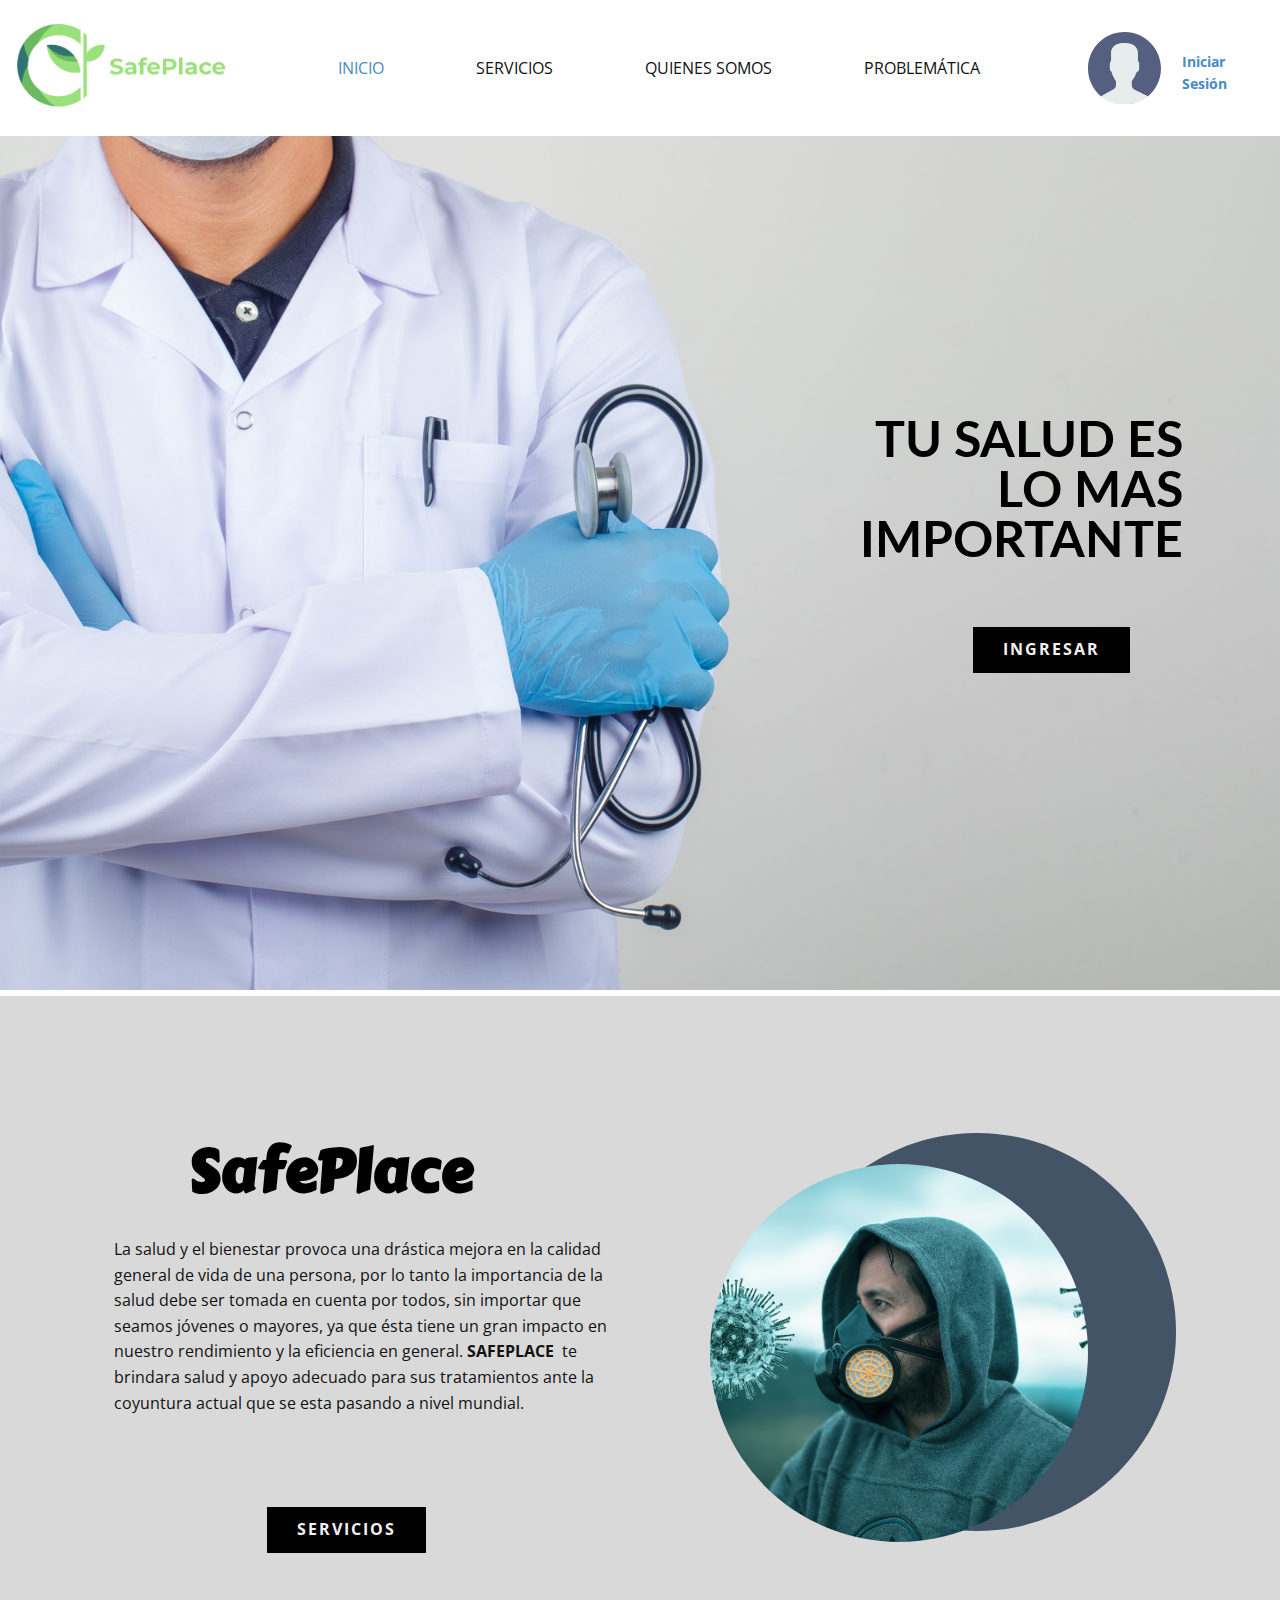
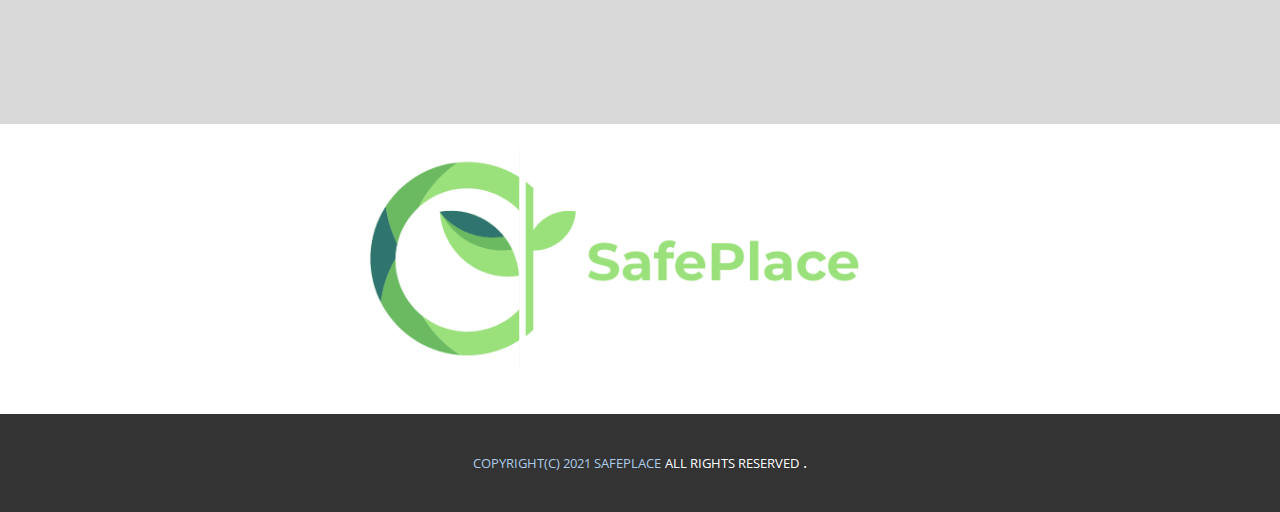
<file: index.html>
<!DOCTYPE html>
<html style="font-size: 16px;">
  <head>
    <meta name="viewport" content="width=device-width, initial-scale=1.0">
    <meta charset="utf-8">
    <meta name="keywords" content="TU SALUD ESLOS MAS IMPORTANTE, About Us, Owning a dog is great fun, Care of Your Dog, Warm Puppy, Subscribe, location, follow us, INTUITIVE">
    <meta name="description" content="">
    <meta name="page_type" content="np-template-header-footer-from-plugin">
    <title>INICIO</title>
    <link rel="stylesheet" href="nicepage.css" media="screen">
<link rel="stylesheet" href="INICIO.css" media="screen">
    <script class="u-script" type="text/javascript" src="jquery.js" defer=""></script>
    <script class="u-script" type="text/javascript" src="nicepage.js" defer=""></script>
    <meta name="generator" content="Nicepage 3.18.2, nicepage.com">
    <link id="u-theme-google-font" rel="stylesheet" href="https://fonts.googleapis.com/css?family=Roboto:100,100i,300,300i,400,400i,500,500i,700,700i,900,900i|Open+Sans:300,300i,400,400i,600,600i,700,700i,800,800i">
    <link id="u-page-google-font" rel="stylesheet" href="https://fonts.googleapis.com/css?family=Lato:100,100i,300,300i,400,400i,700,700i,900,900i|Open+Sans:300,300i,400,400i,600,600i,700,700i,800,800i|Carter+One:400">
    
    
    
    <script type="application/ld+json">{
		"@context": "http://schema.org",
		"@type": "Organization",
		"name": "Site1",
		"logo": "images/logo_transparent.png"
}</script>
    <meta name="theme-color" content="#478ac9">
    <meta property="og:title" content="INICIO">
    <meta property="og:description" content="">
    <meta property="og:type" content="website">
  </head>
  <body data-home-page="INICIO.html" data-home-page-title="INICIO" class="u-body"><header class="u-clearfix u-header u-header" id="sec-61e7"><div class="u-clearfix u-sheet u-sheet-1">
        <a href="https://nicepage.com" class="u-image u-logo u-image-1" data-image-width="1200" data-image-height="1200">
          <img src="images/logo_transparent.png" class="u-logo-image u-logo-image-1" data-image-width="256">
        </a>
        <nav class="u-menu u-menu-dropdown u-offcanvas u-menu-1">
          <div class="menu-collapse" style="font-size: 1rem; letter-spacing: 0px;">
            <a class="u-button-style u-custom-left-right-menu-spacing u-custom-padding-bottom u-custom-top-bottom-menu-spacing u-nav-link u-text-active-palette-1-base u-text-hover-palette-2-base" href="#" style="padding: 4px; font-size: calc(1em + 8px);">
              <svg><use xmlns:xlink="http://www.w3.org/1999/xlink" xlink:href="#menu-hamburger"></use></svg>
              <svg version="1.1" xmlns="http://www.w3.org/2000/svg" xmlns:xlink="http://www.w3.org/1999/xlink"><defs><symbol id="menu-hamburger" viewBox="0 0 16 16" style="width: 16px; height: 16px;"><rect y="1" width="16" height="2"></rect><rect y="7" width="16" height="2"></rect><rect y="13" width="16" height="2"></rect>
</symbol>
</defs></svg>
            </a>
          </div>
          <div class="u-custom-menu u-nav-container">
            <ul class="u-nav u-unstyled u-nav-1"><li class="u-nav-item"><a class="u-button-style u-nav-link u-text-active-palette-1-base u-text-hover-palette-2-base" href="INICIO.html" style="padding: 10px 46px;">INICIO</a>
</li><li class="u-nav-item"><a class="u-button-style u-nav-link u-text-active-palette-1-base u-text-hover-palette-2-base" href="SERVICIOS.html" style="padding: 10px 46px;">SERVICIOS</a>
</li><li class="u-nav-item"><a class="u-button-style u-nav-link u-text-active-palette-1-base u-text-hover-palette-2-base" href="QUIENES-SOMOS.html" style="padding: 10px 46px;">QUIENES SOMOS</a>
</li><li class="u-nav-item"><a class="u-button-style u-nav-link u-text-active-palette-1-base u-text-hover-palette-2-base" href="PROBLEMÁTICA.html" style="padding: 10px 46px;">PROBLEMÁTICA</a>
</li></ul>
          </div>
          <div class="u-custom-menu u-nav-container-collapse">
            <div class="u-black u-container-style u-inner-container-layout u-opacity u-opacity-95 u-sidenav">
              <div class="u-sidenav-overflow">
                <div class="u-menu-close"></div>
                <ul class="u-align-center u-nav u-popupmenu-items u-unstyled u-nav-2"><li class="u-nav-item"><a class="u-button-style u-nav-link" href="INICIO.html" style="padding: 10px 46px;">INICIO</a>
</li><li class="u-nav-item"><a class="u-button-style u-nav-link" href="SERVICIOS.html" style="padding: 10px 46px;">SERVICIOS</a>
</li><li class="u-nav-item"><a class="u-button-style u-nav-link" href="QUIENES-SOMOS.html" style="padding: 10px 46px;">QUIENES SOMOS</a>
</li><li class="u-nav-item"><a class="u-button-style u-nav-link" href="PROBLEMÁTICA.html" style="padding: 10px 46px;">PROBLEMÁTICA</a>
</li></ul>
              </div>
            </div>
            <div class="u-black u-menu-overlay u-opacity u-opacity-70"></div>
          </div>
        </nav><span class="u-icon u-icon-circle u-text-palette-1-base u-icon-1"><svg class="u-svg-link" preserveAspectRatio="xMidYMin slice" viewBox="0 0 53 53" style=""><use xmlns:xlink="http://www.w3.org/1999/xlink" xlink:href="#svg-3320"></use></svg><svg class="u-svg-content" viewBox="0 0 53 53" x="0px" y="0px" id="svg-3320" style="enable-background:new 0 0 53 53;"><path style="fill:#E7ECED;" d="M18.613,41.552l-7.907,4.313c-0.464,0.253-0.881,0.564-1.269,0.903C14.047,50.655,19.998,53,26.5,53
	c6.454,0,12.367-2.31,16.964-6.144c-0.424-0.358-0.884-0.68-1.394-0.934l-8.467-4.233c-1.094-0.547-1.785-1.665-1.785-2.888v-3.322
	c0.238-0.271,0.51-0.619,0.801-1.03c1.154-1.63,2.027-3.423,2.632-5.304c1.086-0.335,1.886-1.338,1.886-2.53v-3.546
	c0-0.78-0.347-1.477-0.886-1.965v-5.126c0,0,1.053-7.977-9.75-7.977s-9.75,7.977-9.75,7.977v5.126
	c-0.54,0.488-0.886,1.185-0.886,1.965v3.546c0,0.934,0.491,1.756,1.226,2.231c0.886,3.857,3.206,6.633,3.206,6.633v3.24
	C20.296,39.899,19.65,40.986,18.613,41.552z"></path><g><path style="fill:#556080;" d="M26.953,0.004C12.32-0.246,0.254,11.414,0.004,26.047C-0.138,34.344,3.56,41.801,9.448,46.76
		c0.385-0.336,0.798-0.644,1.257-0.894l7.907-4.313c1.037-0.566,1.683-1.653,1.683-2.835v-3.24c0,0-2.321-2.776-3.206-6.633
		c-0.734-0.475-1.226-1.296-1.226-2.231v-3.546c0-0.78,0.347-1.477,0.886-1.965v-5.126c0,0-1.053-7.977,9.75-7.977
		s9.75,7.977,9.75,7.977v5.126c0.54,0.488,0.886,1.185,0.886,1.965v3.546c0,1.192-0.8,2.195-1.886,2.53
		c-0.605,1.881-1.478,3.674-2.632,5.304c-0.291,0.411-0.563,0.759-0.801,1.03V38.8c0,1.223,0.691,2.342,1.785,2.888l8.467,4.233
		c0.508,0.254,0.967,0.575,1.39,0.932c5.71-4.762,9.399-11.882,9.536-19.9C53.246,12.32,41.587,0.254,26.953,0.004z"></path>
</g></svg></span>
        <p class="u-text u-text-1">
          <a class="u-active-none u-border-none u-btn u-button-link u-button-style u-hover-none u-none u-text-palette-1-base u-btn-1" href="Página-1.html" data-page-id="3943221"><b>&nbsp; &nbsp;Iniciar&nbsp; &nbsp; &nbsp; &nbsp; &nbsp;Sesión</b>
          </a>
        </p>
      </div></header>
    <section class="u-clearfix u-image u-image-contain u-section-1" id="carousel_14bc" data-image-width="1600" data-image-height="1067">
      <div class="u-clearfix u-sheet u-sheet-1">
        <div class="u-clearfix u-layout-wrap u-layout-wrap-1">
          <div class="u-gutter-0 u-layout">
            <div class="u-layout-row">
              <div class="u-size-14-sm u-size-14-xl u-size-14-xs u-size-15-lg u-size-60-md">
                <div class="u-layout-col">
                  <div class="u-align-left u-container-style u-hidden-md u-hidden-sm u-hidden-xs u-layout-cell u-left-cell u-opacity u-opacity-50 u-size-60 u-layout-cell-1">
                    <div class="u-container-layout u-valign-top u-container-layout-1"></div>
                  </div>
                </div>
              </div>
              <div class="u-size-18-lg u-size-19-sm u-size-19-xl u-size-19-xs u-size-30-md">
                <div class="u-layout-row">
                  <div class="u-container-style u-hidden-sm u-hidden-xs u-layout-cell u-size-60 u-layout-cell-2">
                    <div class="u-container-layout u-container-layout-2"></div>
                  </div>
                </div>
              </div>
              <div class="u-size-27 u-size-30-md">
                <div class="u-layout-row">
                  <div class="u-align-center-xs u-align-right-lg u-align-right-md u-align-right-sm u-align-right-xl u-container-style u-layout-cell u-right-cell u-size-60 u-layout-cell-3">
                    <div class="u-container-layout u-container-layout-3">
                      <h1 class="u-custom-font u-font-lato u-text u-text-black u-title u-text-1">TU SALUD ES<br>LO MAS IMPORTANTE
                      </h1>
                      <a href="Página-1.html" data-page-id="3943221" class="u-black u-btn u-btn-rectangle u-button-style u-hover-palette-4-base u-radius-0 u-text-grey-5 u-btn-1">INGRESAR</a>
                    </div>
                  </div>
                </div>
              </div>
            </div>
          </div>
        </div>
      </div>
    </section>
    <section class="u-align-center u-clearfix u-grey-15 u-section-2" id="carousel_16e0">
      <div class="u-clearfix u-sheet u-valign-bottom-xs u-valign-middle-md u-valign-middle-sm u-sheet-1">
        <div class="u-clearfix u-expanded-width u-layout-wrap u-layout-wrap-1">
          <div class="u-layout">
            <div class="u-layout-row">
              <div class="u-container-style u-layout-cell u-left-cell u-size-30 u-layout-cell-1">
                <div class="u-container-layout u-container-layout-1">
                  <h2 class="u-custom-font u-text u-text-black u-text-1">&nbsp; &nbsp; &nbsp; SafePlace</h2>
                  <p class="u-custom-font u-font-open-sans u-text u-text-2">La salud y el bienestar provoca una drástica mejora en la calidad general de vida de una persona, por lo tanto la&nbsp;importancia de la salud&nbsp;debe ser tomada en cuenta por todos, sin importar que seamos jóvenes o mayores, ya que ésta tiene un gran impacto en nuestro rendimiento y la eficiencia en general. <span style="font-weight: 700;">SAFEPLACE&nbsp;<span style="font-weight: 400;"> te brindara salud y apoyo adecuado para sus tratamientos ante la coyuntura actual que se esta pasando a nivel mundial.</span>
                    </span>
                    <br>
                    <br>&nbsp; &nbsp;<br>
                    <br>
                  </p>
                  <a href="SERVICIOS.html" data-page-id="418806912" class="u-black u-btn u-btn-rectangle u-button-style u-hover-palette-4-base u-radius-0 u-text-grey-5 u-btn-1">SERVICIOS</a>
                </div>
              </div>
              <div class="u-container-style u-layout-cell u-right-cell u-size-30 u-layout-cell-2">
                <div class="u-container-layout u-container-layout-2">
                  <div class="u-palette-1-dark-2 u-shape u-shape-circle u-shape-1"></div>
                  <div alt="" class="u-image u-image-circle u-image-1" data-image-width="1280" data-image-height="854"></div>
                </div>
              </div>
            </div>
          </div>
        </div>
      </div>
    </section>
    
    
    <footer class="u-align-center u-clearfix u-footer" id="sec-f0fa"><div class="u-align-left u-clearfix u-sheet u-sheet-1">
        <img class="u-image u-image-1" src="images/logo_transparent.png" data-image-width="1200" data-image-height="1200">
      </div></footer>
  <section class="u-backlink u-clearfix u-grey-80">
      <a class="u-text">
          <span>COPYRIGHT(C) 2021 SAFEPLACE</span>
      </a>
      <p class="u-text">
          <span>ALL RIGHTS RESERVED</span>
      </p>
      </a>.
  </section>
  </body>
</html>
</file>
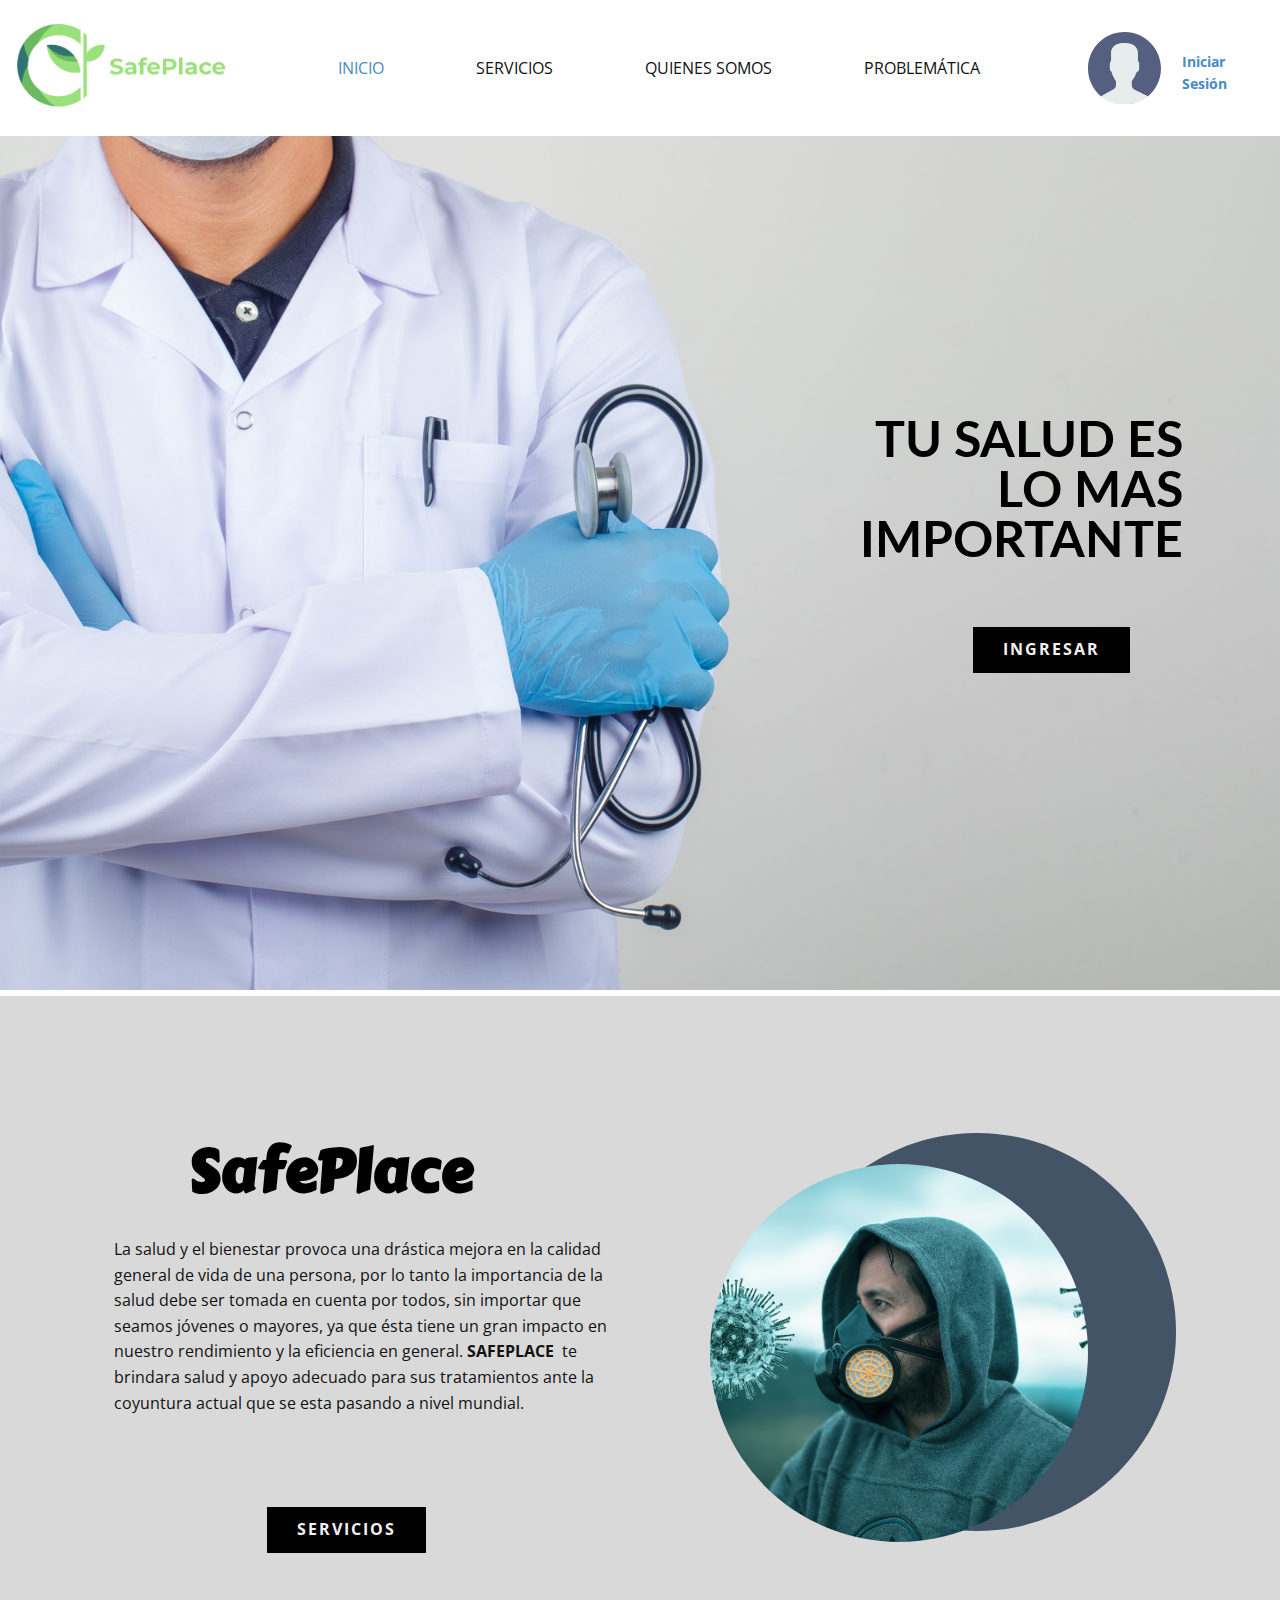
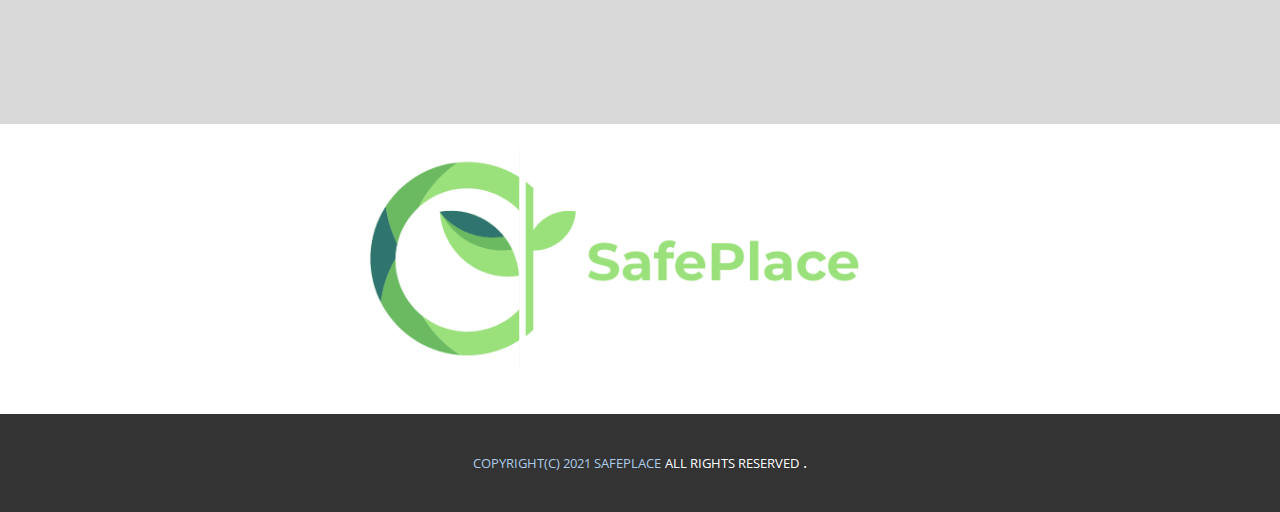
<file: INICIO.html>
<!DOCTYPE html>
<html style="font-size: 16px;">
  <head>
    <meta name="viewport" content="width=device-width, initial-scale=1.0">
    <meta charset="utf-8">
    <meta name="keywords" content="TU SALUD ESLOS MAS IMPORTANTE, About Us, Owning a dog is great fun, Care of Your Dog, Warm Puppy, Subscribe, location, follow us, INTUITIVE">
    <meta name="description" content="">
    <meta name="page_type" content="np-template-header-footer-from-plugin">
    <title>INICIO</title>
    <link rel="stylesheet" href="nicepage.css" media="screen">
<link rel="stylesheet" href="INICIO.css" media="screen">
    <script class="u-script" type="text/javascript" src="jquery.js" defer=""></script>
    <script class="u-script" type="text/javascript" src="nicepage.js" defer=""></script>
    <meta name="generator" content="Nicepage 3.18.2, nicepage.com">
    <link id="u-theme-google-font" rel="stylesheet" href="https://fonts.googleapis.com/css?family=Roboto:100,100i,300,300i,400,400i,500,500i,700,700i,900,900i|Open+Sans:300,300i,400,400i,600,600i,700,700i,800,800i">
    <link id="u-page-google-font" rel="stylesheet" href="https://fonts.googleapis.com/css?family=Lato:100,100i,300,300i,400,400i,700,700i,900,900i|Open+Sans:300,300i,400,400i,600,600i,700,700i,800,800i|Carter+One:400">
    
    
    
    <script type="application/ld+json">{
		"@context": "http://schema.org",
		"@type": "Organization",
		"name": "Site1",
		"logo": "images/logo_transparent.png"
}</script>
    <meta name="theme-color" content="#478ac9">
    <meta property="og:title" content="INICIO">
    <meta property="og:description" content="">
    <meta property="og:type" content="website">
  </head>
  <body class="u-body"><header class="u-clearfix u-header u-header" id="sec-61e7"><div class="u-clearfix u-sheet u-sheet-1">
        <a href="https://nicepage.com" class="u-image u-logo u-image-1" data-image-width="1200" data-image-height="1200">
          <img src="images/logo_transparent.png" class="u-logo-image u-logo-image-1" data-image-width="256">
        </a>
        <nav class="u-menu u-menu-dropdown u-offcanvas u-menu-1">
          <div class="menu-collapse" style="font-size: 1rem; letter-spacing: 0px;">
            <a class="u-button-style u-custom-left-right-menu-spacing u-custom-padding-bottom u-custom-top-bottom-menu-spacing u-nav-link u-text-active-palette-1-base u-text-hover-palette-2-base" href="#" style="padding: 4px; font-size: calc(1em + 8px);">
              <svg><use xmlns:xlink="http://www.w3.org/1999/xlink" xlink:href="#menu-hamburger"></use></svg>
              <svg version="1.1" xmlns="http://www.w3.org/2000/svg" xmlns:xlink="http://www.w3.org/1999/xlink"><defs><symbol id="menu-hamburger" viewBox="0 0 16 16" style="width: 16px; height: 16px;"><rect y="1" width="16" height="2"></rect><rect y="7" width="16" height="2"></rect><rect y="13" width="16" height="2"></rect>
</symbol>
</defs></svg>
            </a>
          </div>
          <div class="u-custom-menu u-nav-container">
            <ul class="u-nav u-unstyled u-nav-1"><li class="u-nav-item"><a class="u-button-style u-nav-link u-text-active-palette-1-base u-text-hover-palette-2-base" href="INICIO.html" style="padding: 10px 46px;">INICIO</a>
</li><li class="u-nav-item"><a class="u-button-style u-nav-link u-text-active-palette-1-base u-text-hover-palette-2-base" href="SERVICIOS.html" style="padding: 10px 46px;">SERVICIOS</a>
</li><li class="u-nav-item"><a class="u-button-style u-nav-link u-text-active-palette-1-base u-text-hover-palette-2-base" href="QUIENES-SOMOS.html" style="padding: 10px 46px;">QUIENES SOMOS</a>
</li><li class="u-nav-item"><a class="u-button-style u-nav-link u-text-active-palette-1-base u-text-hover-palette-2-base" href="PROBLEMÁTICA.html" style="padding: 10px 46px;">PROBLEMÁTICA</a>
</li></ul>
          </div>
          <div class="u-custom-menu u-nav-container-collapse">
            <div class="u-black u-container-style u-inner-container-layout u-opacity u-opacity-95 u-sidenav">
              <div class="u-sidenav-overflow">
                <div class="u-menu-close"></div>
                <ul class="u-align-center u-nav u-popupmenu-items u-unstyled u-nav-2"><li class="u-nav-item"><a class="u-button-style u-nav-link" href="INICIO.html" style="padding: 10px 46px;">INICIO</a>
</li><li class="u-nav-item"><a class="u-button-style u-nav-link" href="SERVICIOS.html" style="padding: 10px 46px;">SERVICIOS</a>
</li><li class="u-nav-item"><a class="u-button-style u-nav-link" href="QUIENES-SOMOS.html" style="padding: 10px 46px;">QUIENES SOMOS</a>
</li><li class="u-nav-item"><a class="u-button-style u-nav-link" href="PROBLEMÁTICA.html" style="padding: 10px 46px;">PROBLEMÁTICA</a>
</li></ul>
              </div>
            </div>
            <div class="u-black u-menu-overlay u-opacity u-opacity-70"></div>
          </div>
        </nav><span class="u-icon u-icon-circle u-text-palette-1-base u-icon-1"><svg class="u-svg-link" preserveAspectRatio="xMidYMin slice" viewBox="0 0 53 53" style=""><use xmlns:xlink="http://www.w3.org/1999/xlink" xlink:href="#svg-3320"></use></svg><svg class="u-svg-content" viewBox="0 0 53 53" x="0px" y="0px" id="svg-3320" style="enable-background:new 0 0 53 53;"><path style="fill:#E7ECED;" d="M18.613,41.552l-7.907,4.313c-0.464,0.253-0.881,0.564-1.269,0.903C14.047,50.655,19.998,53,26.5,53
	c6.454,0,12.367-2.31,16.964-6.144c-0.424-0.358-0.884-0.68-1.394-0.934l-8.467-4.233c-1.094-0.547-1.785-1.665-1.785-2.888v-3.322
	c0.238-0.271,0.51-0.619,0.801-1.03c1.154-1.63,2.027-3.423,2.632-5.304c1.086-0.335,1.886-1.338,1.886-2.53v-3.546
	c0-0.78-0.347-1.477-0.886-1.965v-5.126c0,0,1.053-7.977-9.75-7.977s-9.75,7.977-9.75,7.977v5.126
	c-0.54,0.488-0.886,1.185-0.886,1.965v3.546c0,0.934,0.491,1.756,1.226,2.231c0.886,3.857,3.206,6.633,3.206,6.633v3.24
	C20.296,39.899,19.65,40.986,18.613,41.552z"></path><g><path style="fill:#556080;" d="M26.953,0.004C12.32-0.246,0.254,11.414,0.004,26.047C-0.138,34.344,3.56,41.801,9.448,46.76
		c0.385-0.336,0.798-0.644,1.257-0.894l7.907-4.313c1.037-0.566,1.683-1.653,1.683-2.835v-3.24c0,0-2.321-2.776-3.206-6.633
		c-0.734-0.475-1.226-1.296-1.226-2.231v-3.546c0-0.78,0.347-1.477,0.886-1.965v-5.126c0,0-1.053-7.977,9.75-7.977
		s9.75,7.977,9.75,7.977v5.126c0.54,0.488,0.886,1.185,0.886,1.965v3.546c0,1.192-0.8,2.195-1.886,2.53
		c-0.605,1.881-1.478,3.674-2.632,5.304c-0.291,0.411-0.563,0.759-0.801,1.03V38.8c0,1.223,0.691,2.342,1.785,2.888l8.467,4.233
		c0.508,0.254,0.967,0.575,1.39,0.932c5.71-4.762,9.399-11.882,9.536-19.9C53.246,12.32,41.587,0.254,26.953,0.004z"></path>
</g></svg></span>
        <p class="u-text u-text-1">
          <a class="u-active-none u-border-none u-btn u-button-link u-button-style u-hover-none u-none u-text-palette-1-base u-btn-1" href="Página-1.html" data-page-id="3943221"><b>&nbsp; &nbsp;Iniciar&nbsp; &nbsp; &nbsp; &nbsp; &nbsp;Sesión</b>
          </a>
        </p>
      </div></header>
    <section class="u-clearfix u-image u-image-contain u-section-1" id="carousel_14bc" data-image-width="1600" data-image-height="1067">
      <div class="u-clearfix u-sheet u-sheet-1">
        <div class="u-clearfix u-layout-wrap u-layout-wrap-1">
          <div class="u-gutter-0 u-layout">
            <div class="u-layout-row">
              <div class="u-size-14-sm u-size-14-xl u-size-14-xs u-size-15-lg u-size-60-md">
                <div class="u-layout-col">
                  <div class="u-align-left u-container-style u-hidden-md u-hidden-sm u-hidden-xs u-layout-cell u-left-cell u-opacity u-opacity-50 u-size-60 u-layout-cell-1">
                    <div class="u-container-layout u-valign-top u-container-layout-1"></div>
                  </div>
                </div>
              </div>
              <div class="u-size-18-lg u-size-19-sm u-size-19-xl u-size-19-xs u-size-30-md">
                <div class="u-layout-row">
                  <div class="u-container-style u-hidden-sm u-hidden-xs u-layout-cell u-size-60 u-layout-cell-2">
                    <div class="u-container-layout u-container-layout-2"></div>
                  </div>
                </div>
              </div>
              <div class="u-size-27 u-size-30-md">
                <div class="u-layout-row">
                  <div class="u-align-center-xs u-align-right-lg u-align-right-md u-align-right-sm u-align-right-xl u-container-style u-layout-cell u-right-cell u-size-60 u-layout-cell-3">
                    <div class="u-container-layout u-container-layout-3">
                      <h1 class="u-custom-font u-font-lato u-text u-text-black u-title u-text-1">TU SALUD ES<br>LO MAS IMPORTANTE
                      </h1>
                      <a href="Página-1.html" data-page-id="3943221" class="u-black u-btn u-btn-rectangle u-button-style u-hover-palette-4-base u-radius-0 u-text-grey-5 u-btn-1">INGRESAR</a>
                    </div>
                  </div>
                </div>
              </div>
            </div>
          </div>
        </div>
      </div>
    </section>
    <section class="u-align-center u-clearfix u-grey-15 u-section-2" id="carousel_16e0">
      <div class="u-clearfix u-sheet u-valign-bottom-xs u-valign-middle-md u-valign-middle-sm u-sheet-1">
        <div class="u-clearfix u-expanded-width u-layout-wrap u-layout-wrap-1">
          <div class="u-layout">
            <div class="u-layout-row">
              <div class="u-container-style u-layout-cell u-left-cell u-size-30 u-layout-cell-1">
                <div class="u-container-layout u-container-layout-1">
                  <h2 class="u-custom-font u-text u-text-black u-text-1">&nbsp; &nbsp; &nbsp; SafePlace</h2>
                  <p class="u-custom-font u-font-open-sans u-text u-text-2">La salud y el bienestar provoca una drástica mejora en la calidad general de vida de una persona, por lo tanto la&nbsp;importancia de la salud&nbsp;debe ser tomada en cuenta por todos, sin importar que seamos jóvenes o mayores, ya que ésta tiene un gran impacto en nuestro rendimiento y la eficiencia en general. <span style="font-weight: 700;">SAFEPLACE&nbsp;<span style="font-weight: 400;"> te brindara salud y apoyo adecuado para sus tratamientos ante la coyuntura actual que se esta pasando a nivel mundial.</span>
                    </span>
                    <br>
                    <br>&nbsp; &nbsp;<br>
                    <br>
                  </p>
                  <a href="SERVICIOS.html" data-page-id="418806912" class="u-black u-btn u-btn-rectangle u-button-style u-hover-palette-4-base u-radius-0 u-text-grey-5 u-btn-1">SERVICIOS</a>
                </div>
              </div>
              <div class="u-container-style u-layout-cell u-right-cell u-size-30 u-layout-cell-2">
                <div class="u-container-layout u-container-layout-2">
                  <div class="u-palette-1-dark-2 u-shape u-shape-circle u-shape-1"></div>
                  <div alt="" class="u-image u-image-circle u-image-1" data-image-width="1280" data-image-height="854"></div>
                </div>
              </div>
            </div>
          </div>
        </div>
      </div>
    </section>
    
    
    <footer class="u-align-center u-clearfix u-footer" id="sec-f0fa"><div class="u-align-left u-clearfix u-sheet u-sheet-1">
        <img class="u-image u-image-1" src="images/logo_transparent.png" data-image-width="1200" data-image-height="1200">
      </div></footer>
  <section class="u-backlink u-clearfix u-grey-80">
      <a class="u-text">
          <span>COPYRIGHT(C) 2021 SAFEPLACE</span>
      </a>
      <p class="u-text">
          <span>ALL RIGHTS RESERVED</span>
      </p>
      </a>.
  </section>
  </body>
</html>
</file>
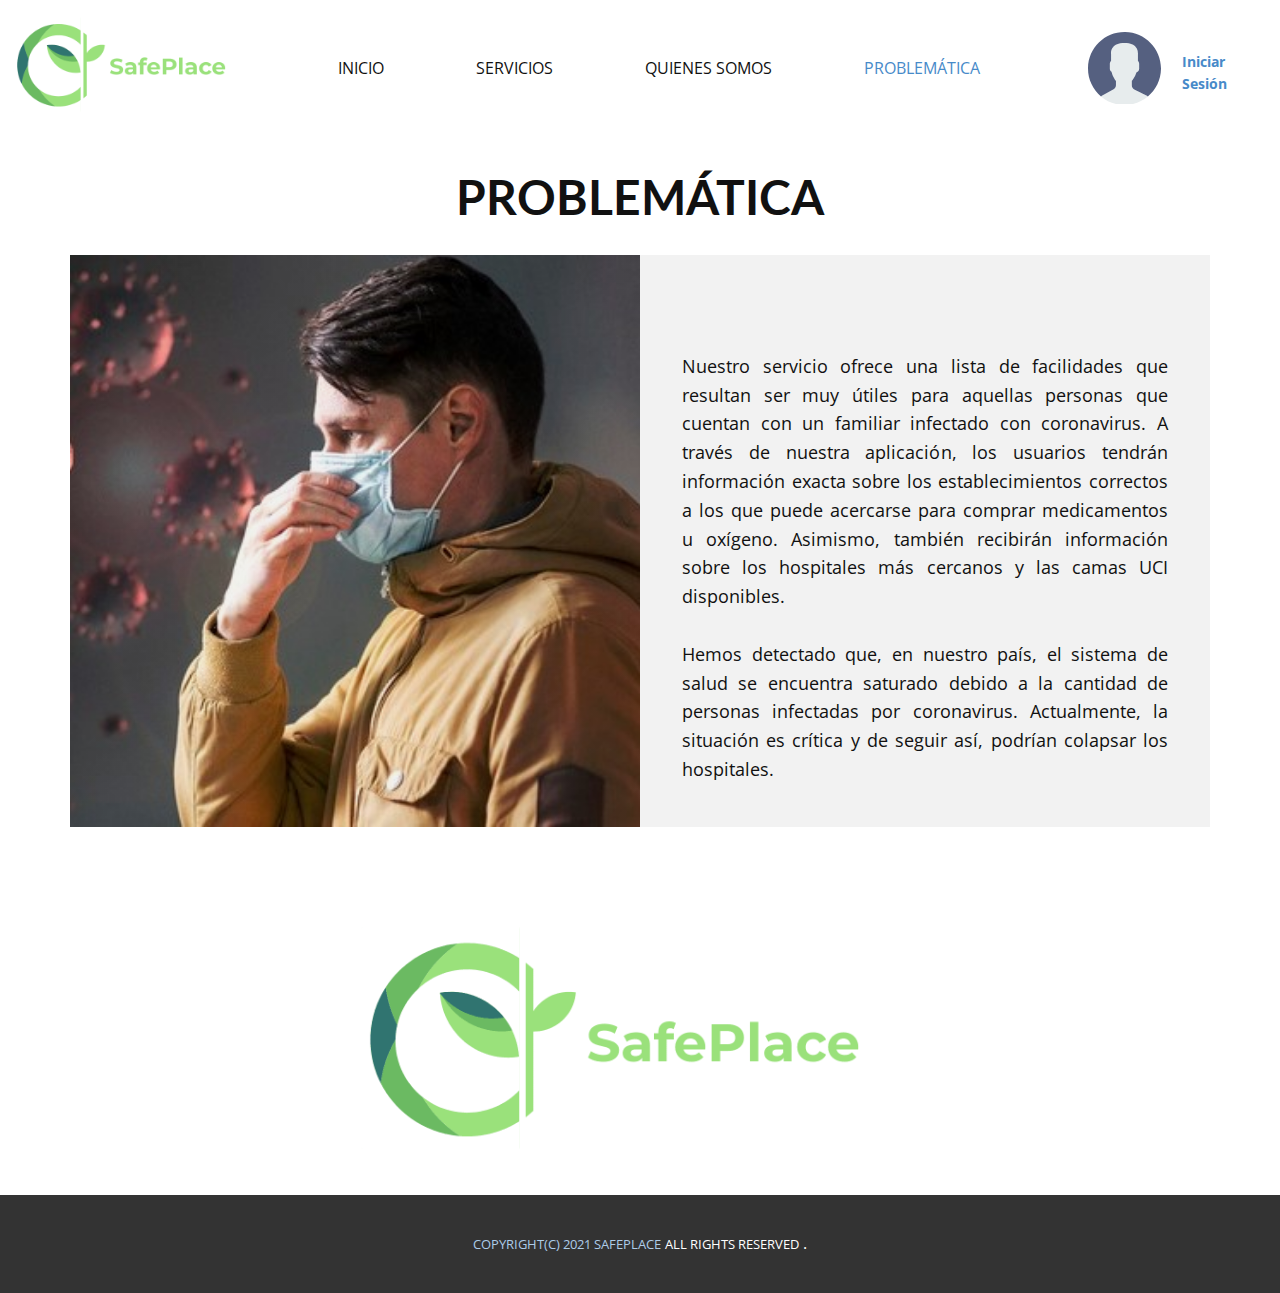
<file: PROBLEMÁTICA.html>
<!DOCTYPE html>
<html style="font-size: 16px;">
  <head>
    <meta name="viewport" content="width=device-width, initial-scale=1.0">
    <meta charset="utf-8">
    <meta name="keywords" content="">
    <meta name="description" content="">
    <meta name="page_type" content="np-template-header-footer-from-plugin">
    <title>PROBLEMÁTICA</title>
    <link rel="stylesheet" href="nicepage.css" media="screen">
<link rel="stylesheet" href="PROBLEMÁTICA.css" media="screen">
    <script class="u-script" type="text/javascript" src="jquery.js" defer=""></script>
    <script class="u-script" type="text/javascript" src="nicepage.js" defer=""></script>
    <meta name="generator" content="Nicepage 3.18.2, nicepage.com">
    <link id="u-theme-google-font" rel="stylesheet" href="https://fonts.googleapis.com/css?family=Roboto:100,100i,300,300i,400,400i,500,500i,700,700i,900,900i|Open+Sans:300,300i,400,400i,600,600i,700,700i,800,800i">
    <link id="u-page-google-font" rel="stylesheet" href="https://fonts.googleapis.com/css?family=Lato:100,100i,300,300i,400,400i,700,700i,900,900i|Open+Sans:300,300i,400,400i,600,600i,700,700i,800,800i">
    
    
    <script type="application/ld+json">{
		"@context": "http://schema.org",
		"@type": "Organization",
		"name": "Site1",
		"logo": "images/logo_transparent.png"
}</script>
    <meta name="theme-color" content="#478ac9">
    <meta property="og:title" content="PROBLEMÁTICA">
    <meta property="og:description" content="">
    <meta property="og:type" content="website">
  </head>
  <body class="u-body"><header class="u-clearfix u-header u-header" id="sec-61e7"><div class="u-clearfix u-sheet u-sheet-1">
        <a href="https://nicepage.com" class="u-image u-logo u-image-1" data-image-width="1200" data-image-height="1200">
          <img src="images/logo_transparent.png" class="u-logo-image u-logo-image-1" data-image-width="256">
        </a>
        <nav class="u-menu u-menu-dropdown u-offcanvas u-menu-1">
          <div class="menu-collapse" style="font-size: 1rem; letter-spacing: 0px;">
            <a class="u-button-style u-custom-left-right-menu-spacing u-custom-padding-bottom u-custom-top-bottom-menu-spacing u-nav-link u-text-active-palette-1-base u-text-hover-palette-2-base" href="#" style="padding: 4px; font-size: calc(1em + 8px);">
              <svg><use xmlns:xlink="http://www.w3.org/1999/xlink" xlink:href="#menu-hamburger"></use></svg>
              <svg version="1.1" xmlns="http://www.w3.org/2000/svg" xmlns:xlink="http://www.w3.org/1999/xlink"><defs><symbol id="menu-hamburger" viewBox="0 0 16 16" style="width: 16px; height: 16px;"><rect y="1" width="16" height="2"></rect><rect y="7" width="16" height="2"></rect><rect y="13" width="16" height="2"></rect>
</symbol>
</defs></svg>
            </a>
          </div>
          <div class="u-custom-menu u-nav-container">
            <ul class="u-nav u-unstyled u-nav-1"><li class="u-nav-item"><a class="u-button-style u-nav-link u-text-active-palette-1-base u-text-hover-palette-2-base" href="INICIO.html" style="padding: 10px 46px;">INICIO</a>
</li><li class="u-nav-item"><a class="u-button-style u-nav-link u-text-active-palette-1-base u-text-hover-palette-2-base" href="SERVICIOS.html" style="padding: 10px 46px;">SERVICIOS</a>
</li><li class="u-nav-item"><a class="u-button-style u-nav-link u-text-active-palette-1-base u-text-hover-palette-2-base" href="QUIENES-SOMOS.html" style="padding: 10px 46px;">QUIENES SOMOS</a>
</li><li class="u-nav-item"><a class="u-button-style u-nav-link u-text-active-palette-1-base u-text-hover-palette-2-base" href="PROBLEMÁTICA.html" style="padding: 10px 46px;">PROBLEMÁTICA</a>
</li></ul>
          </div>
          <div class="u-custom-menu u-nav-container-collapse">
            <div class="u-black u-container-style u-inner-container-layout u-opacity u-opacity-95 u-sidenav">
              <div class="u-sidenav-overflow">
                <div class="u-menu-close"></div>
                <ul class="u-align-center u-nav u-popupmenu-items u-unstyled u-nav-2"><li class="u-nav-item"><a class="u-button-style u-nav-link" href="INICIO.html" style="padding: 10px 46px;">INICIO</a>
</li><li class="u-nav-item"><a class="u-button-style u-nav-link" href="SERVICIOS.html" style="padding: 10px 46px;">SERVICIOS</a>
</li><li class="u-nav-item"><a class="u-button-style u-nav-link" href="QUIENES-SOMOS.html" style="padding: 10px 46px;">QUIENES SOMOS</a>
</li><li class="u-nav-item"><a class="u-button-style u-nav-link" href="PROBLEMÁTICA.html" style="padding: 10px 46px;">PROBLEMÁTICA</a>
</li></ul>
              </div>
            </div>
            <div class="u-black u-menu-overlay u-opacity u-opacity-70"></div>
          </div>
        </nav><span class="u-icon u-icon-circle u-text-palette-1-base u-icon-1"><svg class="u-svg-link" preserveAspectRatio="xMidYMin slice" viewBox="0 0 53 53" style=""><use xmlns:xlink="http://www.w3.org/1999/xlink" xlink:href="#svg-3320"></use></svg><svg class="u-svg-content" viewBox="0 0 53 53" x="0px" y="0px" id="svg-3320" style="enable-background:new 0 0 53 53;"><path style="fill:#E7ECED;" d="M18.613,41.552l-7.907,4.313c-0.464,0.253-0.881,0.564-1.269,0.903C14.047,50.655,19.998,53,26.5,53
	c6.454,0,12.367-2.31,16.964-6.144c-0.424-0.358-0.884-0.68-1.394-0.934l-8.467-4.233c-1.094-0.547-1.785-1.665-1.785-2.888v-3.322
	c0.238-0.271,0.51-0.619,0.801-1.03c1.154-1.63,2.027-3.423,2.632-5.304c1.086-0.335,1.886-1.338,1.886-2.53v-3.546
	c0-0.78-0.347-1.477-0.886-1.965v-5.126c0,0,1.053-7.977-9.75-7.977s-9.75,7.977-9.75,7.977v5.126
	c-0.54,0.488-0.886,1.185-0.886,1.965v3.546c0,0.934,0.491,1.756,1.226,2.231c0.886,3.857,3.206,6.633,3.206,6.633v3.24
	C20.296,39.899,19.65,40.986,18.613,41.552z"></path><g><path style="fill:#556080;" d="M26.953,0.004C12.32-0.246,0.254,11.414,0.004,26.047C-0.138,34.344,3.56,41.801,9.448,46.76
		c0.385-0.336,0.798-0.644,1.257-0.894l7.907-4.313c1.037-0.566,1.683-1.653,1.683-2.835v-3.24c0,0-2.321-2.776-3.206-6.633
		c-0.734-0.475-1.226-1.296-1.226-2.231v-3.546c0-0.78,0.347-1.477,0.886-1.965v-5.126c0,0-1.053-7.977,9.75-7.977
		s9.75,7.977,9.75,7.977v5.126c0.54,0.488,0.886,1.185,0.886,1.965v3.546c0,1.192-0.8,2.195-1.886,2.53
		c-0.605,1.881-1.478,3.674-2.632,5.304c-0.291,0.411-0.563,0.759-0.801,1.03V38.8c0,1.223,0.691,2.342,1.785,2.888l8.467,4.233
		c0.508,0.254,0.967,0.575,1.39,0.932c5.71-4.762,9.399-11.882,9.536-19.9C53.246,12.32,41.587,0.254,26.953,0.004z"></path>
</g></svg></span>
        <p class="u-text u-text-1">
          <a class="u-active-none u-border-none u-btn u-button-link u-button-style u-hover-none u-none u-text-palette-1-base u-btn-1" href="Página-1.html" data-page-id="3943221"><b>&nbsp; &nbsp;Iniciar&nbsp; &nbsp; &nbsp; &nbsp; &nbsp;Sesión</b>
          </a>
        </p>
      </div></header>
    <section class="u-clearfix u-section-1" id="sec-9f28">
      <div class="u-clearfix u-sheet u-sheet-1">
        <h1 class="u-custom-font u-font-lato u-text u-text-default u-text-1">PROBLEMÁTICA</h1>
        <div class="u-clearfix u-expanded-width u-gutter-0 u-layout-wrap u-layout-wrap-1">
          <div class="u-layout" style="">
            <div class="u-layout-row" style="">
              <div class="u-align-left u-container-style u-image u-layout-cell u-left-cell u-shading u-size-30 u-size-xs-60 u-image-1" src="" data-image-width="367" data-image-height="334">
                <div class="u-container-layout u-container-layout-1" src=""></div>
              </div>
              <div class="u-align-justify u-container-style u-grey-5 u-layout-cell u-right-cell u-size-30 u-size-xs-60 u-layout-cell-2">
                <div class="u-container-layout u-valign-middle-lg u-valign-middle-md u-valign-middle-sm u-valign-middle-xl u-container-layout-2">
                  <p class="u-text u-text-2">Nuestro servicio ofrece una lista de facilidades que resultan ser muy útiles para aquellas personas que cuentan con un familiar infectado con coronavirus. A través de nuestra aplicación, los usuarios tendrán información exacta sobre los establecimientos correctos a los que puede acercarse para comprar medicamentos u oxígeno. Asimismo, también recibirán información sobre los hospitales más cercanos y las camas UCI disponibles. <br>
                    <br>Hemos detectado que, en nuestro país, el sistema de salud se encuentra saturado debido a la cantidad de personas infectadas por coronavirus. Actualmente, la situación es crítica y de seguir así, podrían colapsar los hospitales.&nbsp;<br>
                  </p>
                </div>
              </div>
            </div>
          </div>
        </div>
      </div>
    </section>
    
    
    <footer class="u-align-center u-clearfix u-footer" id="sec-f0fa"><div class="u-align-left u-clearfix u-sheet u-sheet-1">
        <img class="u-image u-image-1" src="images/logo_transparent.png" data-image-width="1200" data-image-height="1200">
      </div></footer>
  <section class="u-backlink u-clearfix u-grey-80">
      <a class="u-text">
          <span>COPYRIGHT(C) 2021 SAFEPLACE</span>
      </a>
      <p class="u-text">
          <span>ALL RIGHTS RESERVED</span>
      </p>
      </a>.
  </section>
  </body>
</html>
</file>
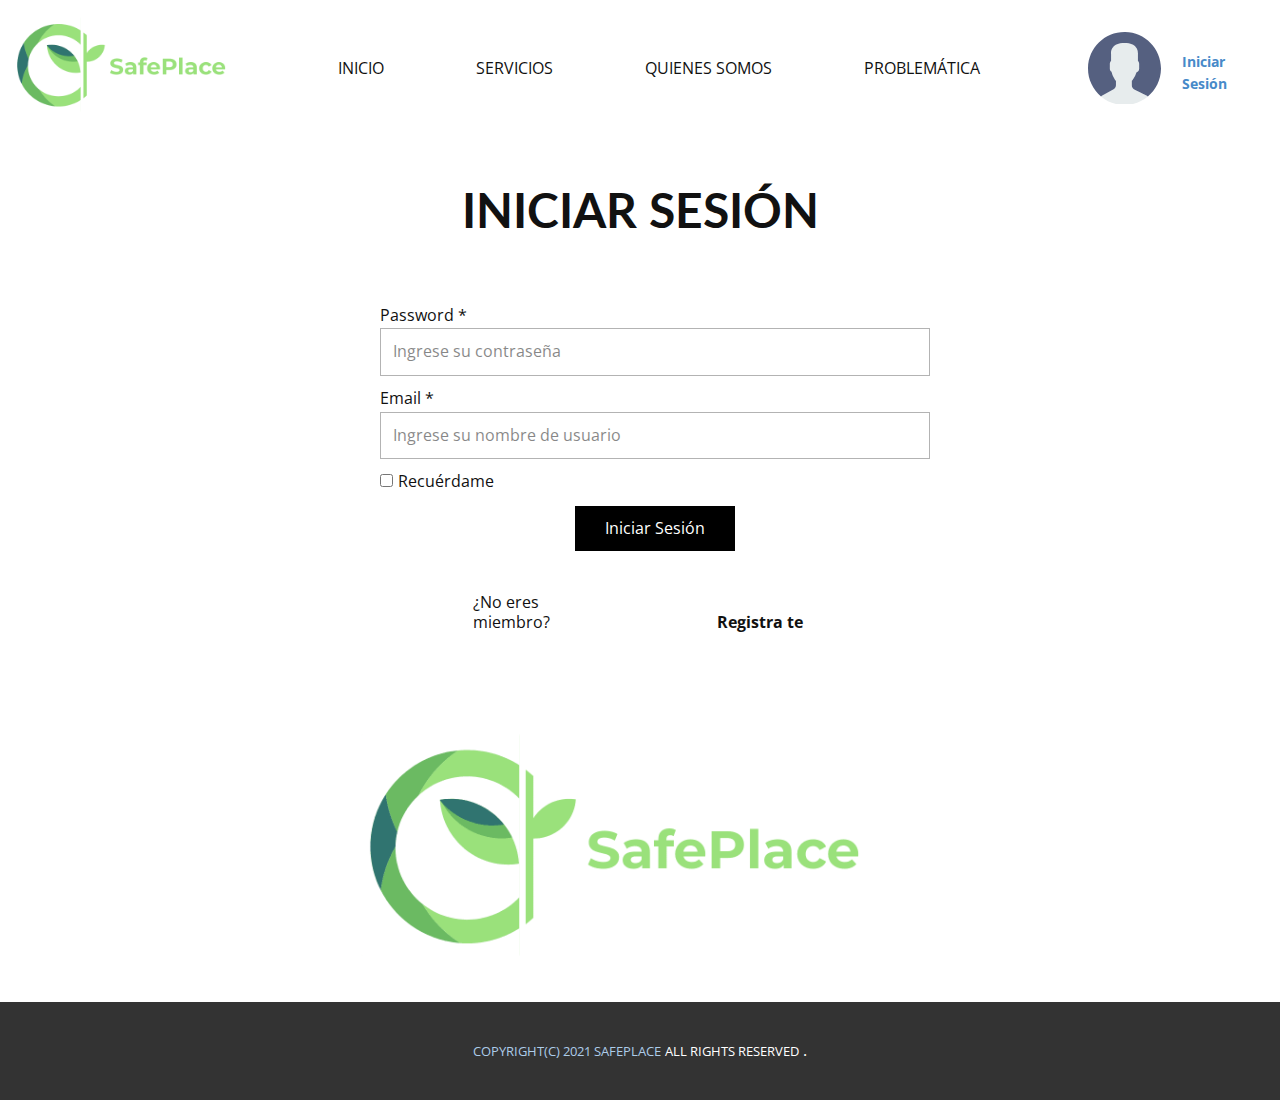
<file: Página-1.html>
<!DOCTYPE html>
<html style="font-size: 16px;">
  <head>
    <meta name="viewport" content="width=device-width, initial-scale=1.0">
    <meta charset="utf-8">
    <meta name="keywords" content="">
    <meta name="description" content="">
    <meta name="page_type" content="np-template-header-footer-from-plugin">
    <title>Página 1</title>
    <link rel="stylesheet" href="nicepage.css" media="screen">
<link rel="stylesheet" href="Página-1.css" media="screen">
    <script class="u-script" type="text/javascript" src="jquery.js" defer=""></script>
    <script class="u-script" type="text/javascript" src="nicepage.js" defer=""></script>
    <meta name="generator" content="Nicepage 3.18.2, nicepage.com">
    <link id="u-theme-google-font" rel="stylesheet" href="https://fonts.googleapis.com/css?family=Roboto:100,100i,300,300i,400,400i,500,500i,700,700i,900,900i|Open+Sans:300,300i,400,400i,600,600i,700,700i,800,800i">
    <link id="u-page-google-font" rel="stylesheet" href="https://fonts.googleapis.com/css?family=Lato:100,100i,300,300i,400,400i,700,700i,900,900i|Open+Sans:300,300i,400,400i,600,600i,700,700i,800,800i">
    
    
    <script type="application/ld+json">{
		"@context": "http://schema.org",
		"@type": "Organization",
		"name": "Site1",
		"logo": "images/logo_transparent.png"
}</script>
    <meta name="theme-color" content="#478ac9">
    <meta property="og:title" content="Página 1">
    <meta property="og:description" content="">
    <meta property="og:type" content="website">
  </head>
  <body class="u-body"><header class="u-clearfix u-header u-header" id="sec-61e7"><div class="u-clearfix u-sheet u-sheet-1">
        <a href="https://nicepage.com" class="u-image u-logo u-image-1" data-image-width="1200" data-image-height="1200">
          <img src="images/logo_transparent.png" class="u-logo-image u-logo-image-1" data-image-width="256">
        </a>
        <nav class="u-menu u-menu-dropdown u-offcanvas u-menu-1">
          <div class="menu-collapse" style="font-size: 1rem; letter-spacing: 0px;">
            <a class="u-button-style u-custom-left-right-menu-spacing u-custom-padding-bottom u-custom-top-bottom-menu-spacing u-nav-link u-text-active-palette-1-base u-text-hover-palette-2-base" href="#" style="padding: 4px; font-size: calc(1em + 8px);">
              <svg><use xmlns:xlink="http://www.w3.org/1999/xlink" xlink:href="#menu-hamburger"></use></svg>
              <svg version="1.1" xmlns="http://www.w3.org/2000/svg" xmlns:xlink="http://www.w3.org/1999/xlink"><defs><symbol id="menu-hamburger" viewBox="0 0 16 16" style="width: 16px; height: 16px;"><rect y="1" width="16" height="2"></rect><rect y="7" width="16" height="2"></rect><rect y="13" width="16" height="2"></rect>
</symbol>
</defs></svg>
            </a>
          </div>
          <div class="u-custom-menu u-nav-container">
            <ul class="u-nav u-unstyled u-nav-1"><li class="u-nav-item"><a class="u-button-style u-nav-link u-text-active-palette-1-base u-text-hover-palette-2-base" href="INICIO.html" style="padding: 10px 46px;">INICIO</a>
</li><li class="u-nav-item"><a class="u-button-style u-nav-link u-text-active-palette-1-base u-text-hover-palette-2-base" href="SERVICIOS.html" style="padding: 10px 46px;">SERVICIOS</a>
</li><li class="u-nav-item"><a class="u-button-style u-nav-link u-text-active-palette-1-base u-text-hover-palette-2-base" href="QUIENES-SOMOS.html" style="padding: 10px 46px;">QUIENES SOMOS</a>
</li><li class="u-nav-item"><a class="u-button-style u-nav-link u-text-active-palette-1-base u-text-hover-palette-2-base" href="PROBLEMÁTICA.html" style="padding: 10px 46px;">PROBLEMÁTICA</a>
</li></ul>
          </div>
          <div class="u-custom-menu u-nav-container-collapse">
            <div class="u-black u-container-style u-inner-container-layout u-opacity u-opacity-95 u-sidenav">
              <div class="u-sidenav-overflow">
                <div class="u-menu-close"></div>
                <ul class="u-align-center u-nav u-popupmenu-items u-unstyled u-nav-2"><li class="u-nav-item"><a class="u-button-style u-nav-link" href="INICIO.html" style="padding: 10px 46px;">INICIO</a>
</li><li class="u-nav-item"><a class="u-button-style u-nav-link" href="SERVICIOS.html" style="padding: 10px 46px;">SERVICIOS</a>
</li><li class="u-nav-item"><a class="u-button-style u-nav-link" href="QUIENES-SOMOS.html" style="padding: 10px 46px;">QUIENES SOMOS</a>
</li><li class="u-nav-item"><a class="u-button-style u-nav-link" href="PROBLEMÁTICA.html" style="padding: 10px 46px;">PROBLEMÁTICA</a>
</li></ul>
              </div>
            </div>
            <div class="u-black u-menu-overlay u-opacity u-opacity-70"></div>
          </div>
        </nav><span class="u-icon u-icon-circle u-text-palette-1-base u-icon-1"><svg class="u-svg-link" preserveAspectRatio="xMidYMin slice" viewBox="0 0 53 53" style=""><use xmlns:xlink="http://www.w3.org/1999/xlink" xlink:href="#svg-3320"></use></svg><svg class="u-svg-content" viewBox="0 0 53 53" x="0px" y="0px" id="svg-3320" style="enable-background:new 0 0 53 53;"><path style="fill:#E7ECED;" d="M18.613,41.552l-7.907,4.313c-0.464,0.253-0.881,0.564-1.269,0.903C14.047,50.655,19.998,53,26.5,53
	c6.454,0,12.367-2.31,16.964-6.144c-0.424-0.358-0.884-0.68-1.394-0.934l-8.467-4.233c-1.094-0.547-1.785-1.665-1.785-2.888v-3.322
	c0.238-0.271,0.51-0.619,0.801-1.03c1.154-1.63,2.027-3.423,2.632-5.304c1.086-0.335,1.886-1.338,1.886-2.53v-3.546
	c0-0.78-0.347-1.477-0.886-1.965v-5.126c0,0,1.053-7.977-9.75-7.977s-9.75,7.977-9.75,7.977v5.126
	c-0.54,0.488-0.886,1.185-0.886,1.965v3.546c0,0.934,0.491,1.756,1.226,2.231c0.886,3.857,3.206,6.633,3.206,6.633v3.24
	C20.296,39.899,19.65,40.986,18.613,41.552z"></path><g><path style="fill:#556080;" d="M26.953,0.004C12.32-0.246,0.254,11.414,0.004,26.047C-0.138,34.344,3.56,41.801,9.448,46.76
		c0.385-0.336,0.798-0.644,1.257-0.894l7.907-4.313c1.037-0.566,1.683-1.653,1.683-2.835v-3.24c0,0-2.321-2.776-3.206-6.633
		c-0.734-0.475-1.226-1.296-1.226-2.231v-3.546c0-0.78,0.347-1.477,0.886-1.965v-5.126c0,0-1.053-7.977,9.75-7.977
		s9.75,7.977,9.75,7.977v5.126c0.54,0.488,0.886,1.185,0.886,1.965v3.546c0,1.192-0.8,2.195-1.886,2.53
		c-0.605,1.881-1.478,3.674-2.632,5.304c-0.291,0.411-0.563,0.759-0.801,1.03V38.8c0,1.223,0.691,2.342,1.785,2.888l8.467,4.233
		c0.508,0.254,0.967,0.575,1.39,0.932c5.71-4.762,9.399-11.882,9.536-19.9C53.246,12.32,41.587,0.254,26.953,0.004z"></path>
</g></svg></span>
        <p class="u-text u-text-1">
          <a class="u-active-none u-border-none u-btn u-button-link u-button-style u-hover-none u-none u-text-palette-1-base u-btn-1" href="Página-1.html" data-page-id="3943221"><b>&nbsp; &nbsp;Iniciar&nbsp; &nbsp; &nbsp; &nbsp; &nbsp;Sesión</b>
          </a>
        </p>
      </div></header>
    <section class="u-clearfix u-section-1" id="sec-47cc">
      <div class="u-clearfix u-sheet u-sheet-1">
        <h1 class="u-custom-font u-font-lato u-text u-text-default u-text-1">INICIAR SESIÓN</h1>
        <div class="u-expanded-width-xs u-form u-login-control u-form-1">
          <form action="#" method="POST" class="u-clearfix u-form-custom-backend u-form-spacing-10 u-form-vertical u-inner-form" source="custom" name="form" style="padding: 10px;">
            <div class="u-form-group u-form-password">
              <label for="password-a30d" class="u-label">Password *</label>
              <input type="text" placeholder="Ingrese su contraseña" id="password-a30d" name="password" class="u-border-1 u-border-grey-30 u-input u-input-rectangle" required="">
            </div>
            <div class="u-form-group u-form-name">
              <label for="username-a30d" class="u-label">Email *</label>
              <input type="text" placeholder="Ingrese su nombre de usuario" id="username-a30d" name="username" class="u-border-1 u-border-grey-30 u-input u-input-rectangle" required="">
            </div>
            <div class="u-form-checkbox u-form-group">
              <input type="checkbox" id="checkbox-a30d" name="Recuérdame" value="On">
              <label for="checkbox-a30d" class="u-label">Recuérdame</label>
            </div>
            <div class="u-align-center u-form-group u-form-submit">
              <a href="#" class="u-black u-btn u-btn-submit u-button-style u-hover-palette-4-dark-1 u-btn-1">Iniciar Sesión<br>
              </a>
              <input type="submit" value="submit" class="u-form-control-hidden">
            </div>
            <input type="hidden" value="" name="recaptchaResponse">
          </form>
        </div>
        <h5 class="u-custom-font u-font-open-sans u-text u-text-2">¿No eres miembro?&nbsp;</h5>
        <h5 class="u-custom-font u-font-open-sans u-text u-text-3">
          <span style="font-weight: 700;">Registra</span>
          <span style="font-weight: 700;">te<span style="font-weight: 700;"></span>
          </span>
        </h5>
      </div>
    </section>
    
    
    <footer class="u-align-center u-clearfix u-footer" id="sec-f0fa"><div class="u-align-left u-clearfix u-sheet u-sheet-1">
        <img class="u-image u-image-1" src="images/logo_transparent.png" data-image-width="1200" data-image-height="1200">
      </div></footer>
  <section class="u-backlink u-clearfix u-grey-80">
      <a class="u-text">
          <span>COPYRIGHT(C) 2021 SAFEPLACE</span>
      </a>
      <p class="u-text">
          <span>ALL RIGHTS RESERVED</span>
      </p>
      </a>.
  </section>
  </body>
</html>
</file>
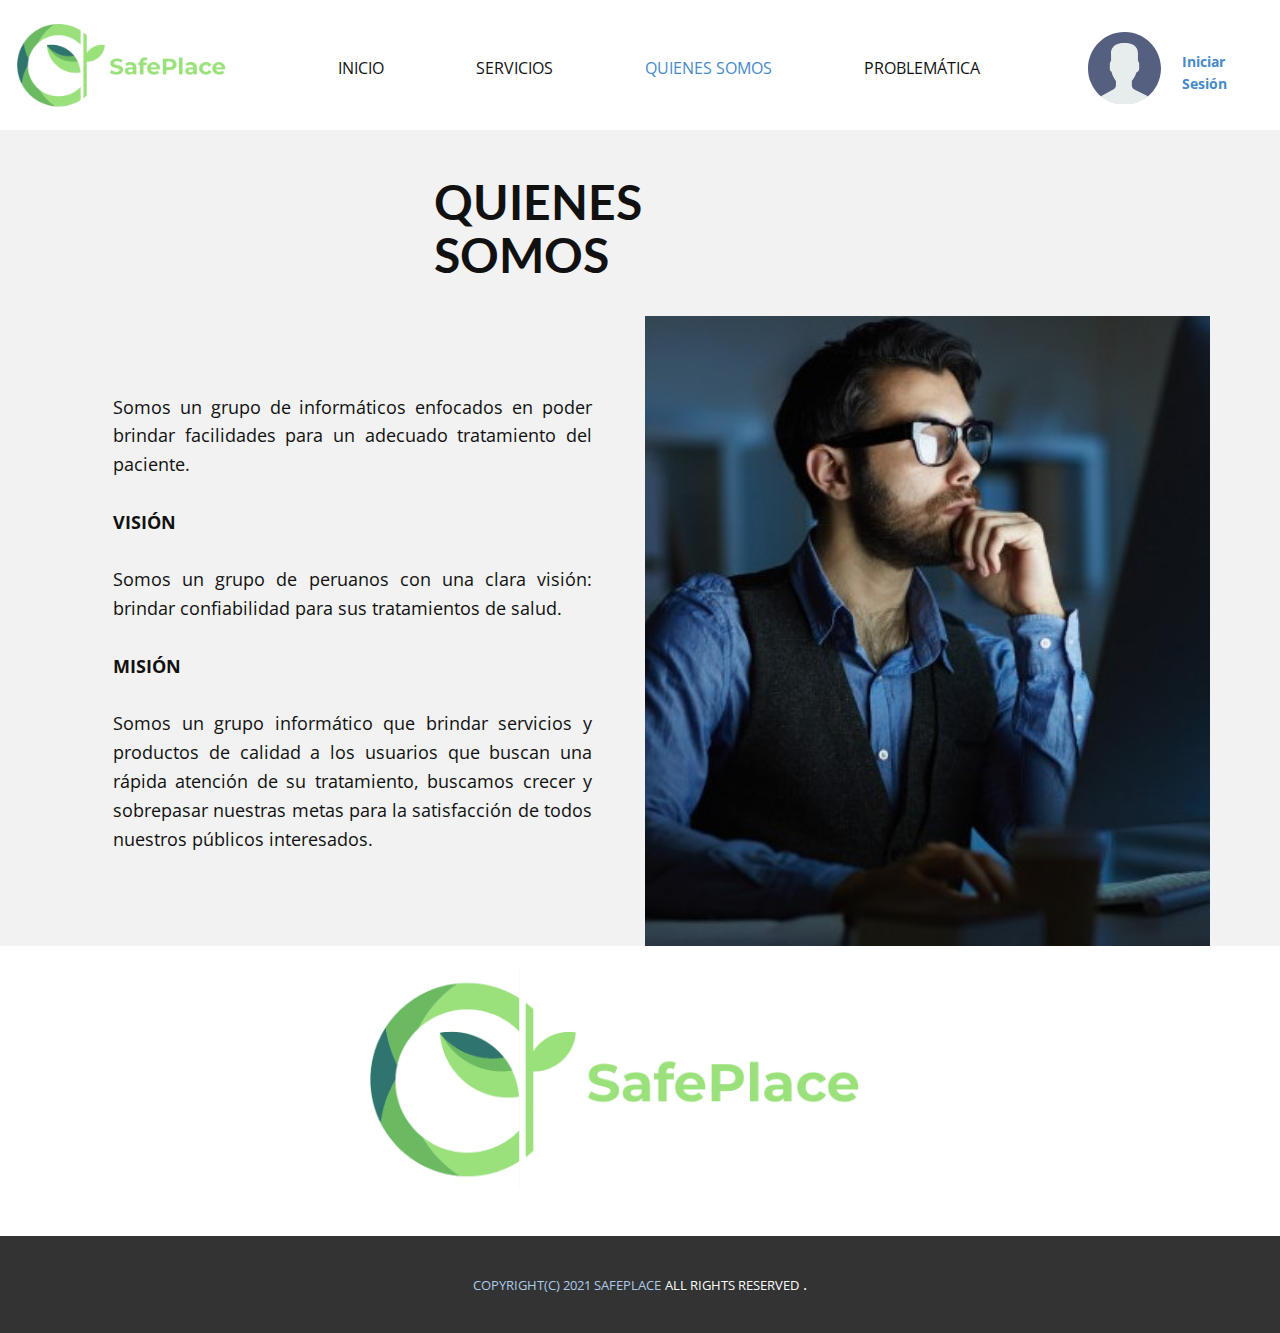
<file: QUIENES-SOMOS.html>
<!DOCTYPE html>
<html style="font-size: 16px;">
  <head>
    <meta name="viewport" content="width=device-width, initial-scale=1.0">
    <meta charset="utf-8">
    <meta name="keywords" content="">
    <meta name="description" content="">
    <meta name="page_type" content="np-template-header-footer-from-plugin">
    <title>QUIENES SOMOS</title>
    <link rel="stylesheet" href="nicepage.css" media="screen">
<link rel="stylesheet" href="QUIENES-SOMOS.css" media="screen">
    <script class="u-script" type="text/javascript" src="jquery.js" defer=""></script>
    <script class="u-script" type="text/javascript" src="nicepage.js" defer=""></script>
    <meta name="generator" content="Nicepage 3.18.2, nicepage.com">
    <link id="u-theme-google-font" rel="stylesheet" href="https://fonts.googleapis.com/css?family=Roboto:100,100i,300,300i,400,400i,500,500i,700,700i,900,900i|Open+Sans:300,300i,400,400i,600,600i,700,700i,800,800i">
    <link id="u-page-google-font" rel="stylesheet" href="https://fonts.googleapis.com/css?family=Lato:100,100i,300,300i,400,400i,700,700i,900,900i">
    
    
    <script type="application/ld+json">{
		"@context": "http://schema.org",
		"@type": "Organization",
		"name": "Site1",
		"logo": "images/logo_transparent.png"
}</script>
    <meta name="theme-color" content="#478ac9">
    <meta property="og:title" content="QUIENES SOMOS">
    <meta property="og:description" content="">
    <meta property="og:type" content="website">
  </head>
  <body class="u-body"><header class="u-clearfix u-header u-header" id="sec-61e7"><div class="u-clearfix u-sheet u-sheet-1">
        <a href="https://nicepage.com" class="u-image u-logo u-image-1" data-image-width="1200" data-image-height="1200">
          <img src="images/logo_transparent.png" class="u-logo-image u-logo-image-1" data-image-width="256">
        </a>
        <nav class="u-menu u-menu-dropdown u-offcanvas u-menu-1">
          <div class="menu-collapse" style="font-size: 1rem; letter-spacing: 0px;">
            <a class="u-button-style u-custom-left-right-menu-spacing u-custom-padding-bottom u-custom-top-bottom-menu-spacing u-nav-link u-text-active-palette-1-base u-text-hover-palette-2-base" href="#" style="padding: 4px; font-size: calc(1em + 8px);">
              <svg><use xmlns:xlink="http://www.w3.org/1999/xlink" xlink:href="#menu-hamburger"></use></svg>
              <svg version="1.1" xmlns="http://www.w3.org/2000/svg" xmlns:xlink="http://www.w3.org/1999/xlink"><defs><symbol id="menu-hamburger" viewBox="0 0 16 16" style="width: 16px; height: 16px;"><rect y="1" width="16" height="2"></rect><rect y="7" width="16" height="2"></rect><rect y="13" width="16" height="2"></rect>
</symbol>
</defs></svg>
            </a>
          </div>
          <div class="u-custom-menu u-nav-container">
            <ul class="u-nav u-unstyled u-nav-1"><li class="u-nav-item"><a class="u-button-style u-nav-link u-text-active-palette-1-base u-text-hover-palette-2-base" href="INICIO.html" style="padding: 10px 46px;">INICIO</a>
</li><li class="u-nav-item"><a class="u-button-style u-nav-link u-text-active-palette-1-base u-text-hover-palette-2-base" href="SERVICIOS.html" style="padding: 10px 46px;">SERVICIOS</a>
</li><li class="u-nav-item"><a class="u-button-style u-nav-link u-text-active-palette-1-base u-text-hover-palette-2-base" href="QUIENES-SOMOS.html" style="padding: 10px 46px;">QUIENES SOMOS</a>
</li><li class="u-nav-item"><a class="u-button-style u-nav-link u-text-active-palette-1-base u-text-hover-palette-2-base" href="PROBLEMÁTICA.html" style="padding: 10px 46px;">PROBLEMÁTICA</a>
</li></ul>
          </div>
          <div class="u-custom-menu u-nav-container-collapse">
            <div class="u-black u-container-style u-inner-container-layout u-opacity u-opacity-95 u-sidenav">
              <div class="u-sidenav-overflow">
                <div class="u-menu-close"></div>
                <ul class="u-align-center u-nav u-popupmenu-items u-unstyled u-nav-2"><li class="u-nav-item"><a class="u-button-style u-nav-link" href="INICIO.html" style="padding: 10px 46px;">INICIO</a>
</li><li class="u-nav-item"><a class="u-button-style u-nav-link" href="SERVICIOS.html" style="padding: 10px 46px;">SERVICIOS</a>
</li><li class="u-nav-item"><a class="u-button-style u-nav-link" href="QUIENES-SOMOS.html" style="padding: 10px 46px;">QUIENES SOMOS</a>
</li><li class="u-nav-item"><a class="u-button-style u-nav-link" href="PROBLEMÁTICA.html" style="padding: 10px 46px;">PROBLEMÁTICA</a>
</li></ul>
              </div>
            </div>
            <div class="u-black u-menu-overlay u-opacity u-opacity-70"></div>
          </div>
        </nav><span class="u-icon u-icon-circle u-text-palette-1-base u-icon-1"><svg class="u-svg-link" preserveAspectRatio="xMidYMin slice" viewBox="0 0 53 53" style=""><use xmlns:xlink="http://www.w3.org/1999/xlink" xlink:href="#svg-3320"></use></svg><svg class="u-svg-content" viewBox="0 0 53 53" x="0px" y="0px" id="svg-3320" style="enable-background:new 0 0 53 53;"><path style="fill:#E7ECED;" d="M18.613,41.552l-7.907,4.313c-0.464,0.253-0.881,0.564-1.269,0.903C14.047,50.655,19.998,53,26.5,53
	c6.454,0,12.367-2.31,16.964-6.144c-0.424-0.358-0.884-0.68-1.394-0.934l-8.467-4.233c-1.094-0.547-1.785-1.665-1.785-2.888v-3.322
	c0.238-0.271,0.51-0.619,0.801-1.03c1.154-1.63,2.027-3.423,2.632-5.304c1.086-0.335,1.886-1.338,1.886-2.53v-3.546
	c0-0.78-0.347-1.477-0.886-1.965v-5.126c0,0,1.053-7.977-9.75-7.977s-9.75,7.977-9.75,7.977v5.126
	c-0.54,0.488-0.886,1.185-0.886,1.965v3.546c0,0.934,0.491,1.756,1.226,2.231c0.886,3.857,3.206,6.633,3.206,6.633v3.24
	C20.296,39.899,19.65,40.986,18.613,41.552z"></path><g><path style="fill:#556080;" d="M26.953,0.004C12.32-0.246,0.254,11.414,0.004,26.047C-0.138,34.344,3.56,41.801,9.448,46.76
		c0.385-0.336,0.798-0.644,1.257-0.894l7.907-4.313c1.037-0.566,1.683-1.653,1.683-2.835v-3.24c0,0-2.321-2.776-3.206-6.633
		c-0.734-0.475-1.226-1.296-1.226-2.231v-3.546c0-0.78,0.347-1.477,0.886-1.965v-5.126c0,0-1.053-7.977,9.75-7.977
		s9.75,7.977,9.75,7.977v5.126c0.54,0.488,0.886,1.185,0.886,1.965v3.546c0,1.192-0.8,2.195-1.886,2.53
		c-0.605,1.881-1.478,3.674-2.632,5.304c-0.291,0.411-0.563,0.759-0.801,1.03V38.8c0,1.223,0.691,2.342,1.785,2.888l8.467,4.233
		c0.508,0.254,0.967,0.575,1.39,0.932c5.71-4.762,9.399-11.882,9.536-19.9C53.246,12.32,41.587,0.254,26.953,0.004z"></path>
</g></svg></span>
        <p class="u-text u-text-1">
          <a class="u-active-none u-border-none u-btn u-button-link u-button-style u-hover-none u-none u-text-palette-1-base u-btn-1" href="Página-1.html" data-page-id="3943221"><b>&nbsp; &nbsp;Iniciar&nbsp; &nbsp; &nbsp; &nbsp; &nbsp;Sesión</b>
          </a>
        </p>
      </div></header>
    <section class="u-clearfix u-grey-5 u-section-1" id="sec-e898">
      <div class="u-clearfix u-sheet u-valign-bottom-lg u-valign-bottom-md u-valign-bottom-sm u-valign-bottom-xl u-sheet-1">
        <h1 class="u-custom-font u-font-lato u-text u-text-1">QUIENES SOMOS</h1>
        <div class="u-clearfix u-expanded-width u-gutter-10 u-layout-wrap u-layout-wrap-1">
          <div class="u-layout" style="">
            <div class="u-layout-row" style="">
              <div class="u-container-style u-layout-cell u-left-cell u-size-30 u-size-xs-60 u-layout-cell-1" src="">
                <div class="u-container-layout u-container-layout-1">
                  <p class="u-align-justify u-text u-text-2">Somos un grupo de informáticos enfocados en poder brindar facilidades para un adecuado tratamiento del paciente. <br>
                    <br>
                    <span style="font-weight: 700;">VISIÓN </span>
                    <br>
                    <br>Somos un grupo de peruanos con una clara visión: brindar confiabilidad para sus tratamientos de salud. <br>
                    <br>
                    <span style="font-weight: 700;">MISIÓN </span>
                    <br>
                    <br>Somos un grupo informático  que brindar servicios y productos de calidad a los usuarios que buscan una rápida atención de su tratamiento, buscamos crecer y sobrepasar nuestras metas para la satisfacción de todos nuestros públicos interesados.
                  </p>
                </div>
              </div>
              <div class="u-align-center u-container-style u-image u-layout-cell u-right-cell u-size-30 u-size-xs-60 u-image-1" src="" data-image-width="428" data-image-height="397">
                <div class="u-container-layout u-valign-middle u-container-layout-2" src=""></div>
              </div>
            </div>
          </div>
        </div>
      </div>
    </section>
    
    
    <footer class="u-align-center u-clearfix u-footer" id="sec-f0fa"><div class="u-align-left u-clearfix u-sheet u-sheet-1">
        <img class="u-image u-image-1" src="images/logo_transparent.png" data-image-width="1200" data-image-height="1200">
      </div></footer>
  <section class="u-backlink u-clearfix u-grey-80">
      <a class="u-text">
          <span>COPYRIGHT(C) 2021 SAFEPLACE</span>
      </a>
      <p class="u-text">
          <span>ALL RIGHTS RESERVED</span>
      </p>
      </a>.
  </section>
  </body>
</html>
</file>
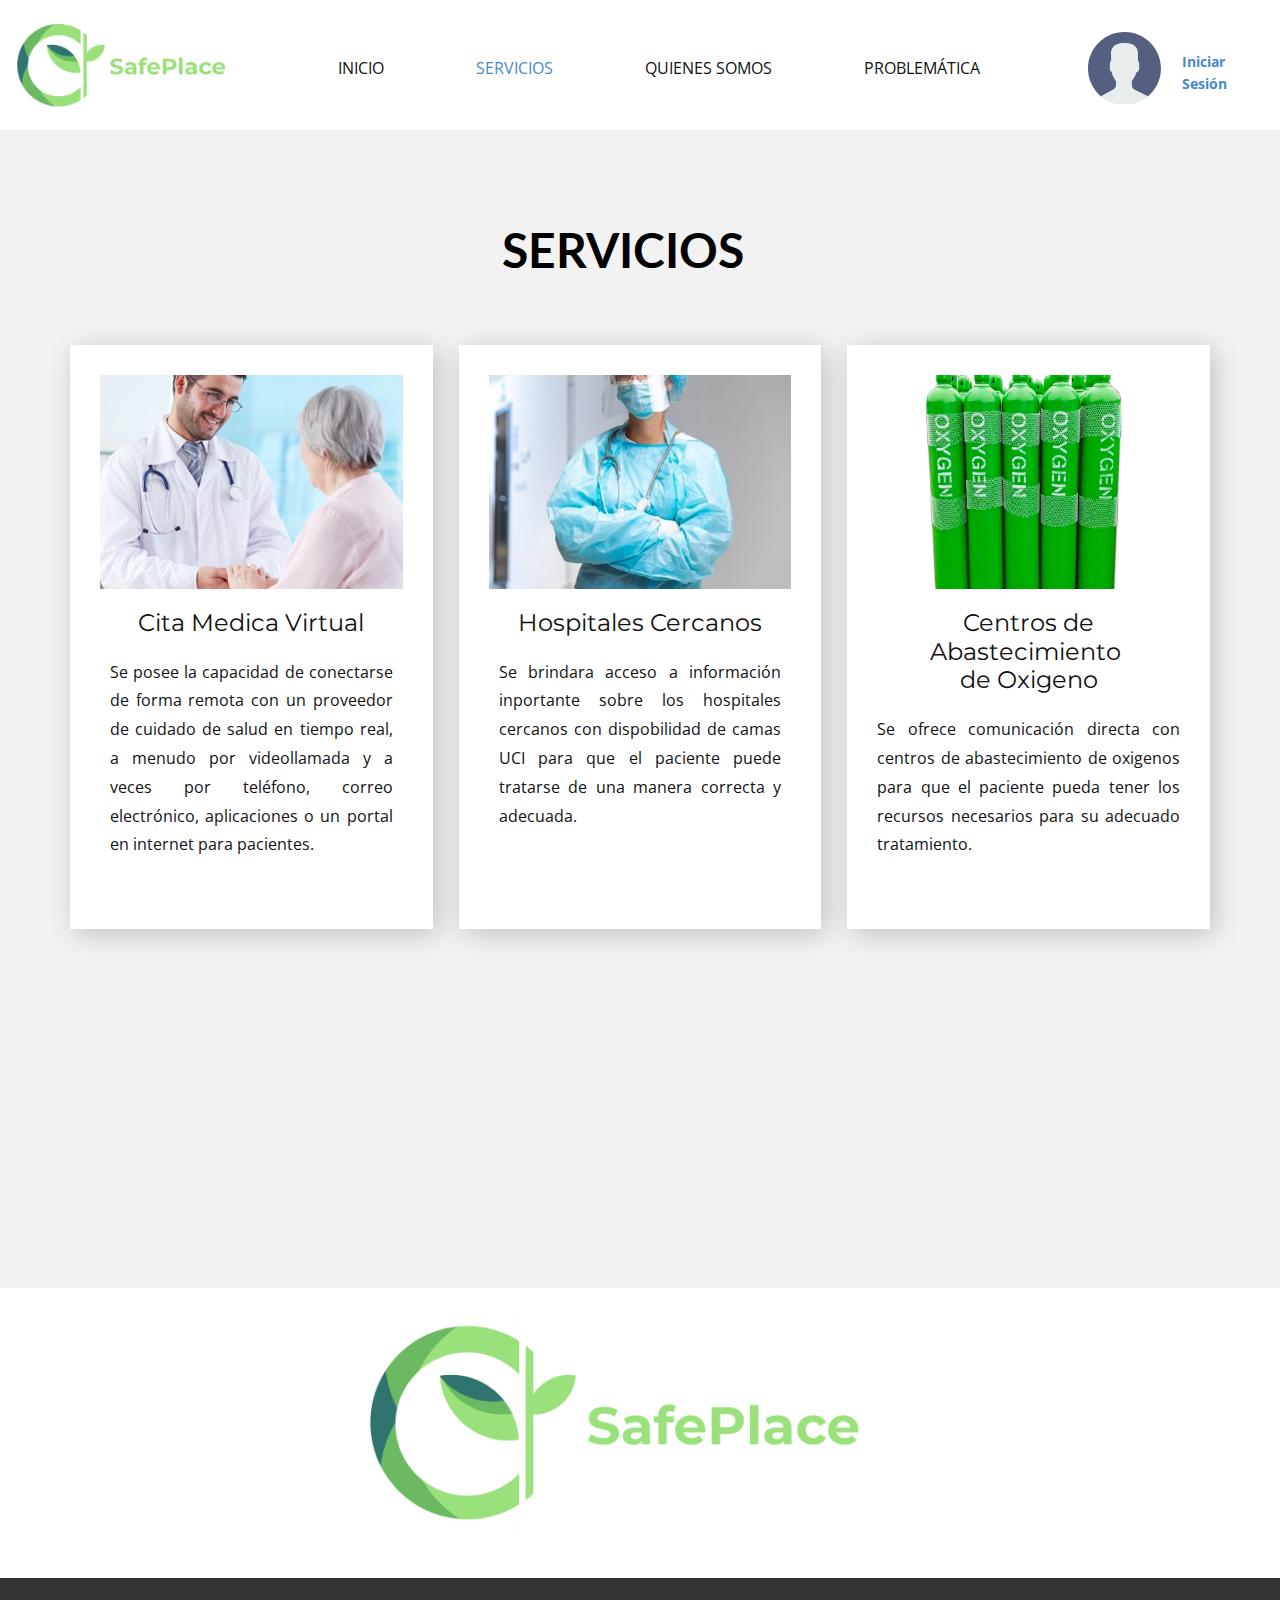
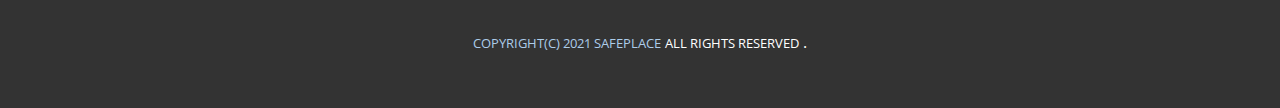
<file: SERVICIOS.html>
<!DOCTYPE html>
<html style="font-size: 16px;">
  <head>
    <meta name="viewport" content="width=device-width, initial-scale=1.0">
    <meta charset="utf-8">
    <meta name="keywords" content="">
    <meta name="description" content="">
    <meta name="page_type" content="np-template-header-footer-from-plugin">
    <title>SERVICIOS</title>
    <link rel="stylesheet" href="nicepage.css" media="screen">
<link rel="stylesheet" href="SERVICIOS.css" media="screen">
    <script class="u-script" type="text/javascript" src="jquery.js" defer=""></script>
    <script class="u-script" type="text/javascript" src="nicepage.js" defer=""></script>
    <meta name="generator" content="Nicepage 3.18.2, nicepage.com">
    <link id="u-theme-google-font" rel="stylesheet" href="https://fonts.googleapis.com/css?family=Roboto:100,100i,300,300i,400,400i,500,500i,700,700i,900,900i|Open+Sans:300,300i,400,400i,600,600i,700,700i,800,800i">
    <link id="u-page-google-font" rel="stylesheet" href="https://fonts.googleapis.com/css?family=Lato:100,100i,300,300i,400,400i,700,700i,900,900i|Montserrat:100,100i,200,200i,300,300i,400,400i,500,500i,600,600i,700,700i,800,800i,900,900i">
    
    
    <script type="application/ld+json">{
		"@context": "http://schema.org",
		"@type": "Organization",
		"name": "Site1",
		"logo": "images/logo_transparent.png"
}</script>
    <meta name="theme-color" content="#478ac9">
    <meta property="og:title" content="SERVICIOS">
    <meta property="og:description" content="">
    <meta property="og:type" content="website">
  </head>
  <body class="u-body"><header class="u-clearfix u-header u-header" id="sec-61e7"><div class="u-clearfix u-sheet u-sheet-1">
        <a href="https://nicepage.com" class="u-image u-logo u-image-1" data-image-width="1200" data-image-height="1200">
          <img src="images/logo_transparent.png" class="u-logo-image u-logo-image-1" data-image-width="256">
        </a>
        <nav class="u-menu u-menu-dropdown u-offcanvas u-menu-1">
          <div class="menu-collapse" style="font-size: 1rem; letter-spacing: 0px;">
            <a class="u-button-style u-custom-left-right-menu-spacing u-custom-padding-bottom u-custom-top-bottom-menu-spacing u-nav-link u-text-active-palette-1-base u-text-hover-palette-2-base" href="#" style="padding: 4px; font-size: calc(1em + 8px);">
              <svg><use xmlns:xlink="http://www.w3.org/1999/xlink" xlink:href="#menu-hamburger"></use></svg>
              <svg version="1.1" xmlns="http://www.w3.org/2000/svg" xmlns:xlink="http://www.w3.org/1999/xlink"><defs><symbol id="menu-hamburger" viewBox="0 0 16 16" style="width: 16px; height: 16px;"><rect y="1" width="16" height="2"></rect><rect y="7" width="16" height="2"></rect><rect y="13" width="16" height="2"></rect>
</symbol>
</defs></svg>
            </a>
          </div>
          <div class="u-custom-menu u-nav-container">
            <ul class="u-nav u-unstyled u-nav-1"><li class="u-nav-item"><a class="u-button-style u-nav-link u-text-active-palette-1-base u-text-hover-palette-2-base" href="INICIO.html" style="padding: 10px 46px;">INICIO</a>
</li><li class="u-nav-item"><a class="u-button-style u-nav-link u-text-active-palette-1-base u-text-hover-palette-2-base" href="SERVICIOS.html" style="padding: 10px 46px;">SERVICIOS</a>
</li><li class="u-nav-item"><a class="u-button-style u-nav-link u-text-active-palette-1-base u-text-hover-palette-2-base" href="QUIENES-SOMOS.html" style="padding: 10px 46px;">QUIENES SOMOS</a>
</li><li class="u-nav-item"><a class="u-button-style u-nav-link u-text-active-palette-1-base u-text-hover-palette-2-base" href="PROBLEMÁTICA.html" style="padding: 10px 46px;">PROBLEMÁTICA</a>
</li></ul>
          </div>
          <div class="u-custom-menu u-nav-container-collapse">
            <div class="u-black u-container-style u-inner-container-layout u-opacity u-opacity-95 u-sidenav">
              <div class="u-sidenav-overflow">
                <div class="u-menu-close"></div>
                <ul class="u-align-center u-nav u-popupmenu-items u-unstyled u-nav-2"><li class="u-nav-item"><a class="u-button-style u-nav-link" href="INICIO.html" style="padding: 10px 46px;">INICIO</a>
</li><li class="u-nav-item"><a class="u-button-style u-nav-link" href="SERVICIOS.html" style="padding: 10px 46px;">SERVICIOS</a>
</li><li class="u-nav-item"><a class="u-button-style u-nav-link" href="QUIENES-SOMOS.html" style="padding: 10px 46px;">QUIENES SOMOS</a>
</li><li class="u-nav-item"><a class="u-button-style u-nav-link" href="PROBLEMÁTICA.html" style="padding: 10px 46px;">PROBLEMÁTICA</a>
</li></ul>
              </div>
            </div>
            <div class="u-black u-menu-overlay u-opacity u-opacity-70"></div>
          </div>
        </nav><span class="u-icon u-icon-circle u-text-palette-1-base u-icon-1"><svg class="u-svg-link" preserveAspectRatio="xMidYMin slice" viewBox="0 0 53 53" style=""><use xmlns:xlink="http://www.w3.org/1999/xlink" xlink:href="#svg-3320"></use></svg><svg class="u-svg-content" viewBox="0 0 53 53" x="0px" y="0px" id="svg-3320" style="enable-background:new 0 0 53 53;"><path style="fill:#E7ECED;" d="M18.613,41.552l-7.907,4.313c-0.464,0.253-0.881,0.564-1.269,0.903C14.047,50.655,19.998,53,26.5,53
	c6.454,0,12.367-2.31,16.964-6.144c-0.424-0.358-0.884-0.68-1.394-0.934l-8.467-4.233c-1.094-0.547-1.785-1.665-1.785-2.888v-3.322
	c0.238-0.271,0.51-0.619,0.801-1.03c1.154-1.63,2.027-3.423,2.632-5.304c1.086-0.335,1.886-1.338,1.886-2.53v-3.546
	c0-0.78-0.347-1.477-0.886-1.965v-5.126c0,0,1.053-7.977-9.75-7.977s-9.75,7.977-9.75,7.977v5.126
	c-0.54,0.488-0.886,1.185-0.886,1.965v3.546c0,0.934,0.491,1.756,1.226,2.231c0.886,3.857,3.206,6.633,3.206,6.633v3.24
	C20.296,39.899,19.65,40.986,18.613,41.552z"></path><g><path style="fill:#556080;" d="M26.953,0.004C12.32-0.246,0.254,11.414,0.004,26.047C-0.138,34.344,3.56,41.801,9.448,46.76
		c0.385-0.336,0.798-0.644,1.257-0.894l7.907-4.313c1.037-0.566,1.683-1.653,1.683-2.835v-3.24c0,0-2.321-2.776-3.206-6.633
		c-0.734-0.475-1.226-1.296-1.226-2.231v-3.546c0-0.78,0.347-1.477,0.886-1.965v-5.126c0,0-1.053-7.977,9.75-7.977
		s9.75,7.977,9.75,7.977v5.126c0.54,0.488,0.886,1.185,0.886,1.965v3.546c0,1.192-0.8,2.195-1.886,2.53
		c-0.605,1.881-1.478,3.674-2.632,5.304c-0.291,0.411-0.563,0.759-0.801,1.03V38.8c0,1.223,0.691,2.342,1.785,2.888l8.467,4.233
		c0.508,0.254,0.967,0.575,1.39,0.932c5.71-4.762,9.399-11.882,9.536-19.9C53.246,12.32,41.587,0.254,26.953,0.004z"></path>
</g></svg></span>
        <p class="u-text u-text-1">
          <a class="u-active-none u-border-none u-btn u-button-link u-button-style u-hover-none u-none u-text-palette-1-base u-btn-1" href="Página-1.html" data-page-id="3943221"><b>&nbsp; &nbsp;Iniciar&nbsp; &nbsp; &nbsp; &nbsp; &nbsp;Sesión</b>
          </a>
        </p>
      </div></header>
    <section class="u-clearfix u-grey-5 u-section-1" id="carousel_36f9">
      <div class="u-clearfix u-sheet u-sheet-1">
        <h2 class="u-align-center u-custom-font u-font-lato u-text u-text-black u-text-1">SERVICIOS</h2>
        <div class="u-clearfix u-expanded-width u-gutter-26 u-layout-wrap u-layout-wrap-1">
          <div class="u-layout">
            <div class="u-layout-row">
              <div class="u-size-20">
                <div class="u-layout-col">
                  <div class="u-container-style u-layout-cell u-size-60 u-white u-layout-cell-1">
                    <div class="u-container-layout u-container-layout-1">
                      <img class="u-expanded-width u-image u-image-1" src="images/joven-medico-apoyando-su-paciente_1098-2237.jpg" data-image-width="428" data-image-height="405">
                      <h4 class="u-align-center u-custom-font u-font-montserrat u-text u-text-default u-text-2">Cita Medica Virtual</h4>
                      <p class="u-align-justify u-text u-text-3">Se posee la capacidad de conectarse de forma remota con un proveedor de cuidado de salud en tiempo real, a menudo por videollamada y a veces por teléfono, correo electrónico, aplicaciones o un portal en internet para pacientes.</p>
                    </div>
                  </div>
                </div>
              </div>
              <div class="u-size-20">
                <div class="u-layout-col">
                  <div class="u-container-style u-layout-cell u-size-60 u-white u-layout-cell-2">
                    <div class="u-container-layout u-container-layout-2">
                      <img class="u-expanded-width u-image u-image-2" src="images/vista-frontal-mujer-vistiendo-ropa-protectora-hospital_23-2148722315.jpg" data-image-width="398" data-image-height="395">
                      <h4 class="u-align-center u-custom-font u-font-montserrat u-text u-text-default u-text-4">Hospitales Cercanos</h4>
                      <p class="u-align-justify u-text u-text-5">Se brindara acceso a información inportante sobre los hospitales cercanos con dispobilidad de camas UCI para que el paciente puede tratarse de una manera correcta y adecuada.&nbsp;</p>
                    </div>
                  </div>
                </div>
              </div>
              <div class="u-size-20">
                <div class="u-layout-col">
                  <div class="u-container-style u-layout-cell u-size-60 u-white u-layout-cell-3">
                    <div class="u-container-layout u-valign-top-xs u-container-layout-3">
                      <img class="u-expanded-width u-image u-image-3" src="images/Hbb31fbb35255449d88ca9530b78f965bp.jpg" data-image-width="1000" data-image-height="1000">
                      <h4 class="u-align-center u-custom-font u-font-montserrat u-text u-text-default u-text-6">Centros de Abastecimiento&nbsp;<br>de Oxigeno
                      </h4>
                      <p class="u-align-justify u-text u-text-7">Se ofrece comunicación directa con centros de abastecimiento de oxigenos para que el paciente pueda tener los recursos necesarios para su adecuado tratamiento.</p>
                    </div>
                  </div>
                </div>
              </div>
            </div>
          </div>
        </div>
      </div>
    </section>
    
    
    <footer class="u-align-center u-clearfix u-footer" id="sec-f0fa"><div class="u-align-left u-clearfix u-sheet u-sheet-1">
        <img class="u-image u-image-1" src="images/logo_transparent.png" data-image-width="1200" data-image-height="1200">
      </div></footer>
    <section class="u-backlink u-clearfix u-grey-80">
        <section class="u-backlink u-clearfix u-grey-80">
            <a class="u-text">
                <span>COPYRIGHT(C) 2021 SAFEPLACE</span>
            </a>
            <p class="u-text">
                <span>ALL RIGHTS RESERVED</span>
            </p>
            </a>.
        </section>
  </body>
</html>
</file>
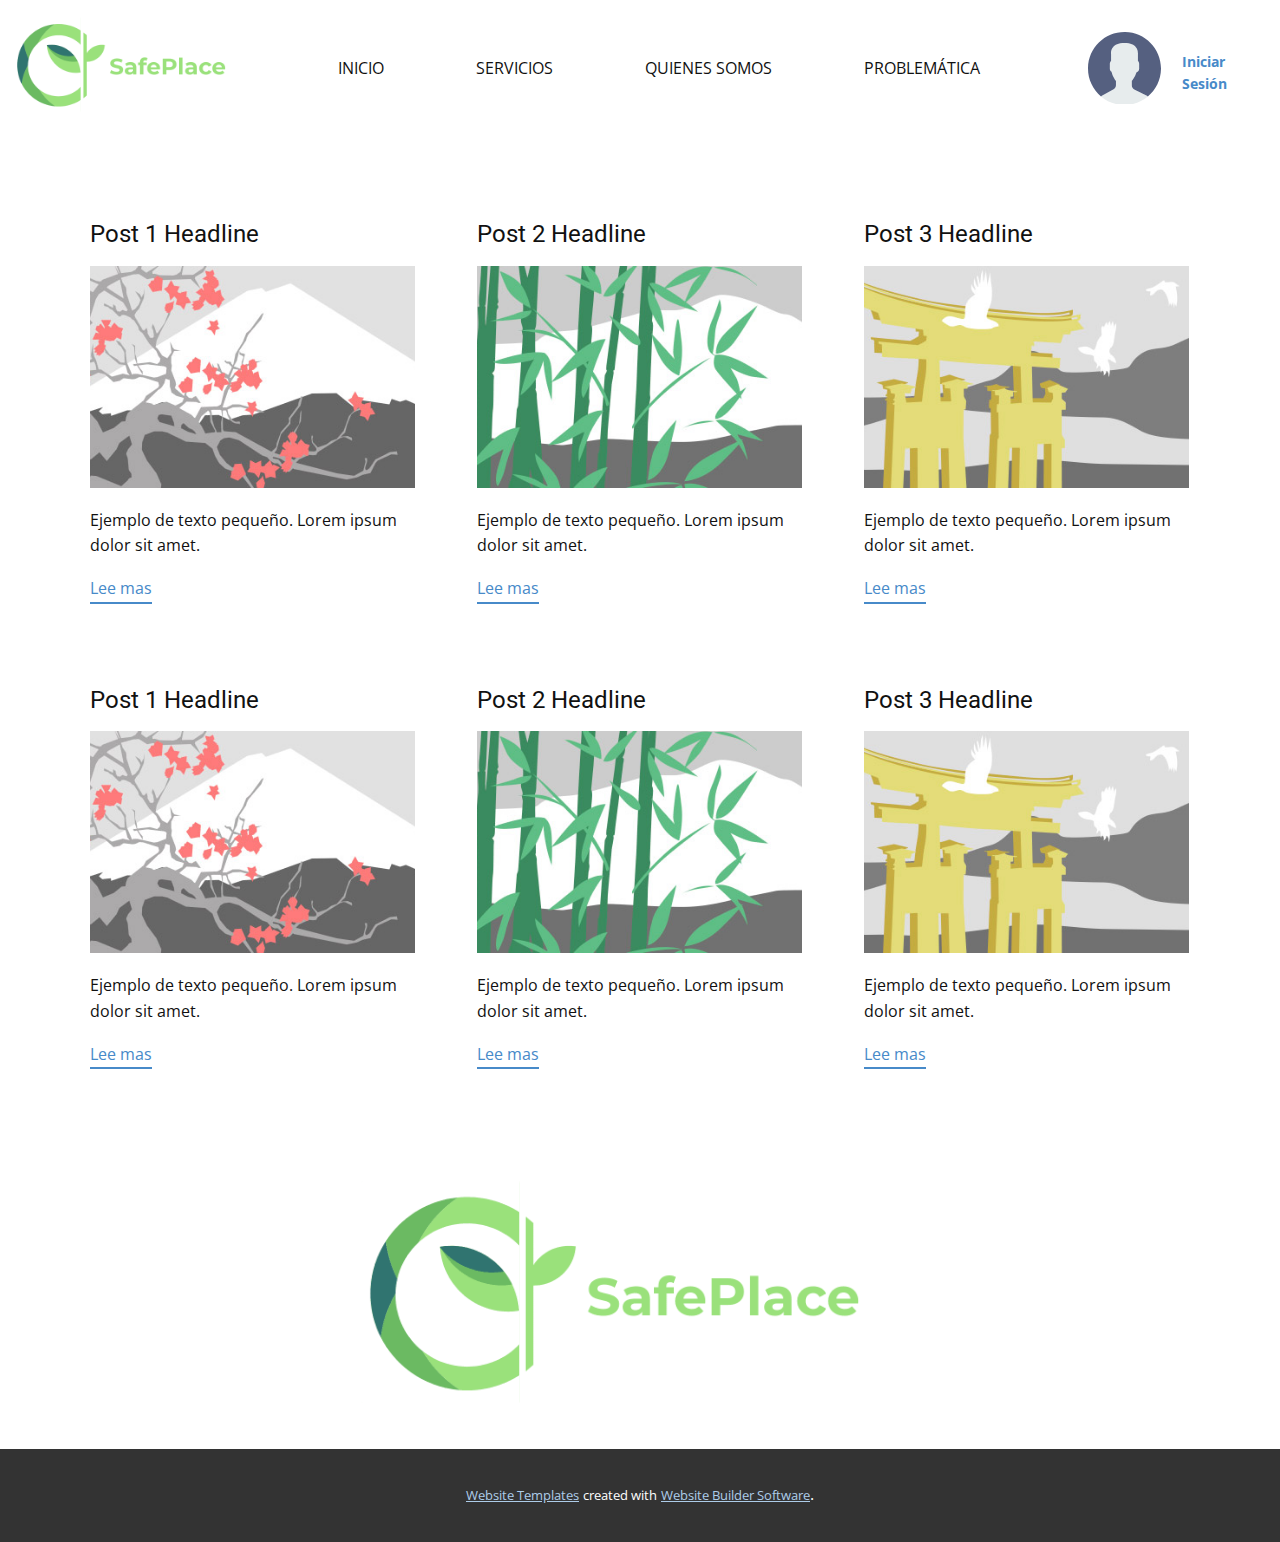
<file: blog/blog.html>
<html style="font-size: 16px;"><head>
    <meta name="viewport" content="width=device-width, initial-scale=1.0">
    <meta charset="utf-8">
    <meta name="keywords" content="">
    <meta name="description" content="">
    <meta name="page_type" content="np-template-header-footer-from-plugin">
    <title>Blog Template</title>
    <link rel="stylesheet" href="../nicepage.css" media="screen">
<link rel="stylesheet" href="../Blog-Template.css" media="screen">
    <script class="u-script" type="text/javascript" src="../jquery.js" defer=""></script>
    <script class="u-script" type="text/javascript" src="../nicepage.js" defer=""></script>
    <meta name="generator" content="Nicepage 3.18.2, nicepage.com">
    <link id="u-theme-google-font" rel="stylesheet" href="https://fonts.googleapis.com/css?family=Roboto:100,100i,300,300i,400,400i,500,500i,700,700i,900,900i|Open+Sans:300,300i,400,400i,600,600i,700,700i,800,800i">
    
    
    <script type="application/ld+json">{
		"@context": "http://schema.org",
		"@type": "Organization",
		"name": "Site1",
		"logo": "images/logo_transparent.png"
}</script>
    <meta name="theme-color" content="#478ac9">
    <meta property="og:title" content="Blog Template">
    <meta property="og:description" content="">
    <meta property="og:type" content="website">
  </head>
  <body class="u-body"><header class="u-clearfix u-header u-header" id="sec-61e7"><div class="u-clearfix u-sheet u-sheet-1">
        <a href="https://nicepage.com" class="u-image u-logo u-image-1" data-image-width="1200" data-image-height="1200">
          <img src="../images/logo_transparent.png" class="u-logo-image u-logo-image-1" data-image-width="256">
        </a>
        <nav class="u-menu u-menu-dropdown u-offcanvas u-menu-1">
          <div class="menu-collapse" style="font-size: 1rem; letter-spacing: 0px;">
            <a class="u-button-style u-custom-left-right-menu-spacing u-custom-padding-bottom u-custom-top-bottom-menu-spacing u-nav-link u-text-active-palette-1-base u-text-hover-palette-2-base" href="#" style="padding: 4px; font-size: calc(1em + 8px);">
              <svg><use xmlns:xlink="http://www.w3.org/1999/xlink" xlink:href="#menu-hamburger"></use></svg>
              <svg version="1.1" xmlns="http://www.w3.org/2000/svg" xmlns:xlink="http://www.w3.org/1999/xlink"><defs><symbol id="menu-hamburger" viewBox="0 0 16 16" style="width: 16px; height: 16px;"><rect y="1" width="16" height="2"></rect><rect y="7" width="16" height="2"></rect><rect y="13" width="16" height="2"></rect>
</symbol>
</defs></svg>
            </a>
          </div>
          <div class="u-custom-menu u-nav-container">
            <ul class="u-nav u-unstyled u-nav-1"><li class="u-nav-item"><a class="u-button-style u-nav-link u-text-active-palette-1-base u-text-hover-palette-2-base" href="../INICIO.html" style="padding: 10px 46px;">INICIO</a>
</li><li class="u-nav-item"><a class="u-button-style u-nav-link u-text-active-palette-1-base u-text-hover-palette-2-base" href="../SERVICIOS.html" style="padding: 10px 46px;">SERVICIOS</a>
</li><li class="u-nav-item"><a class="u-button-style u-nav-link u-text-active-palette-1-base u-text-hover-palette-2-base" href="../QUIENES-SOMOS.html" style="padding: 10px 46px;">QUIENES SOMOS</a>
</li><li class="u-nav-item"><a class="u-button-style u-nav-link u-text-active-palette-1-base u-text-hover-palette-2-base" href="../PROBLEMÁTICA.html" style="padding: 10px 46px;">PROBLEMÁTICA</a>
</li></ul>
          </div>
          <div class="u-custom-menu u-nav-container-collapse">
            <div class="u-black u-container-style u-inner-container-layout u-opacity u-opacity-95 u-sidenav">
              <div class="u-sidenav-overflow">
                <div class="u-menu-close"></div>
                <ul class="u-align-center u-nav u-popupmenu-items u-unstyled u-nav-2"><li class="u-nav-item"><a class="u-button-style u-nav-link" href="../INICIO.html" style="padding: 10px 46px;">INICIO</a>
</li><li class="u-nav-item"><a class="u-button-style u-nav-link" href="../SERVICIOS.html" style="padding: 10px 46px;">SERVICIOS</a>
</li><li class="u-nav-item"><a class="u-button-style u-nav-link" href="../QUIENES-SOMOS.html" style="padding: 10px 46px;">QUIENES SOMOS</a>
</li><li class="u-nav-item"><a class="u-button-style u-nav-link" href="../PROBLEMÁTICA.html" style="padding: 10px 46px;">PROBLEMÁTICA</a>
</li></ul>
              </div>
            </div>
            <div class="u-black u-menu-overlay u-opacity u-opacity-70"></div>
          </div>
        </nav><span class="u-icon u-icon-circle u-text-palette-1-base u-icon-1"><svg class="u-svg-link" preserveAspectRatio="xMidYMin slice" viewBox="0 0 53 53" style=""><use xmlns:xlink="http://www.w3.org/1999/xlink" xlink:href="#svg-3320"></use></svg><svg class="u-svg-content" viewBox="0 0 53 53" x="0px" y="0px" id="svg-3320" style="enable-background:new 0 0 53 53;"><path style="fill:#E7ECED;" d="M18.613,41.552l-7.907,4.313c-0.464,0.253-0.881,0.564-1.269,0.903C14.047,50.655,19.998,53,26.5,53
	c6.454,0,12.367-2.31,16.964-6.144c-0.424-0.358-0.884-0.68-1.394-0.934l-8.467-4.233c-1.094-0.547-1.785-1.665-1.785-2.888v-3.322
	c0.238-0.271,0.51-0.619,0.801-1.03c1.154-1.63,2.027-3.423,2.632-5.304c1.086-0.335,1.886-1.338,1.886-2.53v-3.546
	c0-0.78-0.347-1.477-0.886-1.965v-5.126c0,0,1.053-7.977-9.75-7.977s-9.75,7.977-9.75,7.977v5.126
	c-0.54,0.488-0.886,1.185-0.886,1.965v3.546c0,0.934,0.491,1.756,1.226,2.231c0.886,3.857,3.206,6.633,3.206,6.633v3.24
	C20.296,39.899,19.65,40.986,18.613,41.552z"></path><g><path style="fill:#556080;" d="M26.953,0.004C12.32-0.246,0.254,11.414,0.004,26.047C-0.138,34.344,3.56,41.801,9.448,46.76
		c0.385-0.336,0.798-0.644,1.257-0.894l7.907-4.313c1.037-0.566,1.683-1.653,1.683-2.835v-3.24c0,0-2.321-2.776-3.206-6.633
		c-0.734-0.475-1.226-1.296-1.226-2.231v-3.546c0-0.78,0.347-1.477,0.886-1.965v-5.126c0,0-1.053-7.977,9.75-7.977
		s9.75,7.977,9.75,7.977v5.126c0.54,0.488,0.886,1.185,0.886,1.965v3.546c0,1.192-0.8,2.195-1.886,2.53
		c-0.605,1.881-1.478,3.674-2.632,5.304c-0.291,0.411-0.563,0.759-0.801,1.03V38.8c0,1.223,0.691,2.342,1.785,2.888l8.467,4.233
		c0.508,0.254,0.967,0.575,1.39,0.932c5.71-4.762,9.399-11.882,9.536-19.9C53.246,12.32,41.587,0.254,26.953,0.004z"></path>
</g></svg></span>
        <p class="u-text u-text-1">
          <a class="u-active-none u-border-none u-btn u-button-link u-button-style u-hover-none u-none u-text-palette-1-base u-btn-1" href="../Página-1.html" data-page-id="3943221"><b>&nbsp; &nbsp;Iniciar&nbsp; &nbsp; &nbsp; &nbsp; &nbsp;Sesión</b>
          </a>
        </p>
      </div></header>
    <section class="u-clearfix u-section-1" id="sec-311b">
      <div class="u-clearfix u-sheet u-valign-middle u-sheet-1"><!--blog--><!--blog_options_json--><!--{"type":"Recent","source":"","tags":"","count":""}--><!--/blog_options_json-->
        <div class="u-blog u-expanded-width u-repeater u-repeater-1"><!--blog_post-->
          <div class="u-blog-post u-container-style u-repeater-item u-white u-repeater-item-1">
            <div class="u-container-layout u-similar-container u-valign-top u-container-layout-1"><!--blog_post_header-->
              <h4 class="u-blog-control u-text u-text-1">
                <a class="u-post-header-link" href="../blog/enviar.html"><!--blog_post_header_content-->Post 1 Headline<!--/blog_post_header_content--></a>
              </h4><!--/blog_post_header--><!--blog_post_image-->
              <a class="u-post-header-link" href="../blog/enviar.html"><img alt="" class="u-blog-control u-expanded-width u-image u-image-default u-image-1" src="[data-uri]"></a><!--/blog_post_image--><!--blog_post_content-->
              <div class="u-blog-control u-post-content u-text u-text-2 fr-view">Ejemplo de texto pequeño. Lorem ipsum dolor sit amet.</div><!--/blog_post_content--><!--blog_post_readmore-->
              <a href="../blog/enviar.html" class="u-blog-control u-border-2 u-border-palette-1-base u-btn u-btn-rectangle u-button-style u-none u-btn-1"><!--blog_post_readmore_content-->Lee mas<!--/blog_post_readmore_content--></a><!--/blog_post_readmore-->
            </div>
          </div><div class="u-blog-post u-container-style u-repeater-item u-video-cover u-white">
            <div class="u-container-layout u-similar-container u-valign-top u-container-layout-2"><!--blog_post_header-->
              <h4 class="u-blog-control u-text u-text-3">
                <a class="u-post-header-link" href="../blog/enviar-1.html"><!--blog_post_header_content-->Post 2 Headline<!--/blog_post_header_content--></a>
              </h4><!--/blog_post_header--><!--blog_post_image-->
              <a class="u-post-header-link" href="../blog/enviar-1.html"><img alt="" class="u-blog-control u-expanded-width u-image u-image-default u-image-2" src="[data-uri]"></a><!--/blog_post_image--><!--blog_post_content-->
              <div class="u-blog-control u-post-content u-text u-text-4 fr-view">Ejemplo de texto pequeño. Lorem ipsum dolor sit amet.</div><!--/blog_post_content--><!--blog_post_readmore-->
              <a href="../blog/enviar-1.html" class="u-blog-control u-border-2 u-border-palette-1-base u-btn u-btn-rectangle u-button-style u-none u-btn-2"><!--blog_post_readmore_content-->Lee mas<!--/blog_post_readmore_content--></a><!--/blog_post_readmore-->
            </div>
          </div><div class="u-blog-post u-container-style u-repeater-item u-video-cover u-white">
            <div class="u-container-layout u-similar-container u-valign-top u-container-layout-3"><!--blog_post_header-->
              <h4 class="u-blog-control u-text u-text-5">
                <a class="u-post-header-link" href="../blog/enviar-2.html"><!--blog_post_header_content-->Post 3 Headline<!--/blog_post_header_content--></a>
              </h4><!--/blog_post_header--><!--blog_post_image-->
              <a class="u-post-header-link" href="../blog/enviar-2.html"><img alt="" class="u-blog-control u-expanded-width u-image u-image-default u-image-3" src="[data-uri]"></a><!--/blog_post_image--><!--blog_post_content-->
              <div class="u-blog-control u-post-content u-text u-text-6 fr-view">Ejemplo de texto pequeño. Lorem ipsum dolor sit amet.</div><!--/blog_post_content--><!--blog_post_readmore-->
              <a href="../blog/enviar-2.html" class="u-blog-control u-border-2 u-border-palette-1-base u-btn u-btn-rectangle u-button-style u-none u-btn-3"><!--blog_post_readmore_content-->Lee mas<!--/blog_post_readmore_content--></a><!--/blog_post_readmore-->
            </div>
          </div><div class="u-blog-post u-container-style u-repeater-item u-white u-repeater-item-1">
            <div class="u-container-layout u-similar-container u-valign-top u-container-layout-1"><!--blog_post_header-->
              <h4 class="u-blog-control u-text u-text-1">
                <a class="u-post-header-link" href="../blog/enviar-3.html"><!--blog_post_header_content-->Post 1 Headline<!--/blog_post_header_content--></a>
              </h4><!--/blog_post_header--><!--blog_post_image-->
              <a class="u-post-header-link" href="../blog/enviar-3.html"><img alt="" class="u-blog-control u-expanded-width u-image u-image-default u-image-1" src="[data-uri]"></a><!--/blog_post_image--><!--blog_post_content-->
              <div class="u-blog-control u-post-content u-text u-text-2 fr-view">Ejemplo de texto pequeño. Lorem ipsum dolor sit amet.</div><!--/blog_post_content--><!--blog_post_readmore-->
              <a href="../blog/enviar-3.html" class="u-blog-control u-border-2 u-border-palette-1-base u-btn u-btn-rectangle u-button-style u-none u-btn-1"><!--blog_post_readmore_content-->Lee mas<!--/blog_post_readmore_content--></a><!--/blog_post_readmore-->
            </div>
          </div><div class="u-blog-post u-container-style u-repeater-item u-video-cover u-white">
            <div class="u-container-layout u-similar-container u-valign-top u-container-layout-2"><!--blog_post_header-->
              <h4 class="u-blog-control u-text u-text-3">
                <a class="u-post-header-link" href="../blog/enviar-4.html"><!--blog_post_header_content-->Post 2 Headline<!--/blog_post_header_content--></a>
              </h4><!--/blog_post_header--><!--blog_post_image-->
              <a class="u-post-header-link" href="../blog/enviar-4.html"><img alt="" class="u-blog-control u-expanded-width u-image u-image-default u-image-2" src="[data-uri]"></a><!--/blog_post_image--><!--blog_post_content-->
              <div class="u-blog-control u-post-content u-text u-text-4 fr-view">Ejemplo de texto pequeño. Lorem ipsum dolor sit amet.</div><!--/blog_post_content--><!--blog_post_readmore-->
              <a href="../blog/enviar-4.html" class="u-blog-control u-border-2 u-border-palette-1-base u-btn u-btn-rectangle u-button-style u-none u-btn-2"><!--blog_post_readmore_content-->Lee mas<!--/blog_post_readmore_content--></a><!--/blog_post_readmore-->
            </div>
          </div><div class="u-blog-post u-container-style u-repeater-item u-video-cover u-white">
            <div class="u-container-layout u-similar-container u-valign-top u-container-layout-3"><!--blog_post_header-->
              <h4 class="u-blog-control u-text u-text-5">
                <a class="u-post-header-link" href="../blog/enviar-5.html"><!--blog_post_header_content-->Post 3 Headline<!--/blog_post_header_content--></a>
              </h4><!--/blog_post_header--><!--blog_post_image-->
              <a class="u-post-header-link" href="../blog/enviar-5.html"><img alt="" class="u-blog-control u-expanded-width u-image u-image-default u-image-3" src="[data-uri]"></a><!--/blog_post_image--><!--blog_post_content-->
              <div class="u-blog-control u-post-content u-text u-text-6 fr-view">Ejemplo de texto pequeño. Lorem ipsum dolor sit amet.</div><!--/blog_post_content--><!--blog_post_readmore-->
              <a href="../blog/enviar-5.html" class="u-blog-control u-border-2 u-border-palette-1-base u-btn u-btn-rectangle u-button-style u-none u-btn-3"><!--blog_post_readmore_content-->Lee mas<!--/blog_post_readmore_content--></a><!--/blog_post_readmore-->
            </div>
          </div><!--/blog_post--><!--blog_post-->
          <!--/blog_post--><!--blog_post-->
          <!--/blog_post-->
        </div><!--/blog-->
      </div>
    </section>
    
    
    <footer class="u-align-center u-clearfix u-footer" id="sec-f0fa"><div class="u-align-left u-clearfix u-sheet u-sheet-1">
        <img class="u-image u-image-1" src="../images/logo_transparent.png" data-image-width="1200" data-image-height="1200">
      </div></footer>
    <section class="u-backlink u-clearfix u-grey-80">
      <a class="u-link" href="https://nicepage.com/website-templates" target="_blank">
        <span>Website Templates</span>
      </a>
      <p class="u-text">
        <span>created with</span>
      </p>
      <a class="u-link" href="https://nicepage.com/" target="_blank">
        <span>Website Builder Software</span>
      </a>. 
    </section>
  
</body></html>
</file>
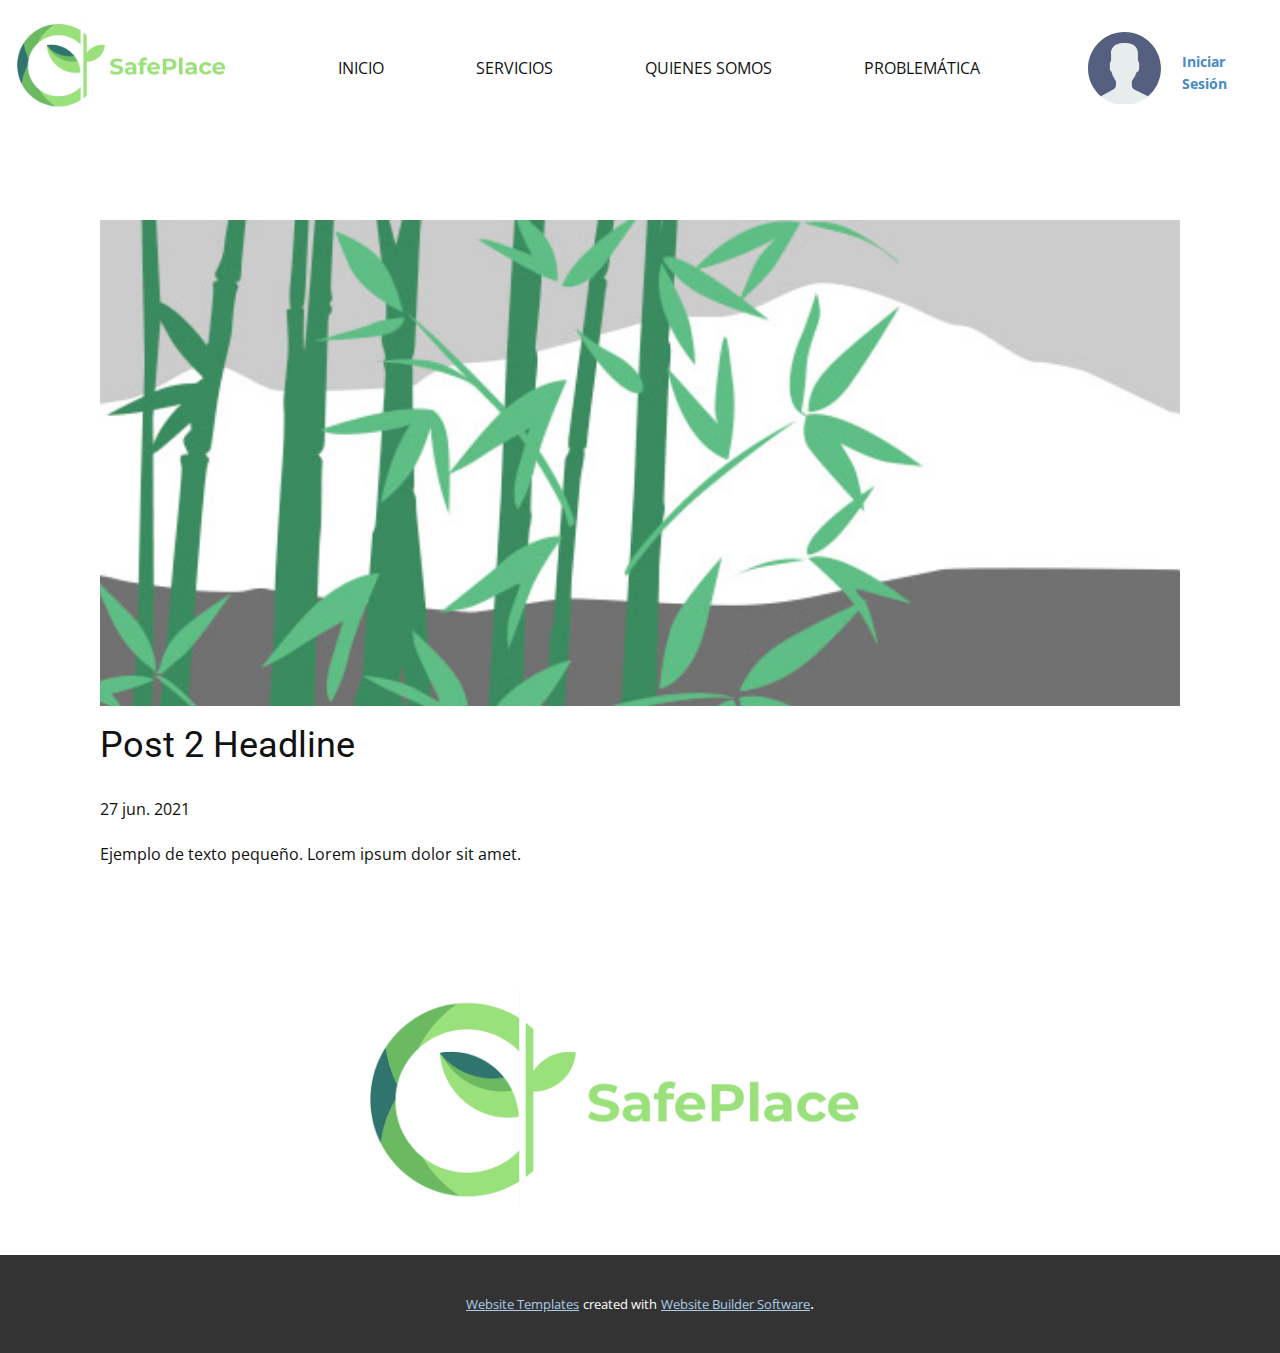
<file: blog/enviar-1.html>
<!doctype html>
<html style="font-size: 16px;"><head>
    <meta name="viewport" content="width=device-width, initial-scale=1.0">
    <meta charset="utf-8">
    <meta name="keywords" content="Post 1 Headline">
    <meta name="description" content="">
    <meta name="page_type" content="np-template-header-footer-from-plugin">
    <title>Post 2 Headline</title>
    <link rel="stylesheet" href="../nicepage.css" media="screen">
<link rel="stylesheet" href="../Post-Template.css" media="screen">
    <script class="u-script" type="text/javascript" src="../jquery.js" defer=""></script>
    <script class="u-script" type="text/javascript" src="../nicepage.js" defer=""></script>
    <meta name="generator" content="Nicepage 3.18.2, nicepage.com">
    <link id="u-theme-google-font" rel="stylesheet" href="https://fonts.googleapis.com/css?family=Roboto:100,100i,300,300i,400,400i,500,500i,700,700i,900,900i|Open+Sans:300,300i,400,400i,600,600i,700,700i,800,800i">
    
    
    <script type="application/ld+json">{
		"@context": "http://schema.org",
		"@type": "Organization",
		"name": "Site1",
		"logo": "images/logo_transparent.png"
}</script>
    <meta name="theme-color" content="#478ac9">
    <meta property="og:title" content="Post Template">
    <meta property="og:description" content="">
    <meta property="og:type" content="website">
  </head>
  <body class="u-body"><header class="u-clearfix u-header u-header" id="sec-61e7"><div class="u-clearfix u-sheet u-sheet-1">
        <a href="https://nicepage.com" class="u-image u-logo u-image-1" data-image-width="1200" data-image-height="1200">
          <img src="../images/logo_transparent.png" class="u-logo-image u-logo-image-1" data-image-width="256">
        </a>
        <nav class="u-menu u-menu-dropdown u-offcanvas u-menu-1">
          <div class="menu-collapse" style="font-size: 1rem; letter-spacing: 0px;">
            <a class="u-button-style u-custom-left-right-menu-spacing u-custom-padding-bottom u-custom-top-bottom-menu-spacing u-nav-link u-text-active-palette-1-base u-text-hover-palette-2-base" href="#" style="padding: 4px; font-size: calc(1em + 8px);">
              <svg><use xmlns:xlink="http://www.w3.org/1999/xlink" xlink:href="#menu-hamburger"></use></svg>
              <svg version="1.1" xmlns="http://www.w3.org/2000/svg" xmlns:xlink="http://www.w3.org/1999/xlink"><defs><symbol id="menu-hamburger" viewBox="0 0 16 16" style="width: 16px; height: 16px;"><rect y="1" width="16" height="2"></rect><rect y="7" width="16" height="2"></rect><rect y="13" width="16" height="2"></rect>
</symbol>
</defs></svg>
            </a>
          </div>
          <div class="u-custom-menu u-nav-container">
            <ul class="u-nav u-unstyled u-nav-1"><li class="u-nav-item"><a class="u-button-style u-nav-link u-text-active-palette-1-base u-text-hover-palette-2-base" href="../INICIO.html" style="padding: 10px 46px;">INICIO</a>
</li><li class="u-nav-item"><a class="u-button-style u-nav-link u-text-active-palette-1-base u-text-hover-palette-2-base" href="../SERVICIOS.html" style="padding: 10px 46px;">SERVICIOS</a>
</li><li class="u-nav-item"><a class="u-button-style u-nav-link u-text-active-palette-1-base u-text-hover-palette-2-base" href="../QUIENES-SOMOS.html" style="padding: 10px 46px;">QUIENES SOMOS</a>
</li><li class="u-nav-item"><a class="u-button-style u-nav-link u-text-active-palette-1-base u-text-hover-palette-2-base" href="../PROBLEMÁTICA.html" style="padding: 10px 46px;">PROBLEMÁTICA</a>
</li></ul>
          </div>
          <div class="u-custom-menu u-nav-container-collapse">
            <div class="u-black u-container-style u-inner-container-layout u-opacity u-opacity-95 u-sidenav">
              <div class="u-sidenav-overflow">
                <div class="u-menu-close"></div>
                <ul class="u-align-center u-nav u-popupmenu-items u-unstyled u-nav-2"><li class="u-nav-item"><a class="u-button-style u-nav-link" href="../INICIO.html" style="padding: 10px 46px;">INICIO</a>
</li><li class="u-nav-item"><a class="u-button-style u-nav-link" href="../SERVICIOS.html" style="padding: 10px 46px;">SERVICIOS</a>
</li><li class="u-nav-item"><a class="u-button-style u-nav-link" href="../QUIENES-SOMOS.html" style="padding: 10px 46px;">QUIENES SOMOS</a>
</li><li class="u-nav-item"><a class="u-button-style u-nav-link" href="../PROBLEMÁTICA.html" style="padding: 10px 46px;">PROBLEMÁTICA</a>
</li></ul>
              </div>
            </div>
            <div class="u-black u-menu-overlay u-opacity u-opacity-70"></div>
          </div>
        </nav><span class="u-icon u-icon-circle u-text-palette-1-base u-icon-1"><svg class="u-svg-link" preserveAspectRatio="xMidYMin slice" viewBox="0 0 53 53" style=""><use xmlns:xlink="http://www.w3.org/1999/xlink" xlink:href="#svg-3320"></use></svg><svg class="u-svg-content" viewBox="0 0 53 53" x="0px" y="0px" id="svg-3320" style="enable-background:new 0 0 53 53;"><path style="fill:#E7ECED;" d="M18.613,41.552l-7.907,4.313c-0.464,0.253-0.881,0.564-1.269,0.903C14.047,50.655,19.998,53,26.5,53
	c6.454,0,12.367-2.31,16.964-6.144c-0.424-0.358-0.884-0.68-1.394-0.934l-8.467-4.233c-1.094-0.547-1.785-1.665-1.785-2.888v-3.322
	c0.238-0.271,0.51-0.619,0.801-1.03c1.154-1.63,2.027-3.423,2.632-5.304c1.086-0.335,1.886-1.338,1.886-2.53v-3.546
	c0-0.78-0.347-1.477-0.886-1.965v-5.126c0,0,1.053-7.977-9.75-7.977s-9.75,7.977-9.75,7.977v5.126
	c-0.54,0.488-0.886,1.185-0.886,1.965v3.546c0,0.934,0.491,1.756,1.226,2.231c0.886,3.857,3.206,6.633,3.206,6.633v3.24
	C20.296,39.899,19.65,40.986,18.613,41.552z"></path><g><path style="fill:#556080;" d="M26.953,0.004C12.32-0.246,0.254,11.414,0.004,26.047C-0.138,34.344,3.56,41.801,9.448,46.76
		c0.385-0.336,0.798-0.644,1.257-0.894l7.907-4.313c1.037-0.566,1.683-1.653,1.683-2.835v-3.24c0,0-2.321-2.776-3.206-6.633
		c-0.734-0.475-1.226-1.296-1.226-2.231v-3.546c0-0.78,0.347-1.477,0.886-1.965v-5.126c0,0-1.053-7.977,9.75-7.977
		s9.75,7.977,9.75,7.977v5.126c0.54,0.488,0.886,1.185,0.886,1.965v3.546c0,1.192-0.8,2.195-1.886,2.53
		c-0.605,1.881-1.478,3.674-2.632,5.304c-0.291,0.411-0.563,0.759-0.801,1.03V38.8c0,1.223,0.691,2.342,1.785,2.888l8.467,4.233
		c0.508,0.254,0.967,0.575,1.39,0.932c5.71-4.762,9.399-11.882,9.536-19.9C53.246,12.32,41.587,0.254,26.953,0.004z"></path>
</g></svg></span>
        <p class="u-text u-text-1">
          <a class="u-active-none u-border-none u-btn u-button-link u-button-style u-hover-none u-none u-text-palette-1-base u-btn-1" href="../Página-1.html" data-page-id="3943221"><b>&nbsp; &nbsp;Iniciar&nbsp; &nbsp; &nbsp; &nbsp; &nbsp;Sesión</b>
          </a>
        </p>
      </div></header>
    <section class="u-align-center u-clearfix u-section-1" id="sec-6258">
      <div class="u-clearfix u-sheet u-valign-middle-md u-valign-middle-sm u-valign-middle-xs u-sheet-1"><!--post_details--><!--post_details_options_json--><!--{"source":""}--><!--/post_details_options_json--><!--blog_post-->
        <div class="u-container-style u-expanded-width u-post-details u-post-details-1">
          <div class="u-container-layout u-valign-middle u-container-layout-1"><!--blog_post_image-->
            <img alt="" class="u-blog-control u-expanded-width u-image u-image-default u-image-1" src="[data-uri]"><!--/blog_post_image--><!--blog_post_header-->
            <h2 class="u-blog-control u-text u-text-1">Post 2 Headline</h2><!--/blog_post_header--><!--blog_post_metadata-->
            <div class="u-blog-control u-metadata u-metadata-1"><!--blog_post_metadata_date-->
              <span class="u-meta-date u-meta-icon">27 jun. 2021</span><!--/blog_post_metadata_date--><!--blog_post_metadata_category-->
              <!--/blog_post_metadata_category--><!--blog_post_metadata_comments-->
              <!--/blog_post_metadata_comments-->
            </div><!--/blog_post_metadata--><!--blog_post_content-->
            <div class="u-align-justify u-blog-control u-post-content u-text u-text-2 fr-view">
  Ejemplo de texto pequeño. Lorem ipsum dolor sit amet.
  </div><!--/blog_post_content-->
          </div>
        </div><!--/blog_post--><!--/post_details-->
      </div>
    </section>
    
    
    <footer class="u-align-center u-clearfix u-footer" id="sec-f0fa"><div class="u-align-left u-clearfix u-sheet u-sheet-1">
        <img class="u-image u-image-1" src="../images/logo_transparent.png" data-image-width="1200" data-image-height="1200">
      </div></footer>
    <section class="u-backlink u-clearfix u-grey-80">
      <a class="u-link" href="https://nicepage.com/website-templates" target="_blank">
        <span>Website Templates</span>
      </a>
      <p class="u-text">
        <span>created with</span>
      </p>
      <a class="u-link" href="https://nicepage.com/" target="_blank">
        <span>Website Builder Software</span>
      </a>. 
    </section>
  
</body></html>
</file>
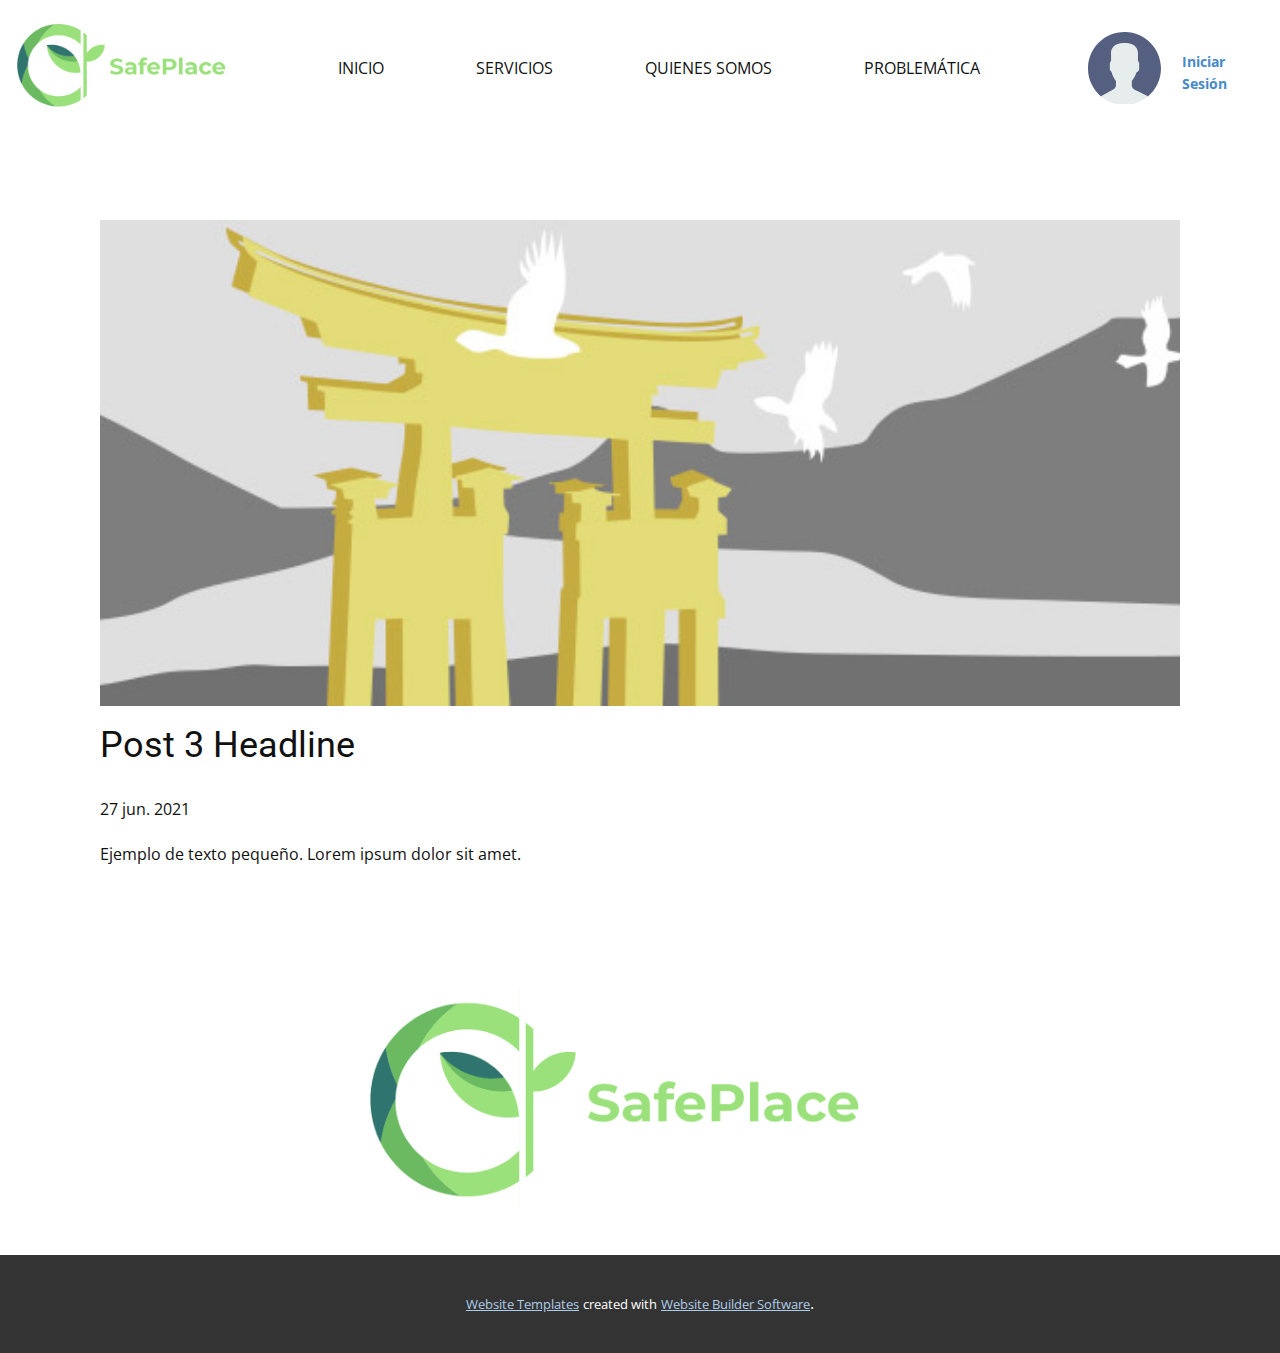
<file: blog/enviar-2.html>
<!doctype html>
<html style="font-size: 16px;"><head>
    <meta name="viewport" content="width=device-width, initial-scale=1.0">
    <meta charset="utf-8">
    <meta name="keywords" content="Post 1 Headline">
    <meta name="description" content="">
    <meta name="page_type" content="np-template-header-footer-from-plugin">
    <title>Post 3 Headline</title>
    <link rel="stylesheet" href="../nicepage.css" media="screen">
<link rel="stylesheet" href="../Post-Template.css" media="screen">
    <script class="u-script" type="text/javascript" src="../jquery.js" defer=""></script>
    <script class="u-script" type="text/javascript" src="../nicepage.js" defer=""></script>
    <meta name="generator" content="Nicepage 3.18.2, nicepage.com">
    <link id="u-theme-google-font" rel="stylesheet" href="https://fonts.googleapis.com/css?family=Roboto:100,100i,300,300i,400,400i,500,500i,700,700i,900,900i|Open+Sans:300,300i,400,400i,600,600i,700,700i,800,800i">
    
    
    <script type="application/ld+json">{
		"@context": "http://schema.org",
		"@type": "Organization",
		"name": "Site1",
		"logo": "images/logo_transparent.png"
}</script>
    <meta name="theme-color" content="#478ac9">
    <meta property="og:title" content="Post Template">
    <meta property="og:description" content="">
    <meta property="og:type" content="website">
  </head>
  <body class="u-body"><header class="u-clearfix u-header u-header" id="sec-61e7"><div class="u-clearfix u-sheet u-sheet-1">
        <a href="https://nicepage.com" class="u-image u-logo u-image-1" data-image-width="1200" data-image-height="1200">
          <img src="../images/logo_transparent.png" class="u-logo-image u-logo-image-1" data-image-width="256">
        </a>
        <nav class="u-menu u-menu-dropdown u-offcanvas u-menu-1">
          <div class="menu-collapse" style="font-size: 1rem; letter-spacing: 0px;">
            <a class="u-button-style u-custom-left-right-menu-spacing u-custom-padding-bottom u-custom-top-bottom-menu-spacing u-nav-link u-text-active-palette-1-base u-text-hover-palette-2-base" href="#" style="padding: 4px; font-size: calc(1em + 8px);">
              <svg><use xmlns:xlink="http://www.w3.org/1999/xlink" xlink:href="#menu-hamburger"></use></svg>
              <svg version="1.1" xmlns="http://www.w3.org/2000/svg" xmlns:xlink="http://www.w3.org/1999/xlink"><defs><symbol id="menu-hamburger" viewBox="0 0 16 16" style="width: 16px; height: 16px;"><rect y="1" width="16" height="2"></rect><rect y="7" width="16" height="2"></rect><rect y="13" width="16" height="2"></rect>
</symbol>
</defs></svg>
            </a>
          </div>
          <div class="u-custom-menu u-nav-container">
            <ul class="u-nav u-unstyled u-nav-1"><li class="u-nav-item"><a class="u-button-style u-nav-link u-text-active-palette-1-base u-text-hover-palette-2-base" href="../INICIO.html" style="padding: 10px 46px;">INICIO</a>
</li><li class="u-nav-item"><a class="u-button-style u-nav-link u-text-active-palette-1-base u-text-hover-palette-2-base" href="../SERVICIOS.html" style="padding: 10px 46px;">SERVICIOS</a>
</li><li class="u-nav-item"><a class="u-button-style u-nav-link u-text-active-palette-1-base u-text-hover-palette-2-base" href="../QUIENES-SOMOS.html" style="padding: 10px 46px;">QUIENES SOMOS</a>
</li><li class="u-nav-item"><a class="u-button-style u-nav-link u-text-active-palette-1-base u-text-hover-palette-2-base" href="../PROBLEMÁTICA.html" style="padding: 10px 46px;">PROBLEMÁTICA</a>
</li></ul>
          </div>
          <div class="u-custom-menu u-nav-container-collapse">
            <div class="u-black u-container-style u-inner-container-layout u-opacity u-opacity-95 u-sidenav">
              <div class="u-sidenav-overflow">
                <div class="u-menu-close"></div>
                <ul class="u-align-center u-nav u-popupmenu-items u-unstyled u-nav-2"><li class="u-nav-item"><a class="u-button-style u-nav-link" href="../INICIO.html" style="padding: 10px 46px;">INICIO</a>
</li><li class="u-nav-item"><a class="u-button-style u-nav-link" href="../SERVICIOS.html" style="padding: 10px 46px;">SERVICIOS</a>
</li><li class="u-nav-item"><a class="u-button-style u-nav-link" href="../QUIENES-SOMOS.html" style="padding: 10px 46px;">QUIENES SOMOS</a>
</li><li class="u-nav-item"><a class="u-button-style u-nav-link" href="../PROBLEMÁTICA.html" style="padding: 10px 46px;">PROBLEMÁTICA</a>
</li></ul>
              </div>
            </div>
            <div class="u-black u-menu-overlay u-opacity u-opacity-70"></div>
          </div>
        </nav><span class="u-icon u-icon-circle u-text-palette-1-base u-icon-1"><svg class="u-svg-link" preserveAspectRatio="xMidYMin slice" viewBox="0 0 53 53" style=""><use xmlns:xlink="http://www.w3.org/1999/xlink" xlink:href="#svg-3320"></use></svg><svg class="u-svg-content" viewBox="0 0 53 53" x="0px" y="0px" id="svg-3320" style="enable-background:new 0 0 53 53;"><path style="fill:#E7ECED;" d="M18.613,41.552l-7.907,4.313c-0.464,0.253-0.881,0.564-1.269,0.903C14.047,50.655,19.998,53,26.5,53
	c6.454,0,12.367-2.31,16.964-6.144c-0.424-0.358-0.884-0.68-1.394-0.934l-8.467-4.233c-1.094-0.547-1.785-1.665-1.785-2.888v-3.322
	c0.238-0.271,0.51-0.619,0.801-1.03c1.154-1.63,2.027-3.423,2.632-5.304c1.086-0.335,1.886-1.338,1.886-2.53v-3.546
	c0-0.78-0.347-1.477-0.886-1.965v-5.126c0,0,1.053-7.977-9.75-7.977s-9.75,7.977-9.75,7.977v5.126
	c-0.54,0.488-0.886,1.185-0.886,1.965v3.546c0,0.934,0.491,1.756,1.226,2.231c0.886,3.857,3.206,6.633,3.206,6.633v3.24
	C20.296,39.899,19.65,40.986,18.613,41.552z"></path><g><path style="fill:#556080;" d="M26.953,0.004C12.32-0.246,0.254,11.414,0.004,26.047C-0.138,34.344,3.56,41.801,9.448,46.76
		c0.385-0.336,0.798-0.644,1.257-0.894l7.907-4.313c1.037-0.566,1.683-1.653,1.683-2.835v-3.24c0,0-2.321-2.776-3.206-6.633
		c-0.734-0.475-1.226-1.296-1.226-2.231v-3.546c0-0.78,0.347-1.477,0.886-1.965v-5.126c0,0-1.053-7.977,9.75-7.977
		s9.75,7.977,9.75,7.977v5.126c0.54,0.488,0.886,1.185,0.886,1.965v3.546c0,1.192-0.8,2.195-1.886,2.53
		c-0.605,1.881-1.478,3.674-2.632,5.304c-0.291,0.411-0.563,0.759-0.801,1.03V38.8c0,1.223,0.691,2.342,1.785,2.888l8.467,4.233
		c0.508,0.254,0.967,0.575,1.39,0.932c5.71-4.762,9.399-11.882,9.536-19.9C53.246,12.32,41.587,0.254,26.953,0.004z"></path>
</g></svg></span>
        <p class="u-text u-text-1">
          <a class="u-active-none u-border-none u-btn u-button-link u-button-style u-hover-none u-none u-text-palette-1-base u-btn-1" href="../Página-1.html" data-page-id="3943221"><b>&nbsp; &nbsp;Iniciar&nbsp; &nbsp; &nbsp; &nbsp; &nbsp;Sesión</b>
          </a>
        </p>
      </div></header>
    <section class="u-align-center u-clearfix u-section-1" id="sec-6258">
      <div class="u-clearfix u-sheet u-valign-middle-md u-valign-middle-sm u-valign-middle-xs u-sheet-1"><!--post_details--><!--post_details_options_json--><!--{"source":""}--><!--/post_details_options_json--><!--blog_post-->
        <div class="u-container-style u-expanded-width u-post-details u-post-details-1">
          <div class="u-container-layout u-valign-middle u-container-layout-1"><!--blog_post_image-->
            <img alt="" class="u-blog-control u-expanded-width u-image u-image-default u-image-1" src="[data-uri]"><!--/blog_post_image--><!--blog_post_header-->
            <h2 class="u-blog-control u-text u-text-1">Post 3 Headline</h2><!--/blog_post_header--><!--blog_post_metadata-->
            <div class="u-blog-control u-metadata u-metadata-1"><!--blog_post_metadata_date-->
              <span class="u-meta-date u-meta-icon">27 jun. 2021</span><!--/blog_post_metadata_date--><!--blog_post_metadata_category-->
              <!--/blog_post_metadata_category--><!--blog_post_metadata_comments-->
              <!--/blog_post_metadata_comments-->
            </div><!--/blog_post_metadata--><!--blog_post_content-->
            <div class="u-align-justify u-blog-control u-post-content u-text u-text-2 fr-view">
  Ejemplo de texto pequeño. Lorem ipsum dolor sit amet.
  </div><!--/blog_post_content-->
          </div>
        </div><!--/blog_post--><!--/post_details-->
      </div>
    </section>
    
    
    <footer class="u-align-center u-clearfix u-footer" id="sec-f0fa"><div class="u-align-left u-clearfix u-sheet u-sheet-1">
        <img class="u-image u-image-1" src="../images/logo_transparent.png" data-image-width="1200" data-image-height="1200">
      </div></footer>
    <section class="u-backlink u-clearfix u-grey-80">
      <a class="u-link" href="https://nicepage.com/website-templates" target="_blank">
        <span>Website Templates</span>
      </a>
      <p class="u-text">
        <span>created with</span>
      </p>
      <a class="u-link" href="https://nicepage.com/" target="_blank">
        <span>Website Builder Software</span>
      </a>. 
    </section>
  
</body></html>
</file>
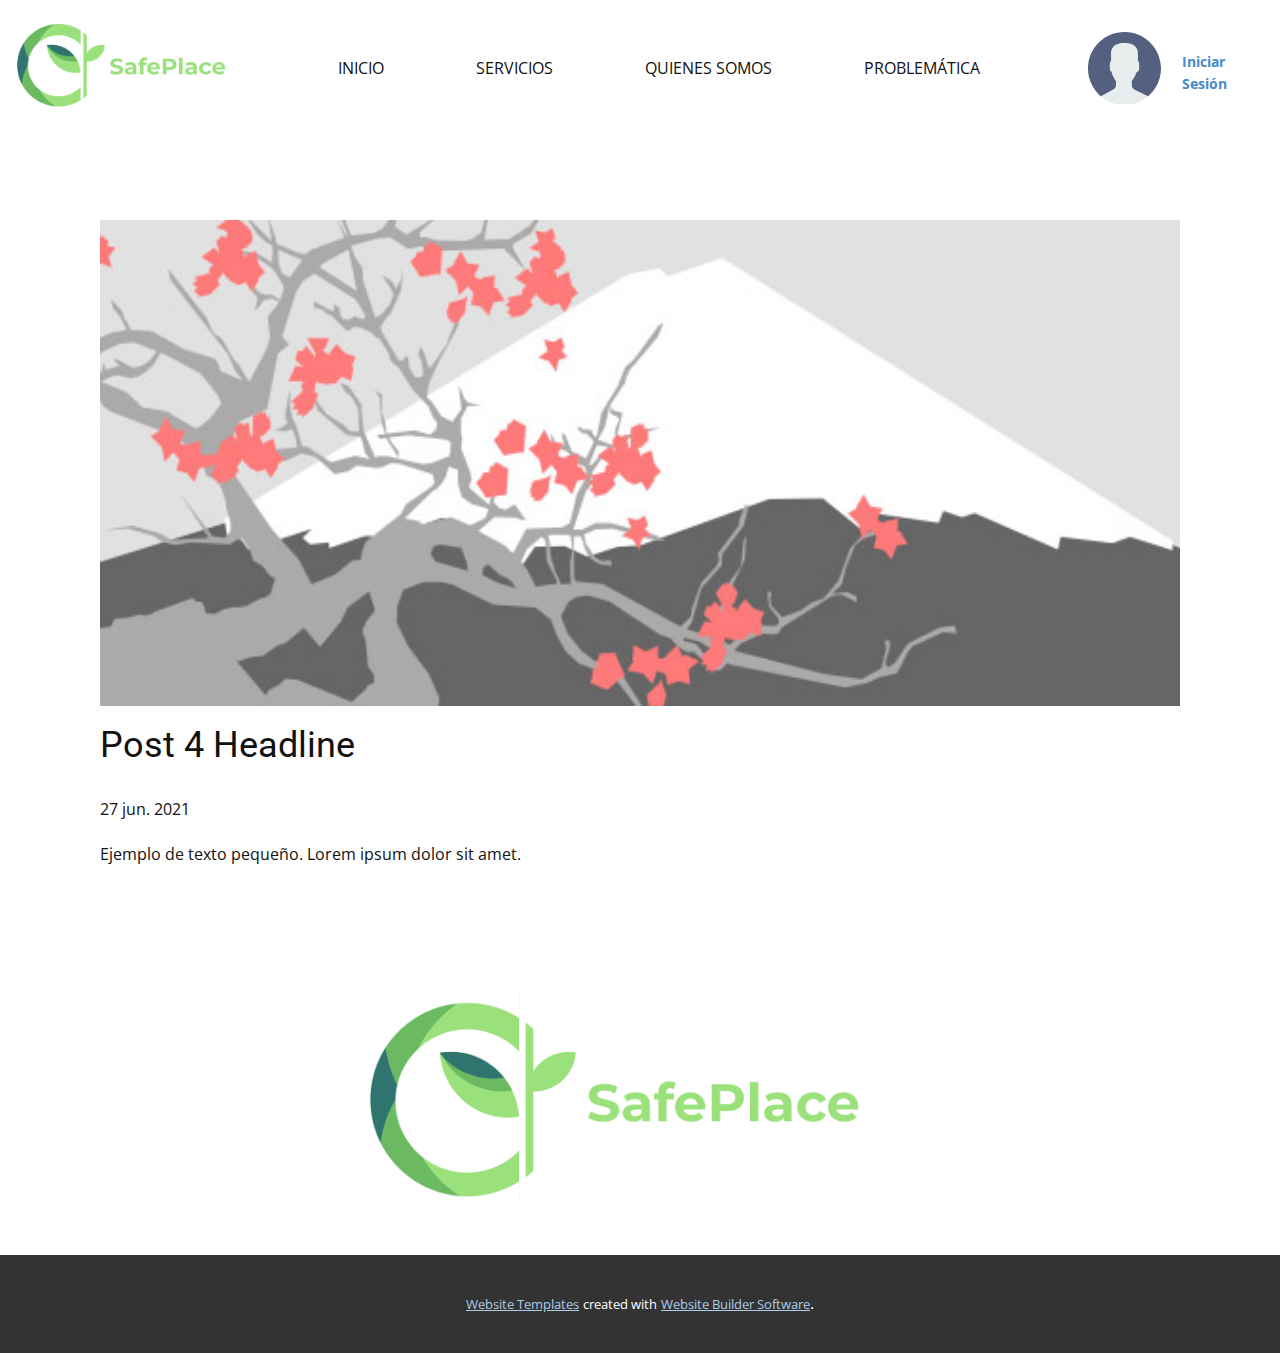
<file: blog/enviar-3.html>
<!doctype html>
<html style="font-size: 16px;"><head>
    <meta name="viewport" content="width=device-width, initial-scale=1.0">
    <meta charset="utf-8">
    <meta name="keywords" content="Post 1 Headline">
    <meta name="description" content="">
    <meta name="page_type" content="np-template-header-footer-from-plugin">
    <title>Post 4 Headline</title>
    <link rel="stylesheet" href="../nicepage.css" media="screen">
<link rel="stylesheet" href="../Post-Template.css" media="screen">
    <script class="u-script" type="text/javascript" src="../jquery.js" defer=""></script>
    <script class="u-script" type="text/javascript" src="../nicepage.js" defer=""></script>
    <meta name="generator" content="Nicepage 3.18.2, nicepage.com">
    <link id="u-theme-google-font" rel="stylesheet" href="https://fonts.googleapis.com/css?family=Roboto:100,100i,300,300i,400,400i,500,500i,700,700i,900,900i|Open+Sans:300,300i,400,400i,600,600i,700,700i,800,800i">
    
    
    <script type="application/ld+json">{
		"@context": "http://schema.org",
		"@type": "Organization",
		"name": "Site1",
		"logo": "images/logo_transparent.png"
}</script>
    <meta name="theme-color" content="#478ac9">
    <meta property="og:title" content="Post Template">
    <meta property="og:description" content="">
    <meta property="og:type" content="website">
  </head>
  <body class="u-body"><header class="u-clearfix u-header u-header" id="sec-61e7"><div class="u-clearfix u-sheet u-sheet-1">
        <a href="https://nicepage.com" class="u-image u-logo u-image-1" data-image-width="1200" data-image-height="1200">
          <img src="../images/logo_transparent.png" class="u-logo-image u-logo-image-1" data-image-width="256">
        </a>
        <nav class="u-menu u-menu-dropdown u-offcanvas u-menu-1">
          <div class="menu-collapse" style="font-size: 1rem; letter-spacing: 0px;">
            <a class="u-button-style u-custom-left-right-menu-spacing u-custom-padding-bottom u-custom-top-bottom-menu-spacing u-nav-link u-text-active-palette-1-base u-text-hover-palette-2-base" href="#" style="padding: 4px; font-size: calc(1em + 8px);">
              <svg><use xmlns:xlink="http://www.w3.org/1999/xlink" xlink:href="#menu-hamburger"></use></svg>
              <svg version="1.1" xmlns="http://www.w3.org/2000/svg" xmlns:xlink="http://www.w3.org/1999/xlink"><defs><symbol id="menu-hamburger" viewBox="0 0 16 16" style="width: 16px; height: 16px;"><rect y="1" width="16" height="2"></rect><rect y="7" width="16" height="2"></rect><rect y="13" width="16" height="2"></rect>
</symbol>
</defs></svg>
            </a>
          </div>
          <div class="u-custom-menu u-nav-container">
            <ul class="u-nav u-unstyled u-nav-1"><li class="u-nav-item"><a class="u-button-style u-nav-link u-text-active-palette-1-base u-text-hover-palette-2-base" href="../INICIO.html" style="padding: 10px 46px;">INICIO</a>
</li><li class="u-nav-item"><a class="u-button-style u-nav-link u-text-active-palette-1-base u-text-hover-palette-2-base" href="../SERVICIOS.html" style="padding: 10px 46px;">SERVICIOS</a>
</li><li class="u-nav-item"><a class="u-button-style u-nav-link u-text-active-palette-1-base u-text-hover-palette-2-base" href="../QUIENES-SOMOS.html" style="padding: 10px 46px;">QUIENES SOMOS</a>
</li><li class="u-nav-item"><a class="u-button-style u-nav-link u-text-active-palette-1-base u-text-hover-palette-2-base" href="../PROBLEMÁTICA.html" style="padding: 10px 46px;">PROBLEMÁTICA</a>
</li></ul>
          </div>
          <div class="u-custom-menu u-nav-container-collapse">
            <div class="u-black u-container-style u-inner-container-layout u-opacity u-opacity-95 u-sidenav">
              <div class="u-sidenav-overflow">
                <div class="u-menu-close"></div>
                <ul class="u-align-center u-nav u-popupmenu-items u-unstyled u-nav-2"><li class="u-nav-item"><a class="u-button-style u-nav-link" href="../INICIO.html" style="padding: 10px 46px;">INICIO</a>
</li><li class="u-nav-item"><a class="u-button-style u-nav-link" href="../SERVICIOS.html" style="padding: 10px 46px;">SERVICIOS</a>
</li><li class="u-nav-item"><a class="u-button-style u-nav-link" href="../QUIENES-SOMOS.html" style="padding: 10px 46px;">QUIENES SOMOS</a>
</li><li class="u-nav-item"><a class="u-button-style u-nav-link" href="../PROBLEMÁTICA.html" style="padding: 10px 46px;">PROBLEMÁTICA</a>
</li></ul>
              </div>
            </div>
            <div class="u-black u-menu-overlay u-opacity u-opacity-70"></div>
          </div>
        </nav><span class="u-icon u-icon-circle u-text-palette-1-base u-icon-1"><svg class="u-svg-link" preserveAspectRatio="xMidYMin slice" viewBox="0 0 53 53" style=""><use xmlns:xlink="http://www.w3.org/1999/xlink" xlink:href="#svg-3320"></use></svg><svg class="u-svg-content" viewBox="0 0 53 53" x="0px" y="0px" id="svg-3320" style="enable-background:new 0 0 53 53;"><path style="fill:#E7ECED;" d="M18.613,41.552l-7.907,4.313c-0.464,0.253-0.881,0.564-1.269,0.903C14.047,50.655,19.998,53,26.5,53
	c6.454,0,12.367-2.31,16.964-6.144c-0.424-0.358-0.884-0.68-1.394-0.934l-8.467-4.233c-1.094-0.547-1.785-1.665-1.785-2.888v-3.322
	c0.238-0.271,0.51-0.619,0.801-1.03c1.154-1.63,2.027-3.423,2.632-5.304c1.086-0.335,1.886-1.338,1.886-2.53v-3.546
	c0-0.78-0.347-1.477-0.886-1.965v-5.126c0,0,1.053-7.977-9.75-7.977s-9.75,7.977-9.75,7.977v5.126
	c-0.54,0.488-0.886,1.185-0.886,1.965v3.546c0,0.934,0.491,1.756,1.226,2.231c0.886,3.857,3.206,6.633,3.206,6.633v3.24
	C20.296,39.899,19.65,40.986,18.613,41.552z"></path><g><path style="fill:#556080;" d="M26.953,0.004C12.32-0.246,0.254,11.414,0.004,26.047C-0.138,34.344,3.56,41.801,9.448,46.76
		c0.385-0.336,0.798-0.644,1.257-0.894l7.907-4.313c1.037-0.566,1.683-1.653,1.683-2.835v-3.24c0,0-2.321-2.776-3.206-6.633
		c-0.734-0.475-1.226-1.296-1.226-2.231v-3.546c0-0.78,0.347-1.477,0.886-1.965v-5.126c0,0-1.053-7.977,9.75-7.977
		s9.75,7.977,9.75,7.977v5.126c0.54,0.488,0.886,1.185,0.886,1.965v3.546c0,1.192-0.8,2.195-1.886,2.53
		c-0.605,1.881-1.478,3.674-2.632,5.304c-0.291,0.411-0.563,0.759-0.801,1.03V38.8c0,1.223,0.691,2.342,1.785,2.888l8.467,4.233
		c0.508,0.254,0.967,0.575,1.39,0.932c5.71-4.762,9.399-11.882,9.536-19.9C53.246,12.32,41.587,0.254,26.953,0.004z"></path>
</g></svg></span>
        <p class="u-text u-text-1">
          <a class="u-active-none u-border-none u-btn u-button-link u-button-style u-hover-none u-none u-text-palette-1-base u-btn-1" href="../Página-1.html" data-page-id="3943221"><b>&nbsp; &nbsp;Iniciar&nbsp; &nbsp; &nbsp; &nbsp; &nbsp;Sesión</b>
          </a>
        </p>
      </div></header>
    <section class="u-align-center u-clearfix u-section-1" id="sec-6258">
      <div class="u-clearfix u-sheet u-valign-middle-md u-valign-middle-sm u-valign-middle-xs u-sheet-1"><!--post_details--><!--post_details_options_json--><!--{"source":""}--><!--/post_details_options_json--><!--blog_post-->
        <div class="u-container-style u-expanded-width u-post-details u-post-details-1">
          <div class="u-container-layout u-valign-middle u-container-layout-1"><!--blog_post_image-->
            <img alt="" class="u-blog-control u-expanded-width u-image u-image-default u-image-1" src="[data-uri]"><!--/blog_post_image--><!--blog_post_header-->
            <h2 class="u-blog-control u-text u-text-1">Post 4 Headline</h2><!--/blog_post_header--><!--blog_post_metadata-->
            <div class="u-blog-control u-metadata u-metadata-1"><!--blog_post_metadata_date-->
              <span class="u-meta-date u-meta-icon">27 jun. 2021</span><!--/blog_post_metadata_date--><!--blog_post_metadata_category-->
              <!--/blog_post_metadata_category--><!--blog_post_metadata_comments-->
              <!--/blog_post_metadata_comments-->
            </div><!--/blog_post_metadata--><!--blog_post_content-->
            <div class="u-align-justify u-blog-control u-post-content u-text u-text-2 fr-view">
  Ejemplo de texto pequeño. Lorem ipsum dolor sit amet.
  </div><!--/blog_post_content-->
          </div>
        </div><!--/blog_post--><!--/post_details-->
      </div>
    </section>
    
    
    <footer class="u-align-center u-clearfix u-footer" id="sec-f0fa"><div class="u-align-left u-clearfix u-sheet u-sheet-1">
        <img class="u-image u-image-1" src="../images/logo_transparent.png" data-image-width="1200" data-image-height="1200">
      </div></footer>
    <section class="u-backlink u-clearfix u-grey-80">
      <a class="u-link" href="https://nicepage.com/website-templates" target="_blank">
        <span>Website Templates</span>
      </a>
      <p class="u-text">
        <span>created with</span>
      </p>
      <a class="u-link" href="https://nicepage.com/" target="_blank">
        <span>Website Builder Software</span>
      </a>. 
    </section>
  
</body></html>
</file>
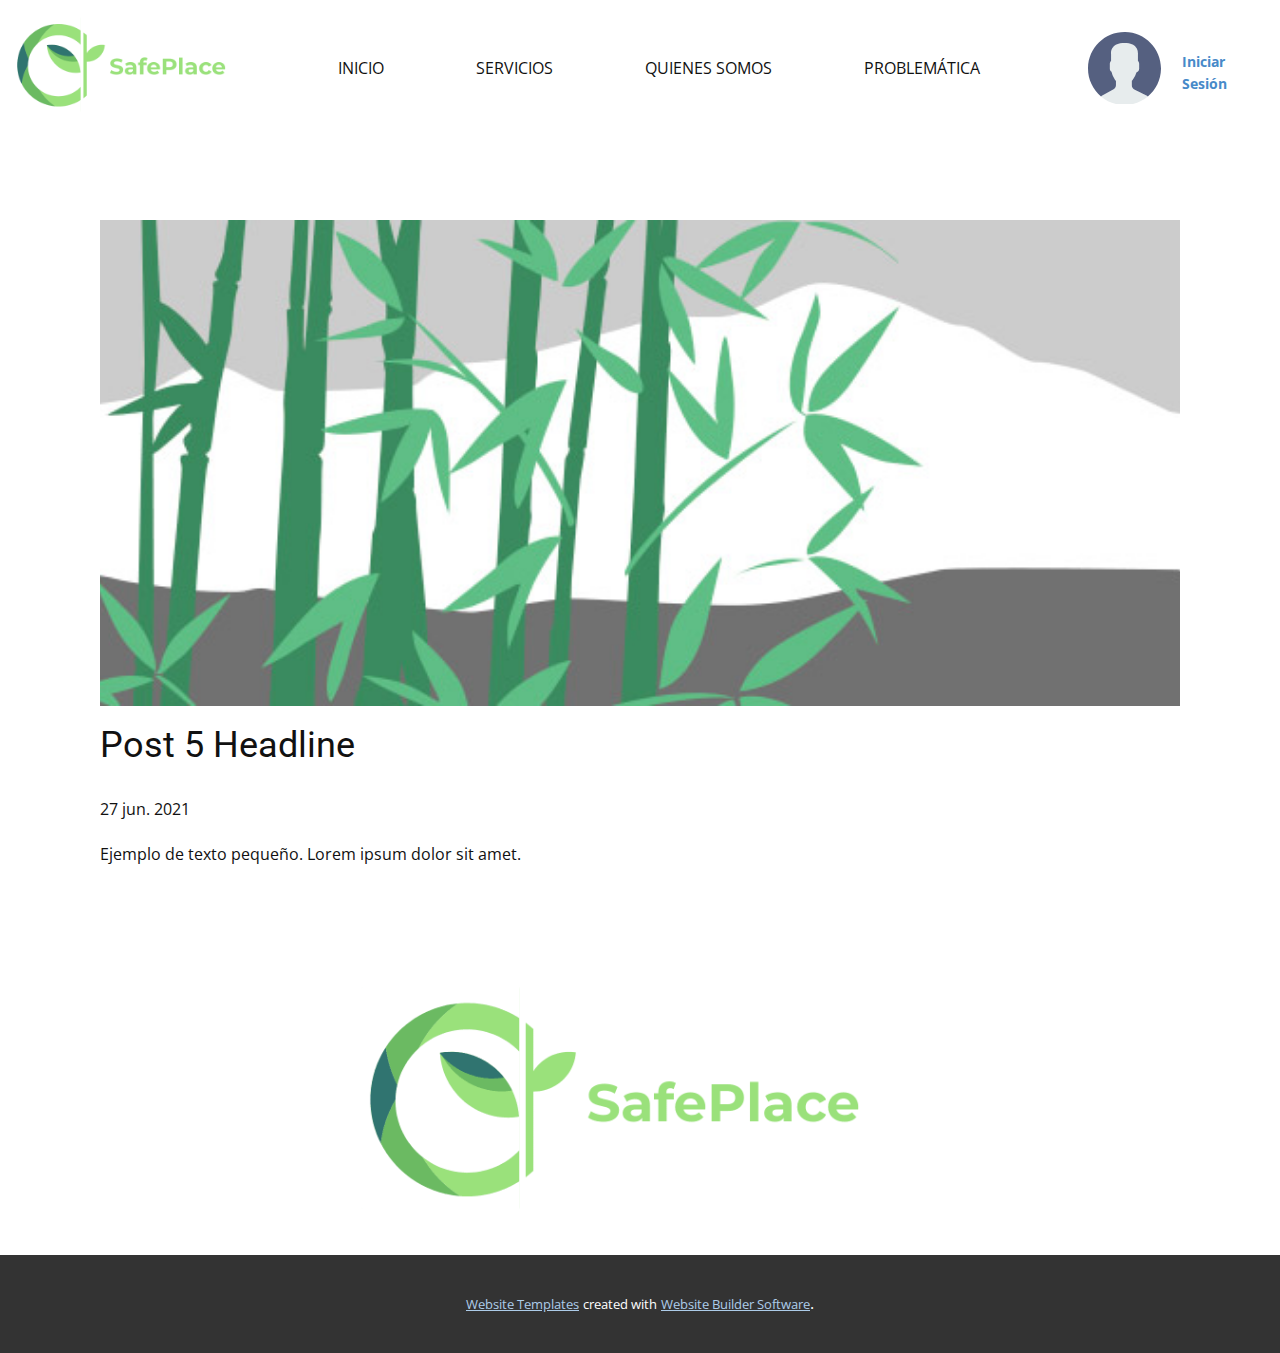
<file: blog/enviar-4.html>
<!doctype html>
<html style="font-size: 16px;"><head>
    <meta name="viewport" content="width=device-width, initial-scale=1.0">
    <meta charset="utf-8">
    <meta name="keywords" content="Post 1 Headline">
    <meta name="description" content="">
    <meta name="page_type" content="np-template-header-footer-from-plugin">
    <title>Post 5 Headline</title>
    <link rel="stylesheet" href="../nicepage.css" media="screen">
<link rel="stylesheet" href="../Post-Template.css" media="screen">
    <script class="u-script" type="text/javascript" src="../jquery.js" defer=""></script>
    <script class="u-script" type="text/javascript" src="../nicepage.js" defer=""></script>
    <meta name="generator" content="Nicepage 3.18.2, nicepage.com">
    <link id="u-theme-google-font" rel="stylesheet" href="https://fonts.googleapis.com/css?family=Roboto:100,100i,300,300i,400,400i,500,500i,700,700i,900,900i|Open+Sans:300,300i,400,400i,600,600i,700,700i,800,800i">
    
    
    <script type="application/ld+json">{
		"@context": "http://schema.org",
		"@type": "Organization",
		"name": "Site1",
		"logo": "images/logo_transparent.png"
}</script>
    <meta name="theme-color" content="#478ac9">
    <meta property="og:title" content="Post Template">
    <meta property="og:description" content="">
    <meta property="og:type" content="website">
  </head>
  <body class="u-body"><header class="u-clearfix u-header u-header" id="sec-61e7"><div class="u-clearfix u-sheet u-sheet-1">
        <a href="https://nicepage.com" class="u-image u-logo u-image-1" data-image-width="1200" data-image-height="1200">
          <img src="../images/logo_transparent.png" class="u-logo-image u-logo-image-1" data-image-width="256">
        </a>
        <nav class="u-menu u-menu-dropdown u-offcanvas u-menu-1">
          <div class="menu-collapse" style="font-size: 1rem; letter-spacing: 0px;">
            <a class="u-button-style u-custom-left-right-menu-spacing u-custom-padding-bottom u-custom-top-bottom-menu-spacing u-nav-link u-text-active-palette-1-base u-text-hover-palette-2-base" href="#" style="padding: 4px; font-size: calc(1em + 8px);">
              <svg><use xmlns:xlink="http://www.w3.org/1999/xlink" xlink:href="#menu-hamburger"></use></svg>
              <svg version="1.1" xmlns="http://www.w3.org/2000/svg" xmlns:xlink="http://www.w3.org/1999/xlink"><defs><symbol id="menu-hamburger" viewBox="0 0 16 16" style="width: 16px; height: 16px;"><rect y="1" width="16" height="2"></rect><rect y="7" width="16" height="2"></rect><rect y="13" width="16" height="2"></rect>
</symbol>
</defs></svg>
            </a>
          </div>
          <div class="u-custom-menu u-nav-container">
            <ul class="u-nav u-unstyled u-nav-1"><li class="u-nav-item"><a class="u-button-style u-nav-link u-text-active-palette-1-base u-text-hover-palette-2-base" href="../INICIO.html" style="padding: 10px 46px;">INICIO</a>
</li><li class="u-nav-item"><a class="u-button-style u-nav-link u-text-active-palette-1-base u-text-hover-palette-2-base" href="../SERVICIOS.html" style="padding: 10px 46px;">SERVICIOS</a>
</li><li class="u-nav-item"><a class="u-button-style u-nav-link u-text-active-palette-1-base u-text-hover-palette-2-base" href="../QUIENES-SOMOS.html" style="padding: 10px 46px;">QUIENES SOMOS</a>
</li><li class="u-nav-item"><a class="u-button-style u-nav-link u-text-active-palette-1-base u-text-hover-palette-2-base" href="../PROBLEMÁTICA.html" style="padding: 10px 46px;">PROBLEMÁTICA</a>
</li></ul>
          </div>
          <div class="u-custom-menu u-nav-container-collapse">
            <div class="u-black u-container-style u-inner-container-layout u-opacity u-opacity-95 u-sidenav">
              <div class="u-sidenav-overflow">
                <div class="u-menu-close"></div>
                <ul class="u-align-center u-nav u-popupmenu-items u-unstyled u-nav-2"><li class="u-nav-item"><a class="u-button-style u-nav-link" href="../INICIO.html" style="padding: 10px 46px;">INICIO</a>
</li><li class="u-nav-item"><a class="u-button-style u-nav-link" href="../SERVICIOS.html" style="padding: 10px 46px;">SERVICIOS</a>
</li><li class="u-nav-item"><a class="u-button-style u-nav-link" href="../QUIENES-SOMOS.html" style="padding: 10px 46px;">QUIENES SOMOS</a>
</li><li class="u-nav-item"><a class="u-button-style u-nav-link" href="../PROBLEMÁTICA.html" style="padding: 10px 46px;">PROBLEMÁTICA</a>
</li></ul>
              </div>
            </div>
            <div class="u-black u-menu-overlay u-opacity u-opacity-70"></div>
          </div>
        </nav><span class="u-icon u-icon-circle u-text-palette-1-base u-icon-1"><svg class="u-svg-link" preserveAspectRatio="xMidYMin slice" viewBox="0 0 53 53" style=""><use xmlns:xlink="http://www.w3.org/1999/xlink" xlink:href="#svg-3320"></use></svg><svg class="u-svg-content" viewBox="0 0 53 53" x="0px" y="0px" id="svg-3320" style="enable-background:new 0 0 53 53;"><path style="fill:#E7ECED;" d="M18.613,41.552l-7.907,4.313c-0.464,0.253-0.881,0.564-1.269,0.903C14.047,50.655,19.998,53,26.5,53
	c6.454,0,12.367-2.31,16.964-6.144c-0.424-0.358-0.884-0.68-1.394-0.934l-8.467-4.233c-1.094-0.547-1.785-1.665-1.785-2.888v-3.322
	c0.238-0.271,0.51-0.619,0.801-1.03c1.154-1.63,2.027-3.423,2.632-5.304c1.086-0.335,1.886-1.338,1.886-2.53v-3.546
	c0-0.78-0.347-1.477-0.886-1.965v-5.126c0,0,1.053-7.977-9.75-7.977s-9.75,7.977-9.75,7.977v5.126
	c-0.54,0.488-0.886,1.185-0.886,1.965v3.546c0,0.934,0.491,1.756,1.226,2.231c0.886,3.857,3.206,6.633,3.206,6.633v3.24
	C20.296,39.899,19.65,40.986,18.613,41.552z"></path><g><path style="fill:#556080;" d="M26.953,0.004C12.32-0.246,0.254,11.414,0.004,26.047C-0.138,34.344,3.56,41.801,9.448,46.76
		c0.385-0.336,0.798-0.644,1.257-0.894l7.907-4.313c1.037-0.566,1.683-1.653,1.683-2.835v-3.24c0,0-2.321-2.776-3.206-6.633
		c-0.734-0.475-1.226-1.296-1.226-2.231v-3.546c0-0.78,0.347-1.477,0.886-1.965v-5.126c0,0-1.053-7.977,9.75-7.977
		s9.75,7.977,9.75,7.977v5.126c0.54,0.488,0.886,1.185,0.886,1.965v3.546c0,1.192-0.8,2.195-1.886,2.53
		c-0.605,1.881-1.478,3.674-2.632,5.304c-0.291,0.411-0.563,0.759-0.801,1.03V38.8c0,1.223,0.691,2.342,1.785,2.888l8.467,4.233
		c0.508,0.254,0.967,0.575,1.39,0.932c5.71-4.762,9.399-11.882,9.536-19.9C53.246,12.32,41.587,0.254,26.953,0.004z"></path>
</g></svg></span>
        <p class="u-text u-text-1">
          <a class="u-active-none u-border-none u-btn u-button-link u-button-style u-hover-none u-none u-text-palette-1-base u-btn-1" href="../Página-1.html" data-page-id="3943221"><b>&nbsp; &nbsp;Iniciar&nbsp; &nbsp; &nbsp; &nbsp; &nbsp;Sesión</b>
          </a>
        </p>
      </div></header>
    <section class="u-align-center u-clearfix u-section-1" id="sec-6258">
      <div class="u-clearfix u-sheet u-valign-middle-md u-valign-middle-sm u-valign-middle-xs u-sheet-1"><!--post_details--><!--post_details_options_json--><!--{"source":""}--><!--/post_details_options_json--><!--blog_post-->
        <div class="u-container-style u-expanded-width u-post-details u-post-details-1">
          <div class="u-container-layout u-valign-middle u-container-layout-1"><!--blog_post_image-->
            <img alt="" class="u-blog-control u-expanded-width u-image u-image-default u-image-1" src="[data-uri]"><!--/blog_post_image--><!--blog_post_header-->
            <h2 class="u-blog-control u-text u-text-1">Post 5 Headline</h2><!--/blog_post_header--><!--blog_post_metadata-->
            <div class="u-blog-control u-metadata u-metadata-1"><!--blog_post_metadata_date-->
              <span class="u-meta-date u-meta-icon">27 jun. 2021</span><!--/blog_post_metadata_date--><!--blog_post_metadata_category-->
              <!--/blog_post_metadata_category--><!--blog_post_metadata_comments-->
              <!--/blog_post_metadata_comments-->
            </div><!--/blog_post_metadata--><!--blog_post_content-->
            <div class="u-align-justify u-blog-control u-post-content u-text u-text-2 fr-view">
  Ejemplo de texto pequeño. Lorem ipsum dolor sit amet.
  </div><!--/blog_post_content-->
          </div>
        </div><!--/blog_post--><!--/post_details-->
      </div>
    </section>
    
    
    <footer class="u-align-center u-clearfix u-footer" id="sec-f0fa"><div class="u-align-left u-clearfix u-sheet u-sheet-1">
        <img class="u-image u-image-1" src="../images/logo_transparent.png" data-image-width="1200" data-image-height="1200">
      </div></footer>
    <section class="u-backlink u-clearfix u-grey-80">
      <a class="u-link" href="https://nicepage.com/website-templates" target="_blank">
        <span>Website Templates</span>
      </a>
      <p class="u-text">
        <span>created with</span>
      </p>
      <a class="u-link" href="https://nicepage.com/" target="_blank">
        <span>Website Builder Software</span>
      </a>. 
    </section>
  
</body></html>
</file>
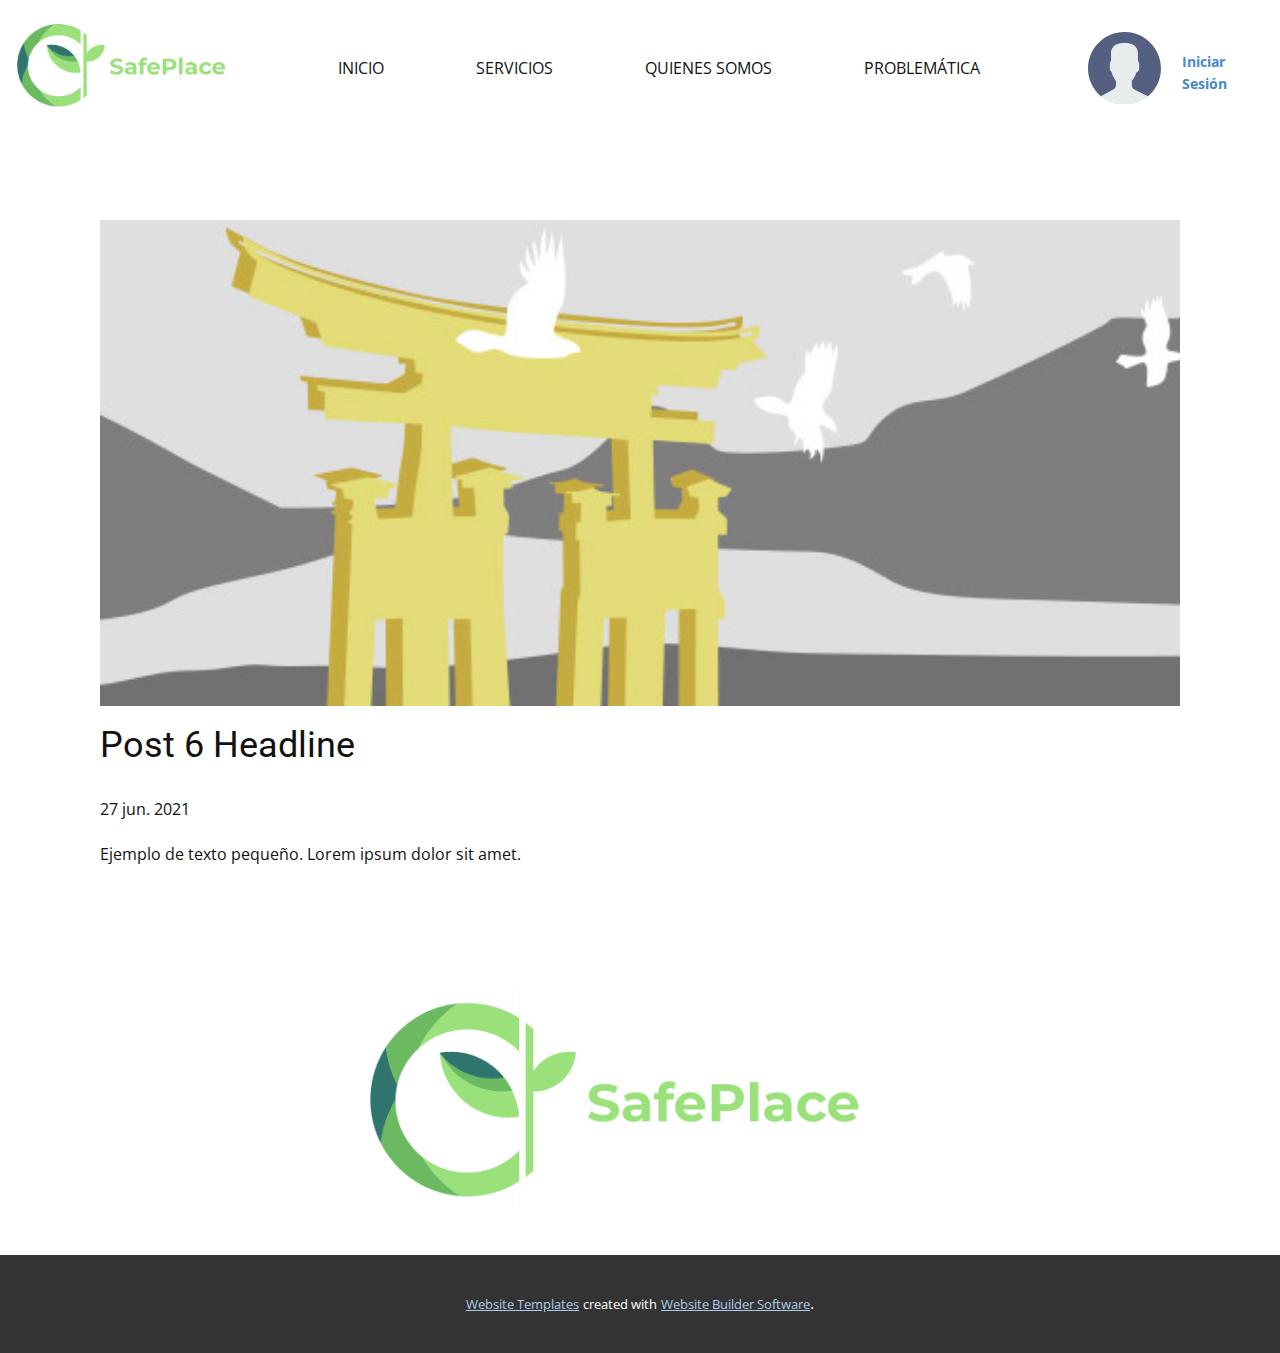
<file: blog/enviar-5.html>
<!doctype html>
<html style="font-size: 16px;"><head>
    <meta name="viewport" content="width=device-width, initial-scale=1.0">
    <meta charset="utf-8">
    <meta name="keywords" content="Post 1 Headline">
    <meta name="description" content="">
    <meta name="page_type" content="np-template-header-footer-from-plugin">
    <title>Post 6 Headline</title>
    <link rel="stylesheet" href="../nicepage.css" media="screen">
<link rel="stylesheet" href="../Post-Template.css" media="screen">
    <script class="u-script" type="text/javascript" src="../jquery.js" defer=""></script>
    <script class="u-script" type="text/javascript" src="../nicepage.js" defer=""></script>
    <meta name="generator" content="Nicepage 3.18.2, nicepage.com">
    <link id="u-theme-google-font" rel="stylesheet" href="https://fonts.googleapis.com/css?family=Roboto:100,100i,300,300i,400,400i,500,500i,700,700i,900,900i|Open+Sans:300,300i,400,400i,600,600i,700,700i,800,800i">
    
    
    <script type="application/ld+json">{
		"@context": "http://schema.org",
		"@type": "Organization",
		"name": "Site1",
		"logo": "images/logo_transparent.png"
}</script>
    <meta name="theme-color" content="#478ac9">
    <meta property="og:title" content="Post Template">
    <meta property="og:description" content="">
    <meta property="og:type" content="website">
  </head>
  <body class="u-body"><header class="u-clearfix u-header u-header" id="sec-61e7"><div class="u-clearfix u-sheet u-sheet-1">
        <a href="https://nicepage.com" class="u-image u-logo u-image-1" data-image-width="1200" data-image-height="1200">
          <img src="../images/logo_transparent.png" class="u-logo-image u-logo-image-1" data-image-width="256">
        </a>
        <nav class="u-menu u-menu-dropdown u-offcanvas u-menu-1">
          <div class="menu-collapse" style="font-size: 1rem; letter-spacing: 0px;">
            <a class="u-button-style u-custom-left-right-menu-spacing u-custom-padding-bottom u-custom-top-bottom-menu-spacing u-nav-link u-text-active-palette-1-base u-text-hover-palette-2-base" href="#" style="padding: 4px; font-size: calc(1em + 8px);">
              <svg><use xmlns:xlink="http://www.w3.org/1999/xlink" xlink:href="#menu-hamburger"></use></svg>
              <svg version="1.1" xmlns="http://www.w3.org/2000/svg" xmlns:xlink="http://www.w3.org/1999/xlink"><defs><symbol id="menu-hamburger" viewBox="0 0 16 16" style="width: 16px; height: 16px;"><rect y="1" width="16" height="2"></rect><rect y="7" width="16" height="2"></rect><rect y="13" width="16" height="2"></rect>
</symbol>
</defs></svg>
            </a>
          </div>
          <div class="u-custom-menu u-nav-container">
            <ul class="u-nav u-unstyled u-nav-1"><li class="u-nav-item"><a class="u-button-style u-nav-link u-text-active-palette-1-base u-text-hover-palette-2-base" href="../INICIO.html" style="padding: 10px 46px;">INICIO</a>
</li><li class="u-nav-item"><a class="u-button-style u-nav-link u-text-active-palette-1-base u-text-hover-palette-2-base" href="../SERVICIOS.html" style="padding: 10px 46px;">SERVICIOS</a>
</li><li class="u-nav-item"><a class="u-button-style u-nav-link u-text-active-palette-1-base u-text-hover-palette-2-base" href="../QUIENES-SOMOS.html" style="padding: 10px 46px;">QUIENES SOMOS</a>
</li><li class="u-nav-item"><a class="u-button-style u-nav-link u-text-active-palette-1-base u-text-hover-palette-2-base" href="../PROBLEMÁTICA.html" style="padding: 10px 46px;">PROBLEMÁTICA</a>
</li></ul>
          </div>
          <div class="u-custom-menu u-nav-container-collapse">
            <div class="u-black u-container-style u-inner-container-layout u-opacity u-opacity-95 u-sidenav">
              <div class="u-sidenav-overflow">
                <div class="u-menu-close"></div>
                <ul class="u-align-center u-nav u-popupmenu-items u-unstyled u-nav-2"><li class="u-nav-item"><a class="u-button-style u-nav-link" href="../INICIO.html" style="padding: 10px 46px;">INICIO</a>
</li><li class="u-nav-item"><a class="u-button-style u-nav-link" href="../SERVICIOS.html" style="padding: 10px 46px;">SERVICIOS</a>
</li><li class="u-nav-item"><a class="u-button-style u-nav-link" href="../QUIENES-SOMOS.html" style="padding: 10px 46px;">QUIENES SOMOS</a>
</li><li class="u-nav-item"><a class="u-button-style u-nav-link" href="../PROBLEMÁTICA.html" style="padding: 10px 46px;">PROBLEMÁTICA</a>
</li></ul>
              </div>
            </div>
            <div class="u-black u-menu-overlay u-opacity u-opacity-70"></div>
          </div>
        </nav><span class="u-icon u-icon-circle u-text-palette-1-base u-icon-1"><svg class="u-svg-link" preserveAspectRatio="xMidYMin slice" viewBox="0 0 53 53" style=""><use xmlns:xlink="http://www.w3.org/1999/xlink" xlink:href="#svg-3320"></use></svg><svg class="u-svg-content" viewBox="0 0 53 53" x="0px" y="0px" id="svg-3320" style="enable-background:new 0 0 53 53;"><path style="fill:#E7ECED;" d="M18.613,41.552l-7.907,4.313c-0.464,0.253-0.881,0.564-1.269,0.903C14.047,50.655,19.998,53,26.5,53
	c6.454,0,12.367-2.31,16.964-6.144c-0.424-0.358-0.884-0.68-1.394-0.934l-8.467-4.233c-1.094-0.547-1.785-1.665-1.785-2.888v-3.322
	c0.238-0.271,0.51-0.619,0.801-1.03c1.154-1.63,2.027-3.423,2.632-5.304c1.086-0.335,1.886-1.338,1.886-2.53v-3.546
	c0-0.78-0.347-1.477-0.886-1.965v-5.126c0,0,1.053-7.977-9.75-7.977s-9.75,7.977-9.75,7.977v5.126
	c-0.54,0.488-0.886,1.185-0.886,1.965v3.546c0,0.934,0.491,1.756,1.226,2.231c0.886,3.857,3.206,6.633,3.206,6.633v3.24
	C20.296,39.899,19.65,40.986,18.613,41.552z"></path><g><path style="fill:#556080;" d="M26.953,0.004C12.32-0.246,0.254,11.414,0.004,26.047C-0.138,34.344,3.56,41.801,9.448,46.76
		c0.385-0.336,0.798-0.644,1.257-0.894l7.907-4.313c1.037-0.566,1.683-1.653,1.683-2.835v-3.24c0,0-2.321-2.776-3.206-6.633
		c-0.734-0.475-1.226-1.296-1.226-2.231v-3.546c0-0.78,0.347-1.477,0.886-1.965v-5.126c0,0-1.053-7.977,9.75-7.977
		s9.75,7.977,9.75,7.977v5.126c0.54,0.488,0.886,1.185,0.886,1.965v3.546c0,1.192-0.8,2.195-1.886,2.53
		c-0.605,1.881-1.478,3.674-2.632,5.304c-0.291,0.411-0.563,0.759-0.801,1.03V38.8c0,1.223,0.691,2.342,1.785,2.888l8.467,4.233
		c0.508,0.254,0.967,0.575,1.39,0.932c5.71-4.762,9.399-11.882,9.536-19.9C53.246,12.32,41.587,0.254,26.953,0.004z"></path>
</g></svg></span>
        <p class="u-text u-text-1">
          <a class="u-active-none u-border-none u-btn u-button-link u-button-style u-hover-none u-none u-text-palette-1-base u-btn-1" href="../Página-1.html" data-page-id="3943221"><b>&nbsp; &nbsp;Iniciar&nbsp; &nbsp; &nbsp; &nbsp; &nbsp;Sesión</b>
          </a>
        </p>
      </div></header>
    <section class="u-align-center u-clearfix u-section-1" id="sec-6258">
      <div class="u-clearfix u-sheet u-valign-middle-md u-valign-middle-sm u-valign-middle-xs u-sheet-1"><!--post_details--><!--post_details_options_json--><!--{"source":""}--><!--/post_details_options_json--><!--blog_post-->
        <div class="u-container-style u-expanded-width u-post-details u-post-details-1">
          <div class="u-container-layout u-valign-middle u-container-layout-1"><!--blog_post_image-->
            <img alt="" class="u-blog-control u-expanded-width u-image u-image-default u-image-1" src="[data-uri]"><!--/blog_post_image--><!--blog_post_header-->
            <h2 class="u-blog-control u-text u-text-1">Post 6 Headline</h2><!--/blog_post_header--><!--blog_post_metadata-->
            <div class="u-blog-control u-metadata u-metadata-1"><!--blog_post_metadata_date-->
              <span class="u-meta-date u-meta-icon">27 jun. 2021</span><!--/blog_post_metadata_date--><!--blog_post_metadata_category-->
              <!--/blog_post_metadata_category--><!--blog_post_metadata_comments-->
              <!--/blog_post_metadata_comments-->
            </div><!--/blog_post_metadata--><!--blog_post_content-->
            <div class="u-align-justify u-blog-control u-post-content u-text u-text-2 fr-view">
  Ejemplo de texto pequeño. Lorem ipsum dolor sit amet.
  </div><!--/blog_post_content-->
          </div>
        </div><!--/blog_post--><!--/post_details-->
      </div>
    </section>
    
    
    <footer class="u-align-center u-clearfix u-footer" id="sec-f0fa"><div class="u-align-left u-clearfix u-sheet u-sheet-1">
        <img class="u-image u-image-1" src="../images/logo_transparent.png" data-image-width="1200" data-image-height="1200">
      </div></footer>
    <section class="u-backlink u-clearfix u-grey-80">
      <a class="u-link" href="https://nicepage.com/website-templates" target="_blank">
        <span>Website Templates</span>
      </a>
      <p class="u-text">
        <span>created with</span>
      </p>
      <a class="u-link" href="https://nicepage.com/" target="_blank">
        <span>Website Builder Software</span>
      </a>. 
    </section>
  
</body></html>
</file>
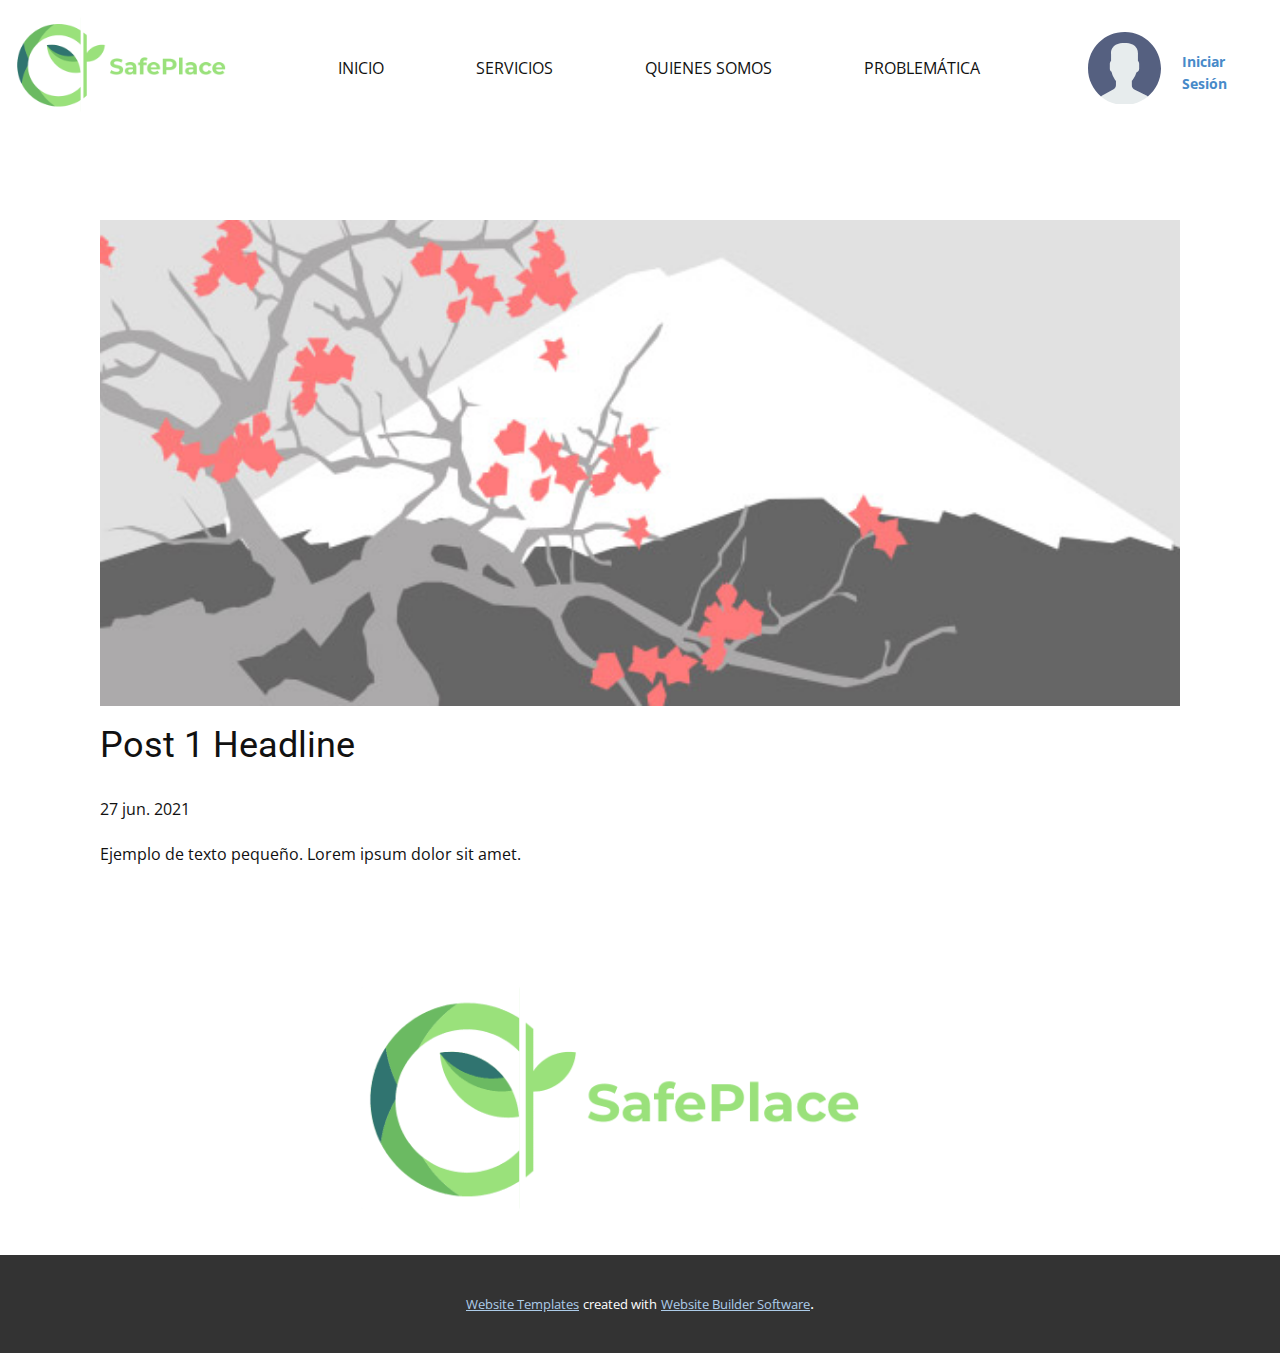
<file: blog/enviar.html>
<!doctype html>
<html style="font-size: 16px;"><head>
    <meta name="viewport" content="width=device-width, initial-scale=1.0">
    <meta charset="utf-8">
    <meta name="keywords" content="Post 1 Headline">
    <meta name="description" content="">
    <meta name="page_type" content="np-template-header-footer-from-plugin">
    <title>Post 1 Headline</title>
    <link rel="stylesheet" href="../nicepage.css" media="screen">
<link rel="stylesheet" href="../Post-Template.css" media="screen">
    <script class="u-script" type="text/javascript" src="../jquery.js" defer=""></script>
    <script class="u-script" type="text/javascript" src="../nicepage.js" defer=""></script>
    <meta name="generator" content="Nicepage 3.18.2, nicepage.com">
    <link id="u-theme-google-font" rel="stylesheet" href="https://fonts.googleapis.com/css?family=Roboto:100,100i,300,300i,400,400i,500,500i,700,700i,900,900i|Open+Sans:300,300i,400,400i,600,600i,700,700i,800,800i">
    
    
    <script type="application/ld+json">{
		"@context": "http://schema.org",
		"@type": "Organization",
		"name": "Site1",
		"logo": "images/logo_transparent.png"
}</script>
    <meta name="theme-color" content="#478ac9">
    <meta property="og:title" content="Post Template">
    <meta property="og:description" content="">
    <meta property="og:type" content="website">
  </head>
  <body class="u-body"><header class="u-clearfix u-header u-header" id="sec-61e7"><div class="u-clearfix u-sheet u-sheet-1">
        <a href="https://nicepage.com" class="u-image u-logo u-image-1" data-image-width="1200" data-image-height="1200">
          <img src="../images/logo_transparent.png" class="u-logo-image u-logo-image-1" data-image-width="256">
        </a>
        <nav class="u-menu u-menu-dropdown u-offcanvas u-menu-1">
          <div class="menu-collapse" style="font-size: 1rem; letter-spacing: 0px;">
            <a class="u-button-style u-custom-left-right-menu-spacing u-custom-padding-bottom u-custom-top-bottom-menu-spacing u-nav-link u-text-active-palette-1-base u-text-hover-palette-2-base" href="#" style="padding: 4px; font-size: calc(1em + 8px);">
              <svg><use xmlns:xlink="http://www.w3.org/1999/xlink" xlink:href="#menu-hamburger"></use></svg>
              <svg version="1.1" xmlns="http://www.w3.org/2000/svg" xmlns:xlink="http://www.w3.org/1999/xlink"><defs><symbol id="menu-hamburger" viewBox="0 0 16 16" style="width: 16px; height: 16px;"><rect y="1" width="16" height="2"></rect><rect y="7" width="16" height="2"></rect><rect y="13" width="16" height="2"></rect>
</symbol>
</defs></svg>
            </a>
          </div>
          <div class="u-custom-menu u-nav-container">
            <ul class="u-nav u-unstyled u-nav-1"><li class="u-nav-item"><a class="u-button-style u-nav-link u-text-active-palette-1-base u-text-hover-palette-2-base" href="../INICIO.html" style="padding: 10px 46px;">INICIO</a>
</li><li class="u-nav-item"><a class="u-button-style u-nav-link u-text-active-palette-1-base u-text-hover-palette-2-base" href="../SERVICIOS.html" style="padding: 10px 46px;">SERVICIOS</a>
</li><li class="u-nav-item"><a class="u-button-style u-nav-link u-text-active-palette-1-base u-text-hover-palette-2-base" href="../QUIENES-SOMOS.html" style="padding: 10px 46px;">QUIENES SOMOS</a>
</li><li class="u-nav-item"><a class="u-button-style u-nav-link u-text-active-palette-1-base u-text-hover-palette-2-base" href="../PROBLEMÁTICA.html" style="padding: 10px 46px;">PROBLEMÁTICA</a>
</li></ul>
          </div>
          <div class="u-custom-menu u-nav-container-collapse">
            <div class="u-black u-container-style u-inner-container-layout u-opacity u-opacity-95 u-sidenav">
              <div class="u-sidenav-overflow">
                <div class="u-menu-close"></div>
                <ul class="u-align-center u-nav u-popupmenu-items u-unstyled u-nav-2"><li class="u-nav-item"><a class="u-button-style u-nav-link" href="../INICIO.html" style="padding: 10px 46px;">INICIO</a>
</li><li class="u-nav-item"><a class="u-button-style u-nav-link" href="../SERVICIOS.html" style="padding: 10px 46px;">SERVICIOS</a>
</li><li class="u-nav-item"><a class="u-button-style u-nav-link" href="../QUIENES-SOMOS.html" style="padding: 10px 46px;">QUIENES SOMOS</a>
</li><li class="u-nav-item"><a class="u-button-style u-nav-link" href="../PROBLEMÁTICA.html" style="padding: 10px 46px;">PROBLEMÁTICA</a>
</li></ul>
              </div>
            </div>
            <div class="u-black u-menu-overlay u-opacity u-opacity-70"></div>
          </div>
        </nav><span class="u-icon u-icon-circle u-text-palette-1-base u-icon-1"><svg class="u-svg-link" preserveAspectRatio="xMidYMin slice" viewBox="0 0 53 53" style=""><use xmlns:xlink="http://www.w3.org/1999/xlink" xlink:href="#svg-3320"></use></svg><svg class="u-svg-content" viewBox="0 0 53 53" x="0px" y="0px" id="svg-3320" style="enable-background:new 0 0 53 53;"><path style="fill:#E7ECED;" d="M18.613,41.552l-7.907,4.313c-0.464,0.253-0.881,0.564-1.269,0.903C14.047,50.655,19.998,53,26.5,53
	c6.454,0,12.367-2.31,16.964-6.144c-0.424-0.358-0.884-0.68-1.394-0.934l-8.467-4.233c-1.094-0.547-1.785-1.665-1.785-2.888v-3.322
	c0.238-0.271,0.51-0.619,0.801-1.03c1.154-1.63,2.027-3.423,2.632-5.304c1.086-0.335,1.886-1.338,1.886-2.53v-3.546
	c0-0.78-0.347-1.477-0.886-1.965v-5.126c0,0,1.053-7.977-9.75-7.977s-9.75,7.977-9.75,7.977v5.126
	c-0.54,0.488-0.886,1.185-0.886,1.965v3.546c0,0.934,0.491,1.756,1.226,2.231c0.886,3.857,3.206,6.633,3.206,6.633v3.24
	C20.296,39.899,19.65,40.986,18.613,41.552z"></path><g><path style="fill:#556080;" d="M26.953,0.004C12.32-0.246,0.254,11.414,0.004,26.047C-0.138,34.344,3.56,41.801,9.448,46.76
		c0.385-0.336,0.798-0.644,1.257-0.894l7.907-4.313c1.037-0.566,1.683-1.653,1.683-2.835v-3.24c0,0-2.321-2.776-3.206-6.633
		c-0.734-0.475-1.226-1.296-1.226-2.231v-3.546c0-0.78,0.347-1.477,0.886-1.965v-5.126c0,0-1.053-7.977,9.75-7.977
		s9.75,7.977,9.75,7.977v5.126c0.54,0.488,0.886,1.185,0.886,1.965v3.546c0,1.192-0.8,2.195-1.886,2.53
		c-0.605,1.881-1.478,3.674-2.632,5.304c-0.291,0.411-0.563,0.759-0.801,1.03V38.8c0,1.223,0.691,2.342,1.785,2.888l8.467,4.233
		c0.508,0.254,0.967,0.575,1.39,0.932c5.71-4.762,9.399-11.882,9.536-19.9C53.246,12.32,41.587,0.254,26.953,0.004z"></path>
</g></svg></span>
        <p class="u-text u-text-1">
          <a class="u-active-none u-border-none u-btn u-button-link u-button-style u-hover-none u-none u-text-palette-1-base u-btn-1" href="../Página-1.html" data-page-id="3943221"><b>&nbsp; &nbsp;Iniciar&nbsp; &nbsp; &nbsp; &nbsp; &nbsp;Sesión</b>
          </a>
        </p>
      </div></header>
    <section class="u-align-center u-clearfix u-section-1" id="sec-6258">
      <div class="u-clearfix u-sheet u-valign-middle-md u-valign-middle-sm u-valign-middle-xs u-sheet-1"><!--post_details--><!--post_details_options_json--><!--{"source":""}--><!--/post_details_options_json--><!--blog_post-->
        <div class="u-container-style u-expanded-width u-post-details u-post-details-1">
          <div class="u-container-layout u-valign-middle u-container-layout-1"><!--blog_post_image-->
            <img alt="" class="u-blog-control u-expanded-width u-image u-image-default u-image-1" src="[data-uri]"><!--/blog_post_image--><!--blog_post_header-->
            <h2 class="u-blog-control u-text u-text-1">Post 1 Headline</h2><!--/blog_post_header--><!--blog_post_metadata-->
            <div class="u-blog-control u-metadata u-metadata-1"><!--blog_post_metadata_date-->
              <span class="u-meta-date u-meta-icon">27 jun. 2021</span><!--/blog_post_metadata_date--><!--blog_post_metadata_category-->
              <!--/blog_post_metadata_category--><!--blog_post_metadata_comments-->
              <!--/blog_post_metadata_comments-->
            </div><!--/blog_post_metadata--><!--blog_post_content-->
            <div class="u-align-justify u-blog-control u-post-content u-text u-text-2 fr-view">
  Ejemplo de texto pequeño. Lorem ipsum dolor sit amet.
  </div><!--/blog_post_content-->
          </div>
        </div><!--/blog_post--><!--/post_details-->
      </div>
    </section>
    
    
    <footer class="u-align-center u-clearfix u-footer" id="sec-f0fa"><div class="u-align-left u-clearfix u-sheet u-sheet-1">
        <img class="u-image u-image-1" src="../images/logo_transparent.png" data-image-width="1200" data-image-height="1200">
      </div></footer>
    <section class="u-backlink u-clearfix u-grey-80">
      <a class="u-link" href="https://nicepage.com/website-templates" target="_blank">
        <span>Website Templates</span>
      </a>
      <p class="u-text">
        <span>created with</span>
      </p>
      <a class="u-link" href="https://nicepage.com/" target="_blank">
        <span>Website Builder Software</span>
      </a>. 
    </section>
  
</body></html>
</file>
